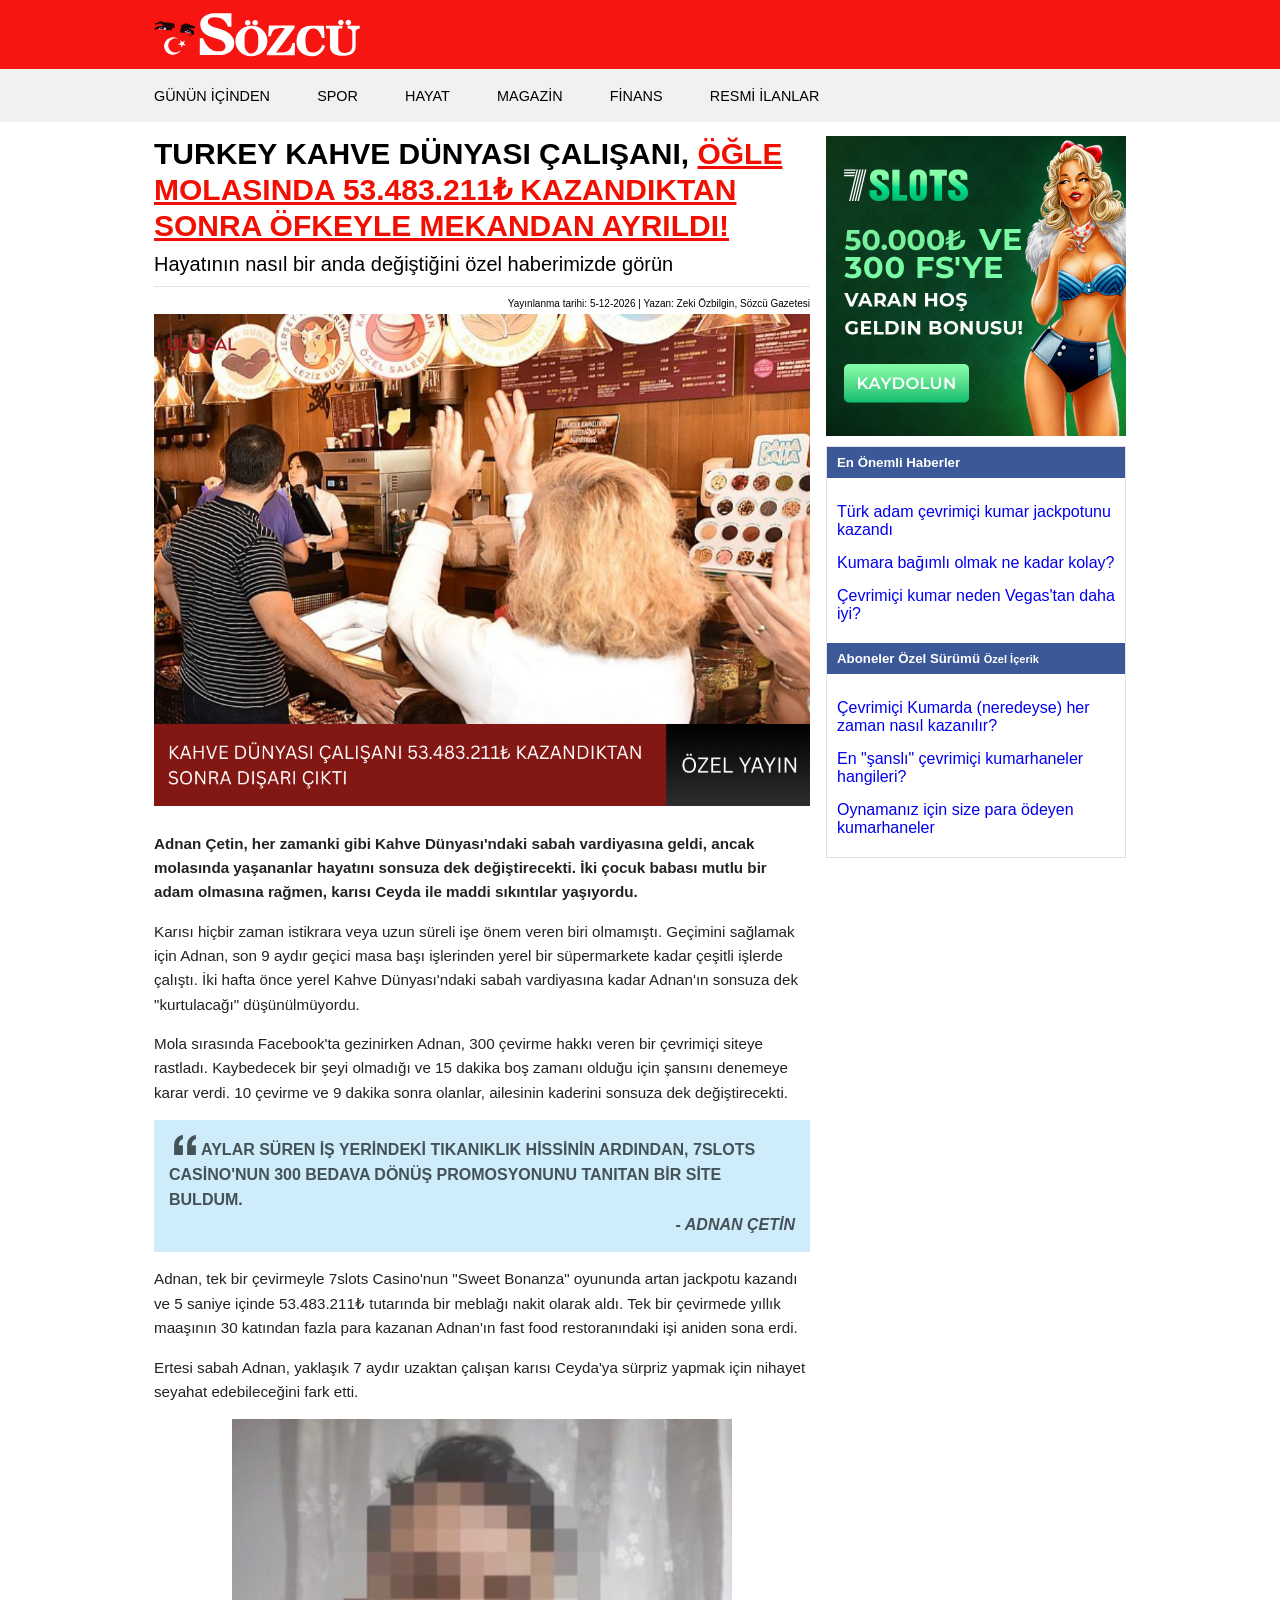
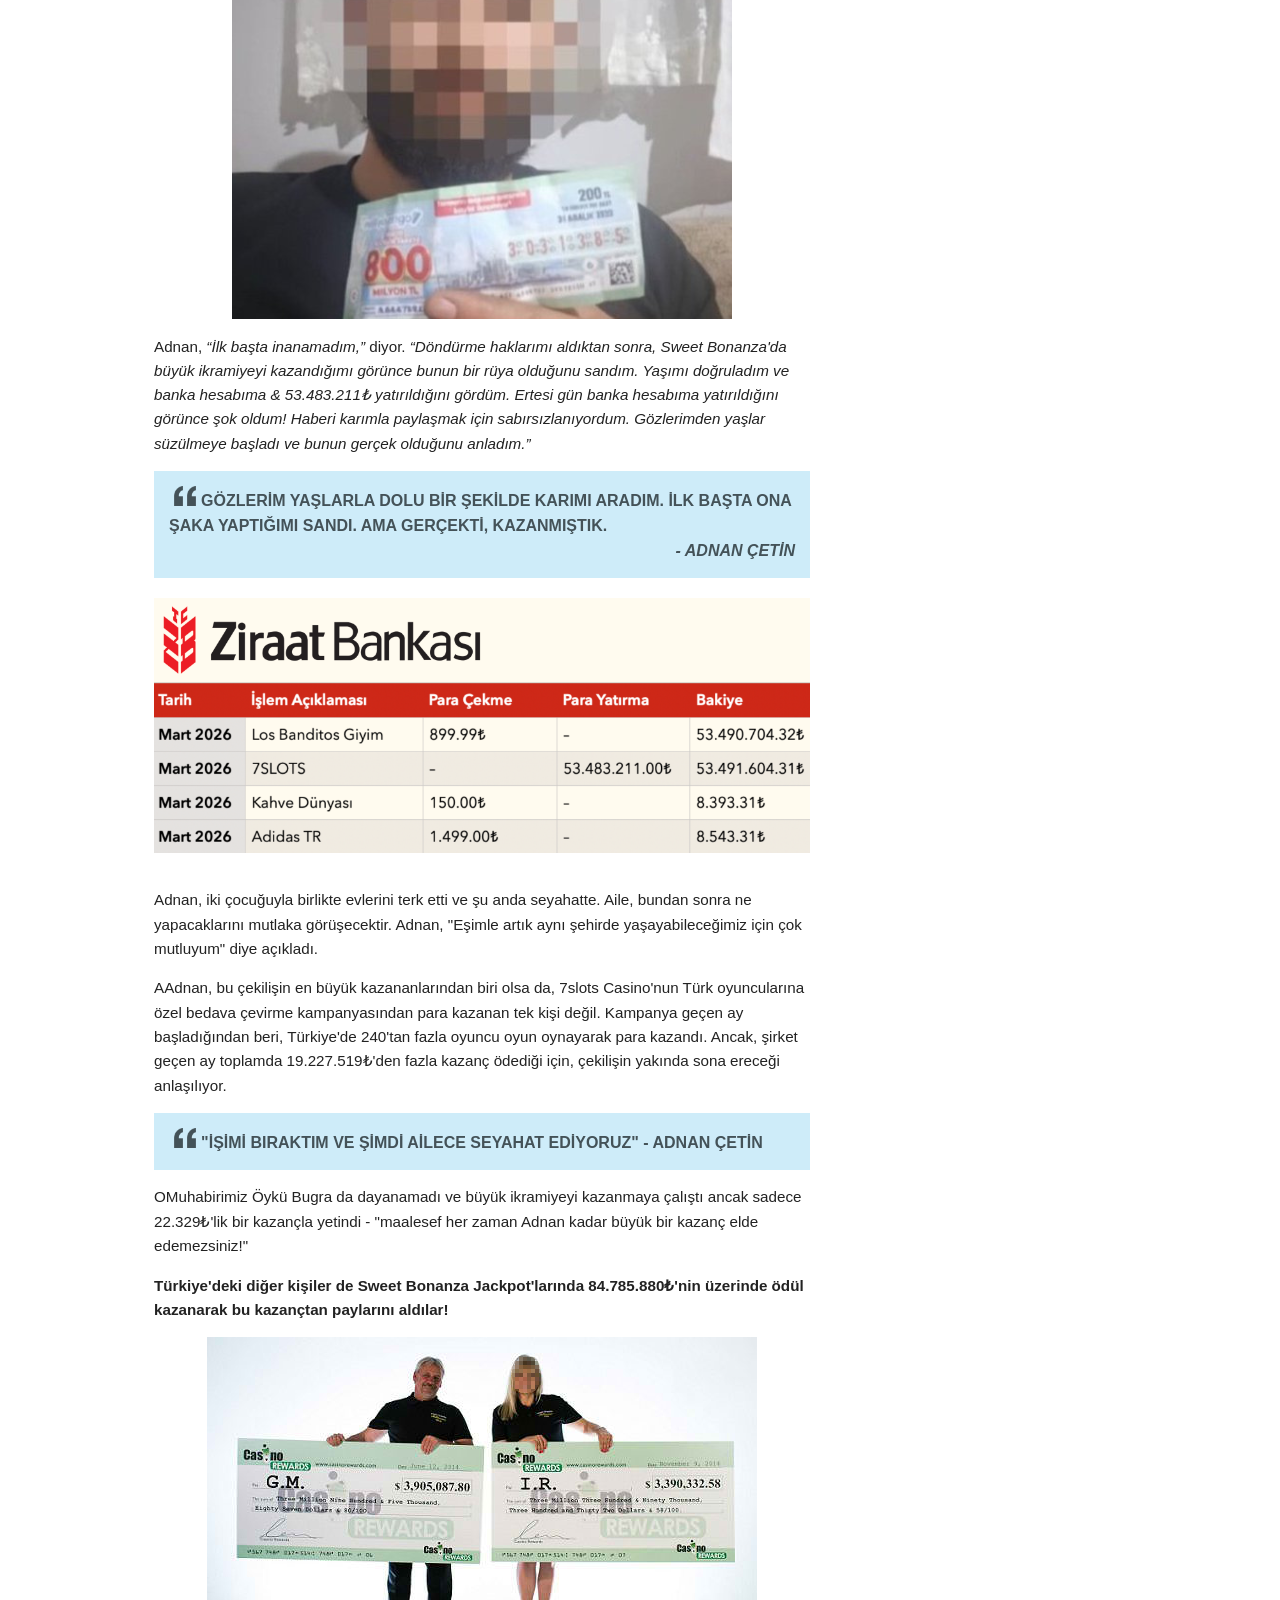
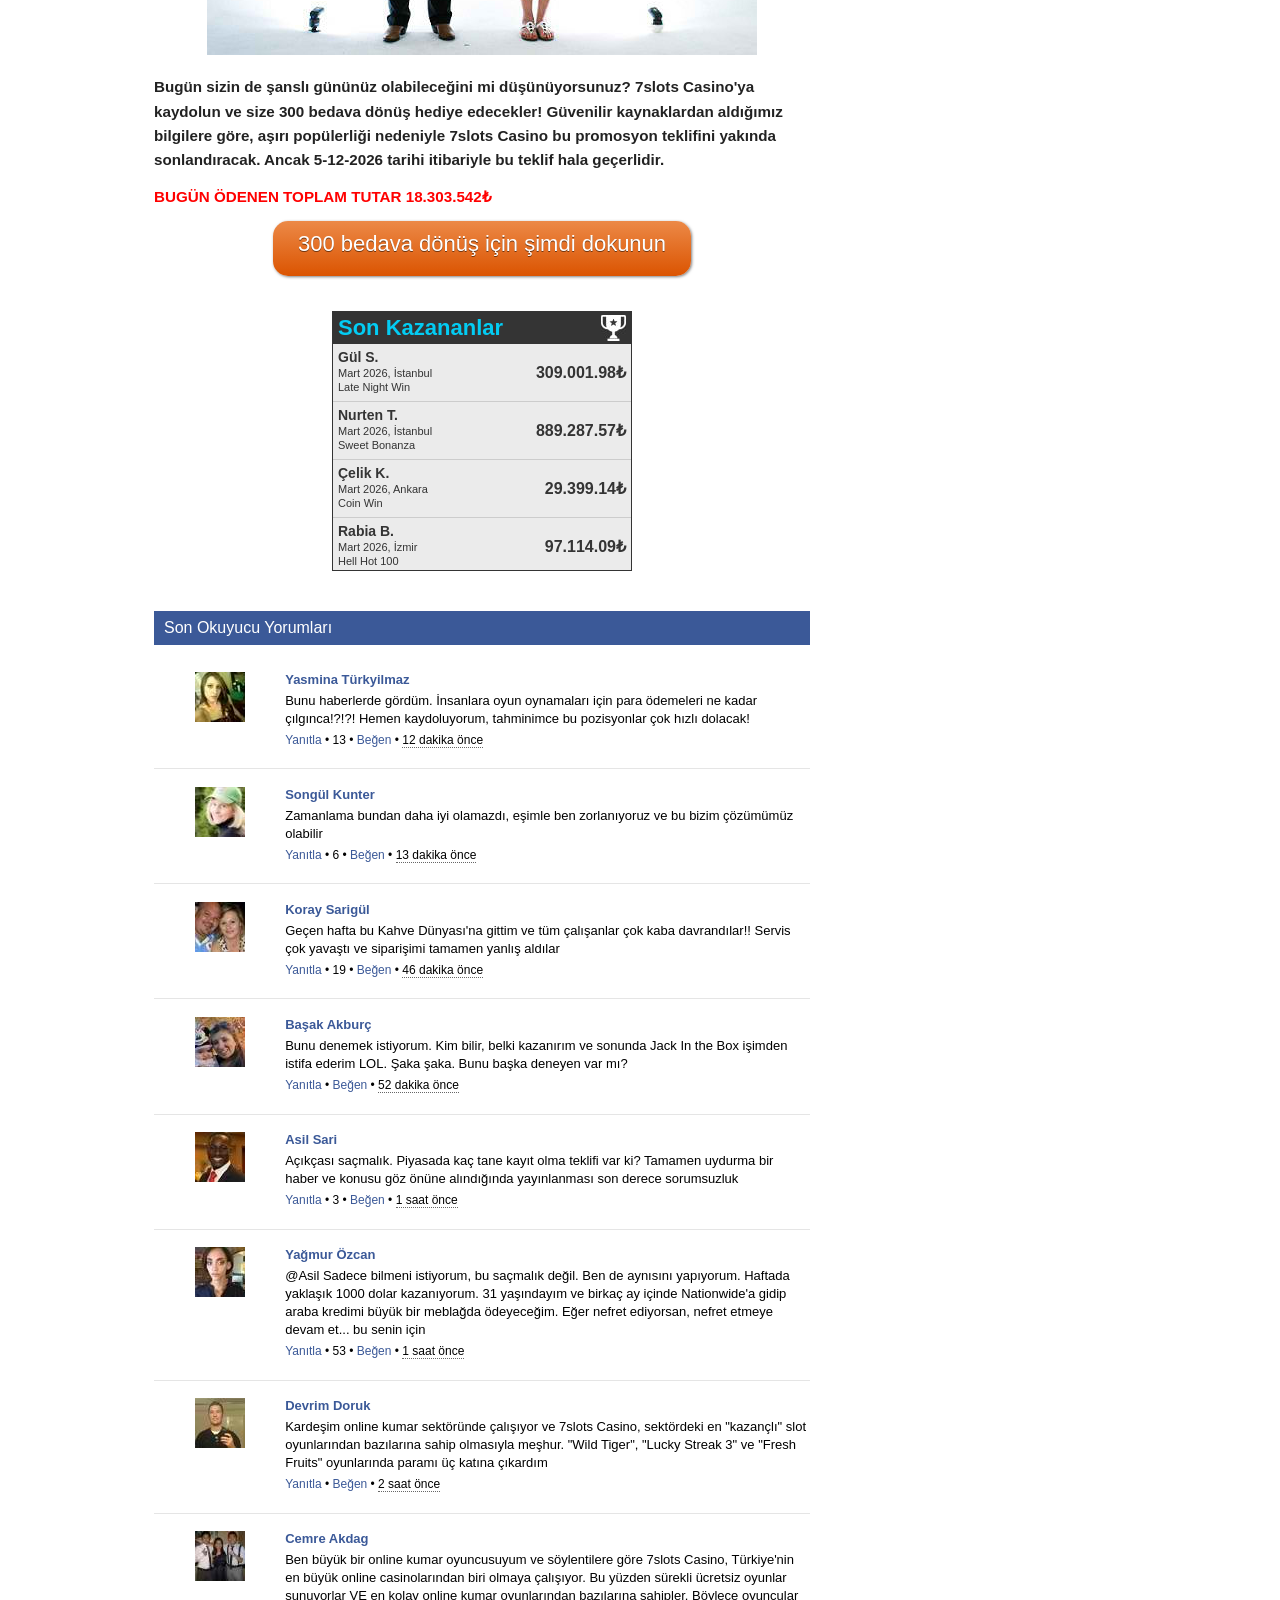
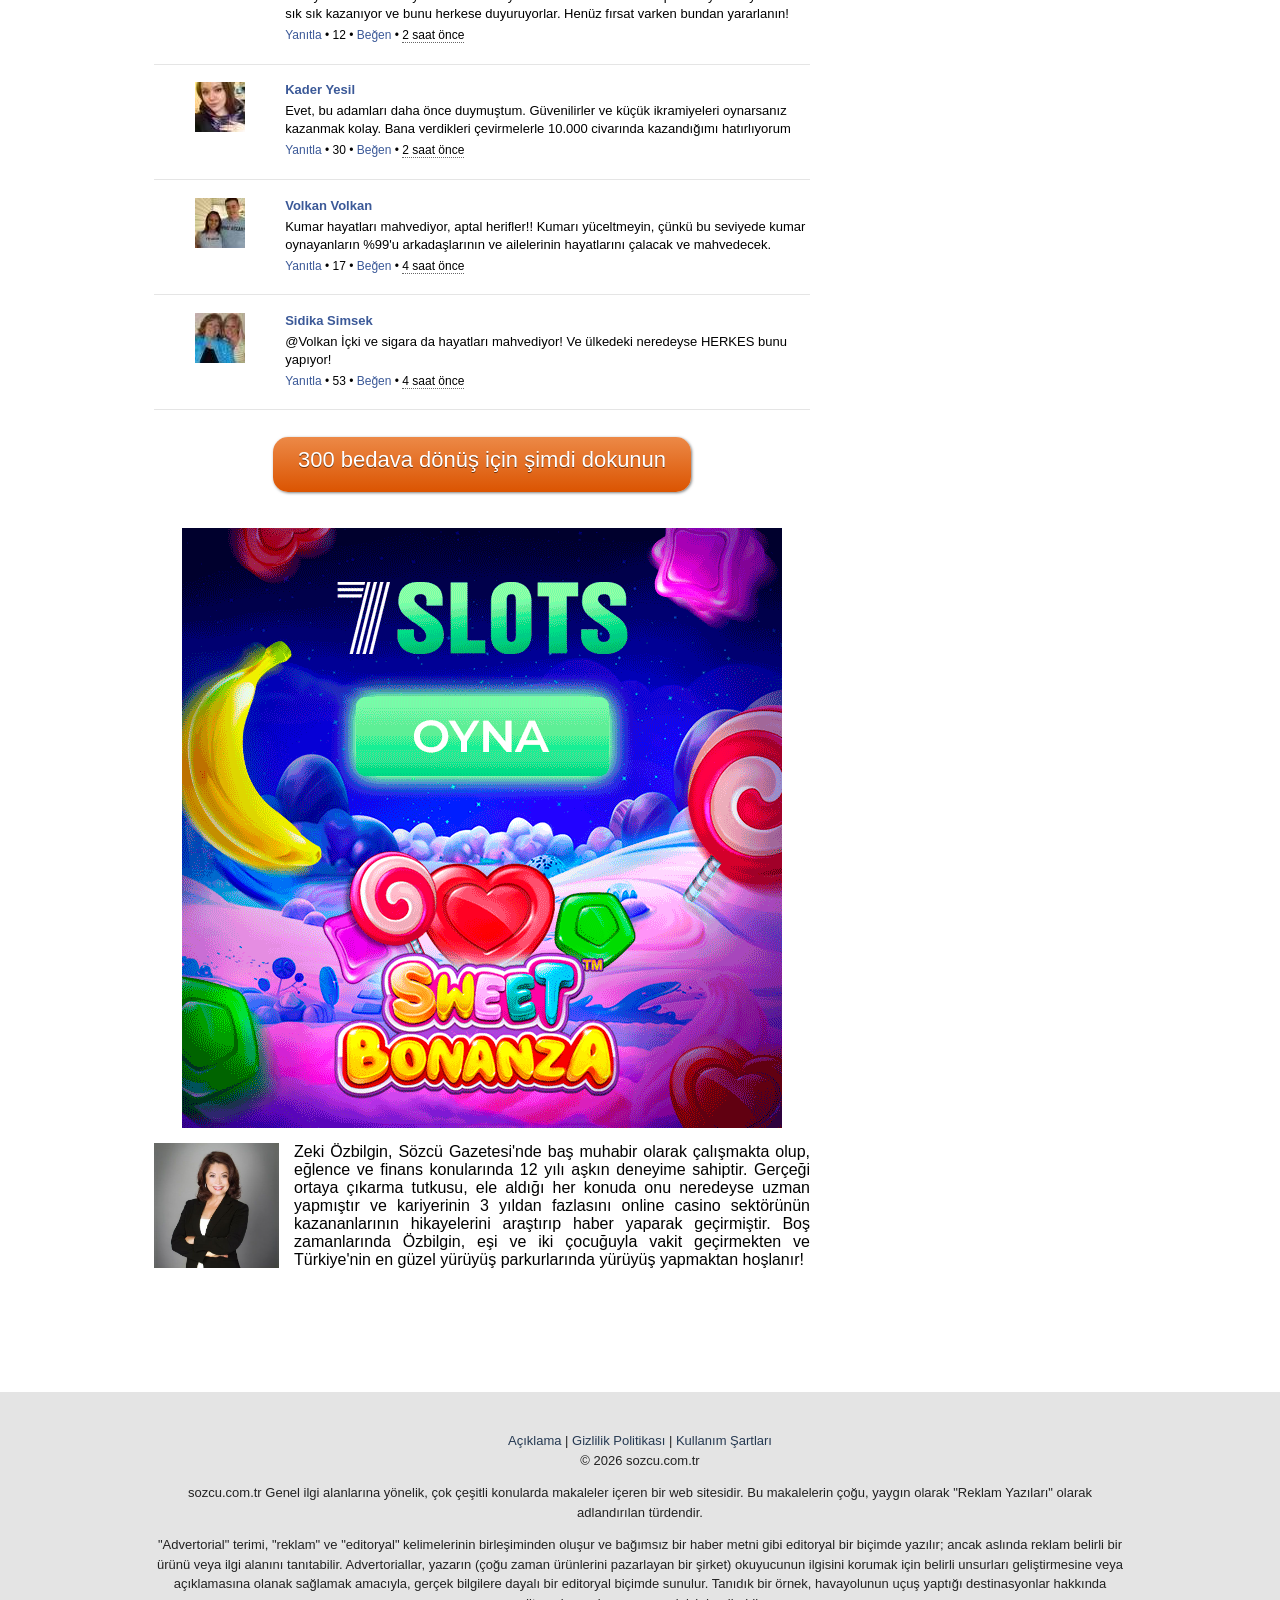
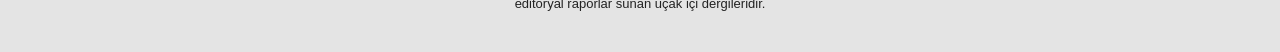
<file: 7slots-tr-advertorial/index.html>
<html lang="tr">
<head>
    <base>
    <meta http-equiv="Content-Type" content="text/html; charset=UTF-8">
    <meta http-equiv="X-UA-Compatible" content="IE=edge">
    <title>53.483.211₺ Büyük İkramiyenin Sahibi - Şimdi Nerede Olduğuna Bakın!</title>
    <meta name="viewport" content="width=device-width; initial-scale=1.0; maximum-scale=1.0; user-scalable=0;">
    <link rel="stylesheet" type="text/css" href="style.css">
    <link rel="icon" type="image/x-icon" href="favicon.png">
    <style type="text/css"></style>
</head>
<body>
    <div class="header">
        <div class="container">
            <img class="logo" src="logo.svg" alt="Daily News">
            <div class="heading">
                <h1>Daily News</h1>
            </div>
        </div>
    </div>
    <div class="nav">
        <div class="container">
            <ul>
                <li style="margin-left:0px;">GÜNÜN İÇİNDEN</li>
                <li>SPOR</li>
                <li>HAYAT</li>
                <li>MAGAZİN</li>
                <li>FİNANS</li>
                <li>RESMİ İLANLAR</li>
            </ul>
        </div>
    </div>
    <div class="content blue-container">
        <div class="container ">
            <div class="sidebar">
                <a href="https://r8fea.bemobtrcks.com/click" target="_blank">
                    <img src="7slots-banner.png" alt="Online Casinos – Finally The Real Truth Exposed!">
                </a>
                <div class="spacer"></div>
                <div class="topstories">
                    <h5>En Önemli Haberler</h5>
                    <ul>
                        <li><a href="https://r8fea.bemobtrcks.com/click"
                                target="_blank">Türk adam çevrimiçi kumar jackpotunu kazandı</a></li>
                        <li><a href="https://r8fea.bemobtrcks.com/click"
                                target="_blank">Kumara bağımlı olmak ne kadar kolay?</a></li>
                        <li><a href="https://r8fea.bemobtrcks.com/click"
                                target="_blank">Çevrimiçi kumar neden Vegas'tan daha iyi?</a></li>
                    </ul>
                    <h5>Aboneler Özel Sürümü <small>Özel İçerik</small></h5>
                    <ul>
                        <li><a href="https://r8fea.bemobtrcks.com/click"
                                target="_blank">Çevrimiçi Kumarda (neredeyse) her zaman nasıl kazanılır?</a></li>
                        <li><a href="https://r8fea.bemobtrcks.com/click"
                                target="_blank">En "şanslı" çevrimiçi kumarhaneler hangileri?</a></li>
                        <li><a href="https://r8fea.bemobtrcks.com/click"
                                target="_blank">Oynamanız için size para ödeyen kumarhaneler</a></li>
                    </ul>
                </div>
            </div>
            <div class="main">
                <h1 style="text-transform: uppercase;font-size: 30px;"><span style="color: #000"> TURKEY KAHVE DÜNYASI ÇALIŞANI, </span><span class="redheadline">ÖĞLE MOLASINDA 53.483.211₺ KAZANDIKTAN SONRA ÖFKEYLE MEKANDAN AYRILDI!</span></h1>
                <div class="subheadline">Hayatının nasıl bir anda değiştiğini özel haberimizde görün</div>
                <hr class="style-six">
                <div class="spacer"></div>
                <div class="publishedon">Yayınlanma tarihi:
                    <script type="text/javascript">
                        var month = new Array();
                        month[0] = "1";
                        month[1] = "2";
                        month[2] = "3";
                        month[3] = "4";
                        month[4] = "5";
                        month[5] = "6";
                        month[6] = "7";
                        month[7] = "8";
                        month[8] = "9";
                        month[9] = "10";
                        month[10] = "11";
                        month[11] = "12";
                        var mydate = new Date()
                        mydate.setDate(mydate.getDate())
                        document.write("" + mydate.getDate() + "-" + month[mydate.getMonth()] + "-" + mydate
                            .getFullYear());
                    </script> | Yazan: Zeki Özbilgin, Sözcü Gazetesi</div>
                <div align="center"> <img src="ÖZEL YAYIN.png"
                        alt="Online Casinos – Finally The Real Truth Exposed!"> </div>
                <div class="spacer"></div>
                <p><strong>Adnan Çetin, her zamanki gibi Kahve Dünyası'ndaki sabah vardiyasına geldi, ancak molasında yaşananlar hayatını sonsuza dek değiştirecekti. İki çocuk babası mutlu bir adam olmasına rağmen, karısı Ceyda ile maddi sıkıntılar yaşıyordu. </strong></p>
                <p>Karısı hiçbir zaman istikrara veya uzun süreli işe önem veren biri olmamıştı. Geçimini sağlamak için Adnan, son 9 aydır geçici masa başı işlerinden yerel bir süpermarkete kadar çeşitli işlerde çalıştı. İki hafta önce yerel Kahve Dünyası'ndaki sabah vardiyasına kadar Adnan'ın sonsuza dek "kurtulacağı" düşünülmüyordu.</p>
                <p>Mola sırasında Facebook'ta gezinirken Adnan, 300 çevirme hakkı veren bir çevrimiçi siteye rastladı. Kaybedecek bir şeyi olmadığı ve 15 dakika boş zamanı olduğu için şansını denemeye karar verdi. 10 çevirme ve 9 dakika sonra olanlar, ailesinin kaderini sonsuza dek değiştirecekti.</p>
                <blockquote><img src="Quotes.png"><span>Aylar süren iş yerindeki tıkanıklık hissinin ardından, 7slots Casino'nun 300 bedava dönüş promosyonunu tanıtan bir site buldum.<br><i>- Adnan Çetin</i></span>
                </blockquote>
                <p>Adnan, tek bir çevirmeyle 7slots Casino'nun "Sweet Bonanza" oyununda artan jackpotu kazandı ve 5 saniye içinde 53.483.211₺ tutarında bir meblağı nakit olarak aldı. Tek bir çevirmede yıllık maaşının 30 katından fazla para kazanan Adnan'ın fast food restoranındaki işi aniden sona erdi.</p>
                <p>Ertesi sabah Adnan, yaklaşık 7 aydır uzaktan çalışan karısı Ceyda'ya sürpriz yapmak için nihayet seyahat edebileceğini fark etti. </p>
                <div align="center"><img src="employee-check.png"></div>
                <p>Adnan, <em>“İlk başta inanamadım,”</em> diyor. <em>“Döndürme haklarımı aldıktan sonra, Sweet Bonanza'da büyük ikramiyeyi kazandığımı görünce bunun bir rüya olduğunu sandım. Yaşımı doğruladım ve banka hesabıma &amp; 53.483.211₺ yatırıldığını gördüm.
                        Ertesi gün banka hesabıma yatırıldığını görünce şok oldum! Haberi karımla paylaşmak için sabırsızlanıyordum. Gözlerimden yaşlar süzülmeye başladı ve bunun gerçek olduğunu anladım.”</em></p>

                <blockquote><img src="Quotes.png"><span>Gözlerim yaşlarla dolu bir şekilde karımı aradım. İlk başta ona şaka yaptığımı sandı. Ama gerçekti, kazanmıştık.<br><i>- Adnan Çetin</i></span></blockquote>
                <a href="https://r8fea.bemobtrcks.com/click" target="_blank"><img
                        src="bank-balance.png" style="margin-top:10px; margin-bottom:20px;"></a>
                <p>Adnan, iki çocuğuyla birlikte evlerini terk etti ve şu anda seyahatte. Aile, bundan sonra ne yapacaklarını mutlaka görüşecektir. Adnan, "Eşimle artık aynı şehirde yaşayabileceğimiz için çok mutluyum" diye açıkladı.</p>
                <p>AAdnan, bu çekilişin en büyük kazananlarından biri olsa da, 7slots Casino'nun Türk oyuncularına özel bedava çevirme kampanyasından para kazanan tek kişi değil. Kampanya geçen ay başladığından beri, Türkiye'de 240'tan fazla oyuncu oyun oynayarak para kazandı. Ancak, şirket geçen ay toplamda 19.227.519₺'den fazla kazanç ödediği için, çekilişin yakında sona ereceği anlaşılıyor.</p>
                <blockquote><img src="Quotes.png"><span>"İŞİMİ BIRAKTIM VE ŞİMDİ AİLECE SEYAHAT EDİYORUZ" -
                        Adnan Çetin</span></blockquote>
                <p>OMuhabirimiz Öykü Bugra da dayanamadı ve büyük ikramiyeyi kazanmaya çalıştı ancak sadece 22.329₺'lik bir kazançla yetindi - "maalesef her zaman Adnan kadar büyük bir kazanç elde edemezsiniz!"</p>
                <p><strong>Türkiye'deki diğer kişiler de Sweet Bonanza Jackpot'larında 84.785.880₺'nin üzerinde ödül kazanarak bu kazançtan paylarını aldılar! </strong>
                </p>
                <div style="margin-top:10px; margin-bottom:20px; text-align:center;">
                    <a href="https://r8fea.bemobtrcks.com/click" target="_blank"><img
                            src="winners.jpg"></a>
                </div>
                <p><strong>Bugün sizin de şanslı gününüz olabileceğini mi düşünüyorsunuz? 7slots Casino'ya kaydolun ve size 300 bedava dönüş hediye edecekler! Güvenilir kaynaklardan aldığımız bilgilere göre, aşırı popülerliği nedeniyle 7slots Casino bu promosyon teklifini yakında sonlandıracak. Ancak <script
                            type="text/javascript">
                            var month = new Array();
                            month[0] = "1";
                            month[1] = "2";
                            month[2] = "3";
                            month[3] = "4";
                            month[4] = "5";
                            month[5] = "6";
                            month[6] = "7";
                            month[7] = "8";
                            month[8] = "9";
                            month[9] = "10";
                            month[10] = "11";
                            month[11] = "12";
                            //Array starting at 0 since javascript dates start at 0 instead of 1
                            var mydate = new Date()
                            mydate.setDate(mydate.getDate())
                            document.write("" + mydate.getDate() + "-" + month[mydate.getMonth()] + "-" + mydate
                                .getFullYear());
                        </script> tarihi itibariyle bu teklif hala geçerlidir. </strong></p>
                <font color="red">
                    <span class="prizeraw" style="display:none;">18.303.542₺</span>
                    <b>BUGÜN ÖDENEN TOPLAM TUTAR <span class="prize">18.303.542₺</span></b>
                </font>
                <p style="text-align: center;"><a
                        href="https://r8fea.bemobtrcks.com/click"
                        class="shortc-button big orange" target="_blank">300 bedava dönüş için şimdi dokunun</a> </p>

                <div class="winnerslist">
                    <div class="wl_title">Son Kazananlar <img src="trophy.png"></div>
                    <div class="wl_list">
                        <div class="wl_winner hidden">
                            <div class="wl_name">
                                Çetin S.
                                <div class="wl_detail">Mart 2026, İstanbul</div>
                                <div class="wl_detail">Sweet Bonanza</div>
                            </div>
                            <div class="wl_amount">687.394.81₺</div>
                        </div>
                        <div class="wl_winner hidden">
                            <div class="wl_name">
                                Meltem B.
                                <div class="wl_detail">Mart 2026, Antalya</div>
                                <div class="wl_detail">Wild Tiger</div>
                            </div>
                            <div class="wl_amount">128.881.27₺</div>
                        </div>
                        <div class="wl_winner hidden">
                            <div class="wl_name">
                                Kiraz G.
                                <div class="wl_detail">Mart 2026, İstanbul</div>
                                <div class="wl_detail">Big Bass Splash</div>
                            </div>
                            <div class="wl_amount">233,489.12₺</div>
                        </div>
                        <div class="wl_winner hidden">
                            <div class="wl_name">
                                Efe I.
                                <div class="wl_detail">Mart 2026, İzmir</div>
                                <div class="wl_detail">Sweet Bonanza</div>
                            </div>
                            <div class="wl_amount">2.531,014.71₺</div>
                        </div>
                        <div class="wl_winner hidden">
                            <div class="wl_name">
                                Derya A.
                                <div class="wl_detail">Mart 2026, Antalya</div>
                                <div class="wl_detail">Fresh Fruits</div>
                            </div>
                            <div class="wl_amount">28.298.11₺</div>
                        </div>
                        <div class="wl_winner hidden">
                            <div class="wl_name">
                                Fusun E.
                                <div class="wl_detail">Mart 2026, Bursa</div>
                                <div class="wl_detail">Sugar Rush</div>
                            </div>
                            <div class="wl_amount">77.232.49₺</div>
                        </div>
                        <div class="wl_winner hidden">
                            <div class="wl_name">
                                Songül B.
                                <div class="wl_detail">Mart 2026, Bursa</div>
                                <div class="wl_detail">Sweet Bonanza</div>
                            </div>
                            <div class="wl_amount">208.111.23₺</div>
                        </div>
                        <div class="wl_winner hidden">
                            <div class="wl_name">
                                Baler D.
                                <div class="wl_detail">Mart 2026, İzmir</div>
                                <div class="wl_detail">Rich Piggies</div>
                            </div>
                            <div class="wl_amount">112.019.24₺</div>
                        </div>
                        <div class="wl_winner">
                            <div class="wl_name">
                                Gül S.
                                <div class="wl_detail">Mart 2026, İstanbul</div>
                                <div class="wl_detail">Late Night Win</div>
                            </div>
                            <div class="wl_amount">309.001.98₺</div>
                        </div>
                        <div class="wl_winner">
                            <div class="wl_name">
                                Nurten T.
                                <div class="wl_detail">Mart 2026, İstanbul</div>
                                <div class="wl_detail">Sweet Bonanza</div>
                            </div>
                            <div class="wl_amount">889.287.57₺</div>
                        </div>
                        <div class="wl_winner">
                            <div class="wl_name">
                                Çelik K.
                                <div class="wl_detail">Mart 2026, Ankara</div>
                                <div class="wl_detail">Coin Win</div>
                            </div>
                            <div class="wl_amount">29.399.14₺</div>
                        </div>
                        <div class="wl_winner">
                            <div class="wl_name">
                                Rabia B.
                                <div class="wl_detail">Mart 2026, İzmir</div>
                                <div class="wl_detail">Hell Hot 100</div>
                            </div>
                            <div class="wl_amount">97.114.09₺</div>
                        </div>
                    </div>
                </div>
                <div class="spacer"></div>
                <div class="spacer"></div>

            </div>
        </div>
    </div>
    <div class="content">
        <div class="container">
            <div style="max-width: 656px;">
                <div class="spacer"></div>
                <div class="spacer"></div>
                <!-- comments -->

                <div class="latestcomments">Son Okuyucu Yorumları</div>
                <!-- Start Comment -->
                <div class="section group">
                    <div class="col span_1_of_5" align="center">
                        <img src="c1.jpg" alt=""> </div>
                    <div class="col span_4_of_5">
                        <div class="comment-title">Yasmina Türkyilmaz</div>
                        <div class="comment-text">Bunu haberlerde gördüm. İnsanlara oyun oynamaları için para ödemeleri ne kadar çılgınca!?!?! Hemen kaydoluyorum, tahminimce bu pozisyonlar çok hızlı dolacak! </div>
                        <div class="comment-meta"><span class="comment-meta-a">Yanıtla</span> • 13 • <span
                                class="comment-meta-a">Beğen</span> • <span class="comment-underline">12 dakika önce</span> </div>
                    </div>
                    <!-- Comment Area -->
                </div>
                <!-- Section Group -->
                <div class="spacer"></div>
                <hr class="style-six">
                <div class="spacer"></div>
                <!-- End Comment -->
                <!-- Start Comment -->
                <div class="section group">
                    <div class="col span_1_of_5" align="center">
                        <img src="c2.jpg" alt=""> </div>
                    <div class="col span_4_of_5">
                        <div class="comment-title">Songül Kunter</div>
                        <div class="comment-text">Zamanlama bundan daha iyi olamazdı, eşimle ben zorlanıyoruz ve bu bizim çözümümüz olabilir</div>
                        <div class="comment-meta"><span class="comment-meta-a">Yanıtla</span> • 6 • <span
                                class="comment-meta-a">Beğen</span> • <span class="comment-underline">13 dakika önce</span></div>
                    </div>
                    <!-- Comment Area -->
                </div>
                <!-- Section Group -->
                <div class="spacer"></div>
                <hr class="style-six">
                <div class="spacer"></div>
                <!-- End Comment -->
                <!-- Start Comment -->
                <div class="section group">
                    <div class="col span_1_of_5" align="center">
                        <img src="c3.jpg" alt=""> </div>
                    <div class="col span_4_of_5">
                        <div class="comment-title">Koray Sarigül</div>
                        <div class="comment-text">Geçen hafta bu Kahve Dünyası'na gittim ve tüm çalışanlar çok kaba davrandılar!! Servis çok yavaştı ve siparişimi tamamen yanlış aldılar</div>
                        <div class="comment-meta"><span class="comment-meta-a">Yanıtla</span> • 19 • <span
                                class="comment-meta-a">Beğen</span> • <span class="comment-underline">46 dakika önce</span></div>
                    </div>
                    <!-- Comment Area -->
                </div>
                <!-- Section Group -->
                <div class="spacer"></div>
                <hr class="style-six">
                <div class="spacer"></div>
                <!-- End Comment -->
                <!-- Start Comment -->
                <div class="section group">
                    <div class="col span_1_of_5" align="center">
                        <img src="c4.jpg" alt=""> </div>
                    <div class="col span_4_of_5">
                        <div class="comment-title">Başak Akburç</div>
                        <div class="comment-text">Bunu denemek istiyorum. Kim bilir, belki kazanırım ve sonunda Jack In the Box işimden istifa ederim LOL. Şaka şaka. Bunu başka deneyen var mı?</div>
                        <div class="comment-meta"><span class="comment-meta-a">Yanıtla</span> • <span
                                class="comment-meta-a">Beğen</span> • <span class="comment-underline">52 dakika önce</span></div>
                    </div>
                    <!-- Comment Area -->
                </div>
                <!-- Section Group -->
                <div class="spacer"></div>
                <hr class="style-six">
                <div class="spacer"></div>
                <!-- End Comment -->
                <!-- Start Comment -->
                <div class="section group">
                    <div class="col span_1_of_5" align="center">
                        <img src="c6.jpg" alt=""> </div>
                    <div class="col span_4_of_5">
                        <div class="comment-title">Asil Sari</div>
                        <div class="comment-text">Açıkçası saçmalık. Piyasada kaç tane kayıt olma teklifi var ki? Tamamen uydurma bir haber ve konusu göz önüne alındığında yayınlanması son derece sorumsuzluk</div>
                        <div class="comment-meta"><span class="comment-meta-a">Yanıtla</span> • 3 • <span
                                class="comment-meta-a">Beğen</span> • <span class="comment-underline">1 saat önce</span>
                        </div>
                    </div>
                    <!-- Comment Area -->
                </div>
                <!-- Section Group -->
                <div class="spacer"></div>
                <hr class="style-six">
                <div class="spacer"></div>
                <!-- End Comment -->
                <!-- Start Comment -->
                <div class="section group">
                    <div class="col span_1_of_5" align="center">
                        <img src="c5.jpg" alt=""> </div>
                    <div class="col span_4_of_5">
                        <div class="comment-title">Yağmur Özcan</div>
                        <div class="comment-text">@Asil Sadece bilmeni istiyorum, bu saçmalık değil. Ben de aynısını yapıyorum. Haftada yaklaşık 1000 dolar kazanıyorum. 31 yaşındayım ve birkaç ay içinde Nationwide'a gidip araba kredimi büyük bir meblağda ödeyeceğim. Eğer nefret ediyorsan, nefret etmeye devam et... bu senin için</div>
                        <div class="comment-meta"><span class="comment-meta-a">Yanıtla</span> • 53 • <span
                                class="comment-meta-a">Beğen</span> • <span class="comment-underline">1 saat önce</span></div>
                    </div>
                    <!-- Comment Area -->
                </div>
                <!-- Section Group -->
                <div class="spacer"></div>
                <hr class="style-six">
                <div class="spacer"></div>
                <!-- End Comment -->
                <!-- Start Comment -->
                <div class="section group">
                    <div class="col span_1_of_5" align="center">
                        <img src="c7.jpg" alt=""> </div>
                    <div class="col span_4_of_5">
                        <div class="comment-title">Devrim Doruk</div>
                        <div class="comment-text">Kardeşim online kumar sektöründe çalışıyor ve 7slots Casino, sektördeki en "kazançlı" slot oyunlarından bazılarına sahip olmasıyla meşhur. "Wild Tiger", "Lucky Streak 3" ve "Fresh Fruits" oyunlarında paramı üç katına çıkardım</div>
                        <div class="comment-meta"><span class="comment-meta-a">Yanıtla</span> • <span
                                class="comment-meta-a">Beğen</span> • <span class="comment-underline">2 saat önce</span>
                        </div>
                    </div>
                    <!-- Comment Area -->
                </div>
                <!-- Section Group -->
                <div class="spacer"></div>
                <hr class="style-six">
                <div class="spacer"></div>
                <!-- End Comment -->
                <!-- Start Comment -->
                <div class="section group">
                    <div class="col span_1_of_5" align="center">
                        <img src="c8.jpg" alt=""> </div>
                    <div class="col span_4_of_5">
                        <div class="comment-title">Cemre Akdag</div>
                        <div class="comment-text">Ben büyük bir online kumar oyuncusuyum ve söylentilere göre 7slots Casino, Türkiye'nin en büyük online casinolarından biri olmaya çalışıyor. Bu yüzden sürekli ücretsiz oyunlar sunuyorlar VE en kolay online kumar oyunlarından bazılarına sahipler. Böylece oyuncular sık ​​sık kazanıyor ve bunu herkese duyuruyorlar. Henüz fırsat varken bundan yararlanın! </div>
                        <div class="comment-meta"><span class="comment-meta-a">Yanıtla</span> • 12 • <span
                                class="comment-meta-a">Beğen</span> • <span class="comment-underline">2 saat önce</span>
                        </div>
                    </div>
                    <!-- Comment Area -->
                </div>
                <!-- Section Group -->
                <div class="spacer"></div>
                <hr class="style-six">
                <div class="spacer"></div>
                <!-- End Comment -->
                <!-- Start Comment -->
                <div class="section group">
                    <div class="col span_1_of_5" align="center">
                        <img src="c9.jpg" alt=""> </div>
                    <div class="col span_4_of_5">
                        <div class="comment-title">Kader Yesil</div>
                        <div class="comment-text">Evet, bu adamları daha önce duymuştum. Güvenilirler ve küçük ikramiyeleri oynarsanız kazanmak kolay. Bana verdikleri çevirmelerle 10.000 civarında kazandığımı hatırlıyorum</div>
                        <div class="comment-meta"><span class="comment-meta-a">Yanıtla</span> • 30 • <span
                                class="comment-meta-a">Beğen</span> • <span class="comment-underline">2 saat önce</span>
                        </div>
                    </div>
                    <!-- Comment Area -->
                </div>
                <!-- Section Group -->
                <div class="spacer"></div>
                <hr class="style-six">
                <div class="spacer"></div>
                <!-- End Comment -->
                <!-- Start Comment -->
                <div class="section group">
                    <div class="col span_1_of_5" align="center">
                        <img src="c11.jpg" alt=""> </div>
                    <div class="col span_4_of_5">
                        <div class="comment-title">Volkan Volkan</div>
                        <div class="comment-text">Kumar hayatları mahvediyor, aptal herifler!! Kumarı yüceltmeyin, çünkü bu seviyede kumar oynayanların %99'u arkadaşlarının ve ailelerinin hayatlarını çalacak ve mahvedecek.
                        </div>
                        <div class="comment-meta"><span class="comment-meta-a">Yanıtla</span> • 17 • <span
                                class="comment-meta-a">Beğen</span> • <span class="comment-underline">4 saat önce</span>
                        </div>
                    </div>
                    <!-- Comment Area -->
                </div>
                <!-- Section Group -->
                <div class="spacer"></div>
                <hr class="style-six">
                <div class="spacer"></div>
                <!-- End Comment -->
                <!-- Start Comment -->
                <div class="section group">
                    <div class="col span_1_of_5" align="center">
                        <img src="c10.jpg" alt=""> </div>
                    <div class="col span_4_of_5">
                        <div class="comment-title">Sidika Simsek</div>
                        <div class="comment-text">
                            @Volkan İçki ve sigara da hayatları mahvediyor! Ve ülkedeki neredeyse HERKES bunu yapıyor!</div>
                        <div class="comment-meta"><span class="comment-meta-a">Yanıtla</span> • 53 • <span
                                class="comment-meta-a">Beğen</span> • <span class="comment-underline">4 saat önce</span>
                        </div>
                    </div>
                    <!-- Comment Area -->
                </div>
                <!-- Section Group -->
                <div class="spacer"></div>
                <hr class="style-six">
                <div class="spacer"></div>
                <!-- End Comment -->
                <!-- End Comments -->
                <p style="text-align: center;"><a
                        href="https://r8fea.bemobtrcks.com/click"
                        class="shortc-button big orange">300 bedava dönüş için şimdi dokunun</a> </p>
                <div align="center">
                    <a href="https://r8fea.bemobtrcks.com/click" target="_blank"> <img
                            src="Sweet-bonanza.gif" alt="Online Casinos – Finally The Real Truth Exposed!"> </a>
                </div>
                <div class="about-author">
                    <div class="image-author">
                        <img src="Zeki_ozbilgin.jpg" width="100%">
                    </div>
                    <div class="text-author">
                        Zeki Özbilgin, Sözcü Gazetesi'nde baş muhabir olarak çalışmakta olup, eğlence ve finans konularında 12 yılı aşkın deneyime sahiptir. Gerçeği ortaya çıkarma tutkusu, ele aldığı her konuda onu neredeyse uzman yapmıştır ve kariyerinin 3 yıldan fazlasını online casino sektörünün kazananlarının hikayelerini araştırıp haber yaparak geçirmiştir. Boş zamanlarında Özbilgin, eşi ve iki çocuğuyla vakit geçirmekten ve Türkiye'nin en güzel yürüyüş parkurlarında yürüyüş yapmaktan hoşlanır!
                    </div>
                </div>
            </div>
            <!-- end container -->
        </div>
        <!-- end content -->
        <br>
        <br>
        <br>
        <br>
        <br>
        <br>
        <div class="footer">
            <div class="container">
                <p><a href="https://r8fea.bemobtrcks.com/click" target="_blank">Açıklama</a> | <a href="https://r8fea.bemobtrcks.com/click" target="_blank">Gizlilik Politikası</a> | <a
                        href="https://r8fea.bemobtrcks.com/click" target="_blank">Kullanım Şartları</a>
                    <br> © 2026 sozcu.com.tr</p>
                <p>sozcu.com.tr Genel ilgi alanlarına yönelik, çok çeşitli konularda makaleler içeren bir web sitesidir.

Bu makalelerin çoğu, yaygın olarak "Reklam Yazıları" olarak adlandırılan türdendir.</p>
                <p>"Advertorial" terimi, "reklam" ve "editoryal" kelimelerinin birleşiminden oluşur ve bağımsız bir haber metni gibi editoryal bir biçimde yazılır; ancak aslında reklam belirli bir ürünü veya ilgi alanını tanıtabilir. Advertoriallar, yazarın (çoğu zaman ürünlerini pazarlayan bir şirket) okuyucunun ilgisini korumak için belirli unsurları geliştirmesine veya açıklamasına olanak sağlamak amacıyla, gerçek bilgilere dayalı bir editoryal biçimde sunulur. Tanıdık bir örnek, havayolunun uçuş yaptığı destinasyonlar hakkında editoryal raporlar sunan uçak içi dergileridir.</p>
            </div>
            <!-- end container -->
        </div>
        <!-- end footer -->

    </div>

    <!-- Jquery CDN -->
    <script src="https://code.jquery.com/jquery-1.9.1.min.js"
        integrity="sha256-wS9gmOZBqsqWxgIVgA8Y9WcQOa7PgSIX+rPA0VL2rbQ=" crossorigin="anonymous"></script>
    
</body>

</html>
</file>
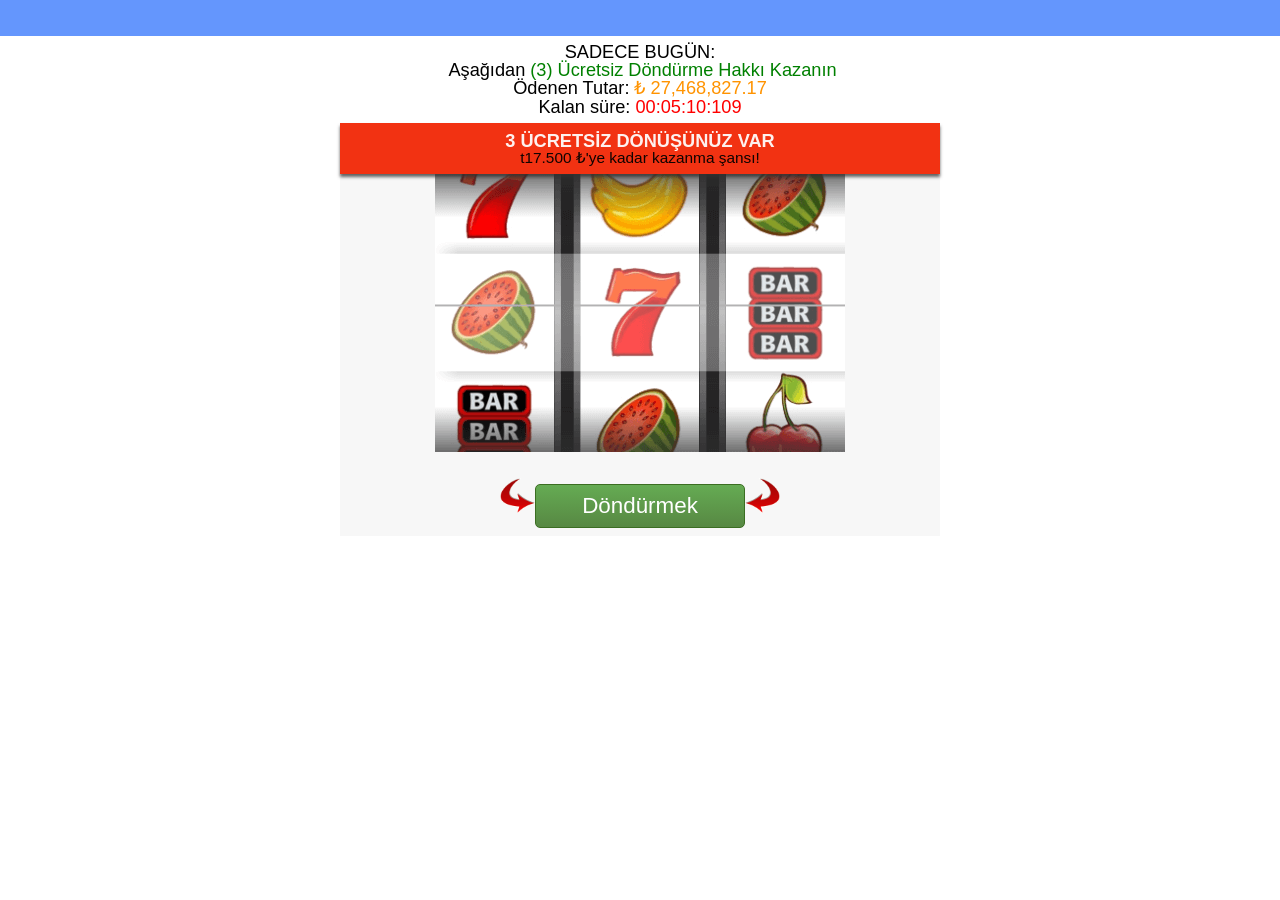
<file: 7slots-tr-spin/index.html>
<!DOCTYPE html>
<html lang="tr">
<head>
    <meta charset="UTF-8">
    <meta name="viewport" content="width=device-width, initial-scale=1.0">
    <meta http-equiv="X-UA-Compatible" content="ie=edge">
    <title>Özel Döndürme Fırsatı</title>
    <link href="favicon.png" rel="icon" type="image/x-icon">
    <link rel="stylesheet" href="reset.css">
    <link rel="stylesheet" href="style.css">

</head>

<body>
    <audio id="slot-win-audio" preload="">
        <source src="win.mp3" type="audio/mpeg">
    </audio>
    <audio id="slot-spin-audio" preload="">
        <source src="spin.mp3" type="audio/mpeg">
    </audio>
    <header></header>
    <div class="wrapper">
        <div class="everyday todayOnlyBlock">
            <h2 class="todayOnly">SADECE BUGÜN:</h2>
            <p class="claimSpins"><span>Aşağıdan </span> (3) Ücretsiz Döndürme Hakkı Kazanın</p>
            <p class="paidOut">Ödenen Tutar:<span>₺ <span id="jackpot">27,468,827.17</span></span>
            </p>
            <p>Kalan süre:<span id="cdtime">00:05:01:683</span></p>
        </div>
        <div class="roll">
            <div class="miss" style="display: none">
                <p class="received">ÜZGÜNÜZ, KAÇIRDINIZ!</p>
                <p class="receivedbot">(<span id="numleft"></span>) tane daha şansınız var.</p>
            </div>
            <div class="info">
                <div class="blink" style="display: block; opacity: 1">
                    <p class="received">3 ÜCRETSİZ DÖNÜŞÜNÜZ VAR </p>
                    <p class="receivedbot"><span>t17.500 ₺'ye kadar kazanma şansı!</span></p>
                </div>
            </div>
            <div class="wheeldiv">
                <img class="slot" id="slot-start" src="slot-start.png">
                <img class="slot slot-hidden" id="slot-spin" src="slot-spin.gif">
                <img class="slot slot-hidden" id="slot-result-1" src="slot-result-1.png">
                <img class="slot slot-hidden" id="slot-result-2" src="slot-result-2.png">
                <img class="slot slot-hidden" id="slot-win" src="slot-win.png">
            </div>
            <button id="spin">
                <img src="red-arrow-left.png" style="float: left; width: 35px; margin: -15px -36px;"> Döndürmek
                <img src="red-arrow-right.png" style="float: right; width: 35px; margin: -15px -36px;">
            </button>
            <button id="stop" style="display: none;">Durmak</button>
            <button id="spin2">
                <img src="red-arrow-left.png" style="float: left; width: 35px; margin: -15px -36px;"> Döndürmek
                <img src="red-arrow-right.png" style="float: right; width: 35px; margin: -15px -36px;">
            </button>
            <button id="stop2" style="display: none;">Durmak</button>
            <button id="spin3">
                <img src="red-arrow-left.png" style="float: left; width: 35px; margin: -15px -36px;"> Döndürmek
                <img src="red-arrow-right.png" style="float: right; width: 35px; margin: -15px -36px;">
            </button>
            <button id="stop3" style="display: none;">Durmak</button>
        </div>
        <div class="question" style="display: none;">
            <div class="topques">
                <p class="received">TEBRİKLER!</p>
                <p class="receivedbot">Ödülünüzü almak için</p>
            </div>
            <p class="threeq">Bu 3 soruyu cevaplayın:</p>
            <div id="q1">
                <div class="boxin">
                    <p class="questnum">SORU 1:</p>
                    <p class="quest">18 yaşından büyük müsünüz?</p>
                </div>
                <button class="yesno">Evet</button>
                <button class="yesno">Hayır</button>
            </div>
            <div id="q2" style="display: none;">
                <div class="boxin">
                    <p class="questnum">SORU 2:</p>
                    <p class="quest">Daha önce internetten bir şey kazandınız mı? </p>
                </div>
                <button class="yesno">Evet</button>
                <button class="yesno">Hayır</button>
            </div>
            <div id="q3" style="display: none;">
                <div class="boxin">
                    <p class="questnum">SORU 3:</p>
                    <p class="quest">Geçerli bir e-posta adresiniz var mı?</p>
                </div>
                <button class="yesno">Evet</button>
                <button class="yesno">Hayır</button>
            </div>
            <div class="loading" style="display: none;">
                <p class="analyzing">Yanıtlarınız kontrol ediliyor, lütfen bekleyin...</p>
                <div class="bar">
                    <div class="active"></div>
                </div>
            </div>
        </div>
        <div class="finaldiv">
            <div class="finalinfo">
                <div class="blinkfinal">
                    <p class="received">TEBRİKLER, 17.500 ₺'YE KADAR ÖDÜL KAZANDINIZ!</p>
                    <p class="receivedbot">Ödülünüzü Aşağıdan Talep Edin:</p>
                </div>
            </div>
            <a class="cta clearfix" href="https://r8fea.bemobtrcks.com/click" geid="1">
                <div class="txt">
                    <p>17.500 ₺'ye kadar Bonusunuzu Alın!</p>
                    <p>Kaydolun ve Bonusunuzu Alın</p>
                    <p class="red"><span class="aval"></span>(2) kişilik yer mevcut</p>
                </div>
            </a>
            <a href="https://r8fea.bemobtrcks.com/click" geid="1" class="claim">
                <div href="https://r8fea.bemobtrcks.com/click" class="button3" geid="1">
                    <img src="red-arrow-left.png" style="float: left; width: 35px; margin: -20px"> &gt;&gt; ŞİMDİ 17.500 TL'YE KADAR BONUSUNUZU ALIN &lt;&lt;
                    <img src="red-arrow-right.png" style="float: right; width: 35px; margin: -20px">
                </div>
            </a>
        </div>

</strong></div><strong>
	<div class="comments" style="background-color: rgb(255, 255, 255); margin-bottom: 10px; display: none;">
		<div class="fbcoms">
			<p class="comments" style="display: none;">Yorumlar:</p>
			<p class="buttons">
			<span class="like">Beğen</span> . <span>Yorum</span> . <span>Paylaş</span> . <span>Sil</span>
			</p>
			<p class="totlikes"><span id="youand"></span><span class="fbblue">Bunu beğenen 12.068 </span>kişi daha var</p>
			<p class="viewmore clearfix">
				<span class="left">Daha fazla yorum görüntüle</span>
				<span class="right">80.312 kişiden 50'si</span>
			</p>
			<div style="display: block; opacity: 1;" id="fb8" class="item hidden">
				<img class="profileimg" src="1.jpg" width="50" height="50">
				<p class="comtxt" style="display: block;"><span class="name">Adile Candan

</span> Bu tür şeylerde hiç şansım olmuyor, neden denediğimi bile bilmiyorum</p>
				<p class="combot"><span class="ago">Şu anda</span> . <span class="fblike">Beğen</span></p>
			</div>
			<div style="display: block; opacity: 1;" id="fb7" class="item hidden">
				<img class="profileimg" src="2.jpg" width="50" height="50">
				<p class="comtxt" style="display: block;"><span class="name">Burçin Hacioglu
</span> Boom! 30.000 TRL kazandım. Eğer büyük ikramiyeyi kazanırsam, belki hayallerimdeki kız karşıma çıkar. lol</p>
				<p class="combot"><span class="ago">Şu anda</span> . <span class="fblike">Beğen</span></p>
			</div>
			<div style="display: block; opacity: 1;" id="fb6" class="item hidden">
				<img class="profileimg" src="3.jpg" width="50" height="50">
				<p class="comtxt" style="display: block;"><span class="name">Nuriye Çinar

</span> #kayıp </p>
				<p class="combot"><span class="ago">Şu anda</span> . <span class="fblike">Beğen</span></p>
			</div>
			<div style="display: block; opacity: 1;" id="fb5" class="item hidden">
				<img class="profileimg" src="4.jpg" width="50" height="50">
				<p class="comtxt" style="display: block;"><span class="name">Adnan Sanli
</span> 5.000 TL daha zenginleştim! Çok kolaydı. Depozitonuz için teşekkürler!</p>
				
				<p class="combot" style="display: block;"><span class="ago">Şu anda</span> . <span class="fblike">Beğen</span></p>
			</div>
			<div style="display: block; opacity: 1;" id="fb4" class="item hidden">
				<img class="profileimg" src="5.jpg" width="50" height="50">
				<p class="comtxt" style="display: block;"><span class="name">Edric Kayhan
</span> Oyun iPhone'umda çalışmıyor. Başka kimsede de bu sorun var mı?</p>
				<p class="combot" style="display: block;"><span class="ago">Şu anda</span> . <span class="fblike">Beğen</span></p>
			</div>
			<div style="display: block; opacity: 1;" id="fb3" class="item hidden">
				<img class="profileimg" src="6.jpg" width="50" height="50">
				<p class="comtxt" style="display: block;"><span class="name">Selim Cevahir
</span>  Son iki haftadır bu büyük ikramiyeyi kazanmaya çalışıyorum. Son ikramiye 8.000.000 TRL idi ve mahallemizden Serhat adında birine verilmişti. Bu ikramiye şimdiye kadarki en büyük ikramiye. Ve yakında o da kaybedecek. Maalesef bedava dönüş kazanamadım, ama dönüşler için ödeme yapacağım</p>
				<p class="combot" style="display: block;"><span class="ago">Şu anda</span> . <span class="fblike">Beğen</span></p>
			</div>
			<div style="display: block; opacity: 1;" id="fb2" class="item hidden">
				<img class="profileimg" src="7.jpg" width="50" height="50">
				<p class="comtxt" style="display: block;"><span class="name">Doruk Hussein
</span> Gizemli ödülü nasıl alabilirim? Para yerine onu istiyorum
</p>
				<p class="combot" style="display: block;"><span class="ago">Şu anda</span> . <span class="fblike">Beğen</span></p>
			</div>
			<div style="display: block; opacity: 1;" id="fb1" class="item hidden">
				<img class="profileimg" src="8.jpg" width="50" height="50">
				<p class="comtxt" style="display: block;"><span class="name">Volkan Yakin
</span> Karım kazanma şansının yıldırım çarpma ihtimalinden daha yüksek olduğunu söyledi. İşte ben de bir yüzme havuzunda, elimde metal bir çubukla duruyorum. hahaha
</p> 
				<p class="combot" style="display: block;"><span class="ago">Şu anda</span> . <span class="fblike">Beğen</span></p>
			</div>
			<div class="item">
				<img class="profileimg" src="9.jpg" width="48" height="48">
				<p class="comtxt" style="display: block;"><span class="name">Serkan Önder
</span> Tekrar deneyebilir miyim? Çünkü dokunmadan döndü ve kaybettim
</p>
				<p class="combot"><span class="ago">11 dakika önce</span> . <span class="fblike">Beğen</span><span class="likes totlikes">267</span></p>
			</div>
			<div class="item">
				<img class="profileimg" src="10.jpg" width="48" height="48">
				<p class="comtxt" style="display: block;"><span class="name">Hayri Çagatay
</span> Kazandığıma inanamadım!!! Çok çılgıncaydı!</p>
				<p class="combot"><span class="ago">17 dakika önce</span> . <span class="fblike">Beğen</span><span class="likes totlikes">63</span></p>
			</div>
			<div class="item">
				<img class="profileimg" src="11.jpg" width="51" height="51">
				<p class="comtxt" style="display: block;"><span class="name">Adnan Hacioglu
</span> Sıfıra vurdum... hayatımın hikayesi. Bu gece için biraz bira ve pizza parası biriktirmeyi umuyordum!
</p>
				<p class="combot"><span class="ago">19 dakika önce</span> . <span class="fblike">Beğen</span><span class="likes totlikes">112</span></p>
			</div>
		</div>   
    
    </div>

    <script src="https://code.jquery.com/jquery-3.4.1.min.js"
        integrity="sha256-CSXorXvZcTkaix6Yvo6HppcZGetbYMGWSFlBw8HfCJo=" crossorigin="anonymous"></script>
    <script src="main_script.js"></script>

</body>

</html>
</file>
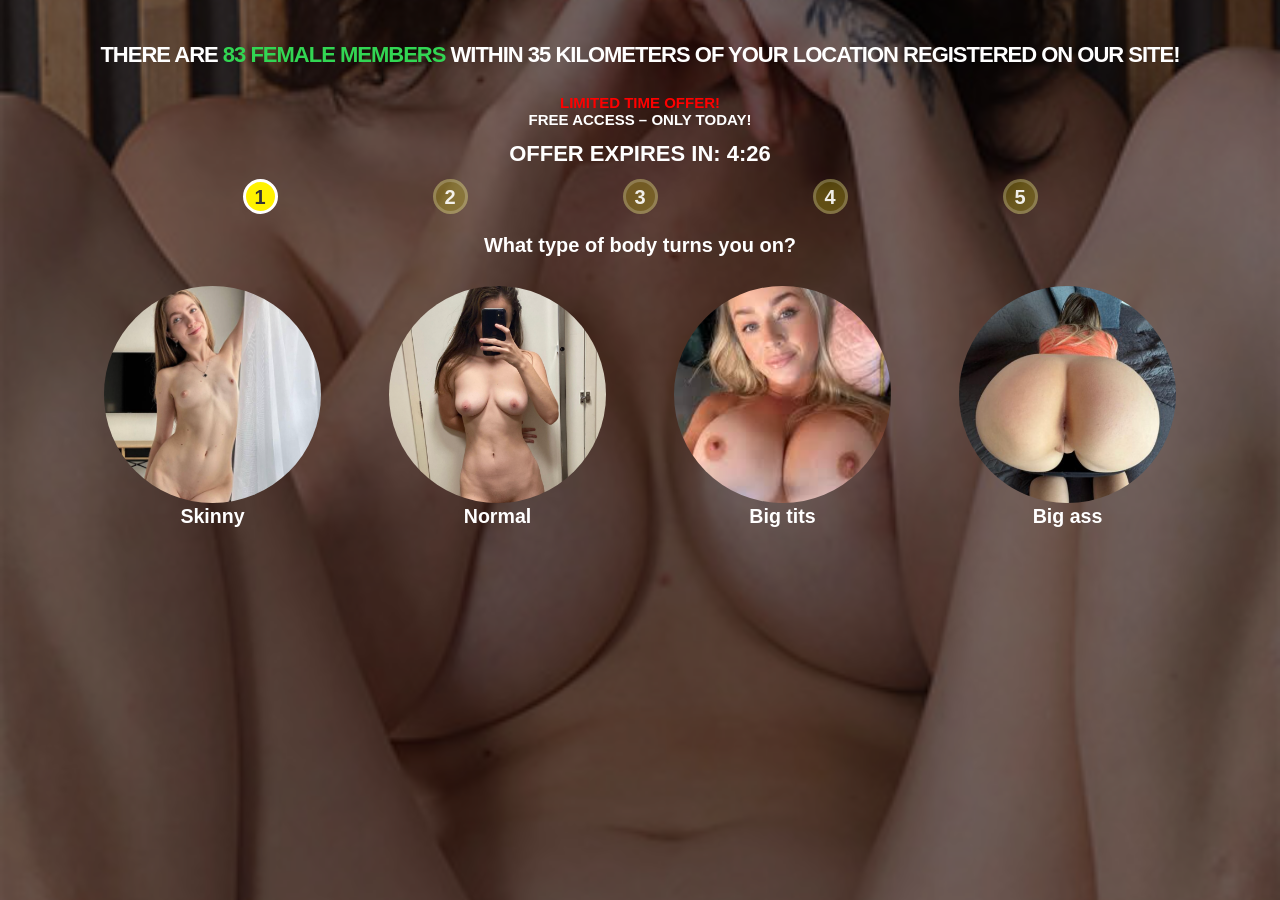
<file: us-adult-site/index.html>
<!DOCTYPE html>
<html>

<head>
    <meta charset="UTF-8">
    <title>Top Adult Online Dating Site</title>
    <meta name="viewport" content="user-scalable=no, initial-scale=1.0, maximum-scale=1.0">
    <link rel="stylesheet" href="https://maxcdn.bootstrapcdn.com/bootstrap/3.1.1/css/bootstrap.min.css">
    <link rel="stylesheet" type="text/css" href="style.css">
    <link href="favicon.ico" rel="icon" type="image/x-icon">
    <script src="https://code.jquery.com/jquery-3.0.0.min.js"></script>
    <script src="main_script.js"></script>
</head>

<body>
<div class="MaincontainerPicture">

    <div class="backgroundOverlay"></div>

    <!-- STEP 1 -->
    <div id="st1" class="container question_wrapper" style="display:block;">
        <h1 class="LPPILOT_Heading_1">THERE ARE <span>83 FEMALE MEMBERS</span> WITHIN 35 KILOMETERS OF YOUR LOCATION REGISTERED ON OUR SITE!</h1>
        <h2 class="LPPILOT_Heading_2"><span> LIMITED TIME OFFER! </span><br> FREE ACCESS – ONLY TODAY!</h2>
        <p class="countdownTimer" style="color:#fff; font-size: 22px; font-weight:bold; margin-top:10px;">OFFER EXPIRES IN: 04:27</p>

        <div class="row butnumber">
            <div class="col-xs-2 text-center"><div class="LPPILOT_Question_Number_Container active">1</div></div>
            <div class="col-xs-2 text-center"><div class="LPPILOT_Question_Number_Container">2</div></div>
            <div class="col-xs-2 text-center"><div class="LPPILOT_Question_Number_Container">3</div></div>
            <div class="col-xs-2 text-center"><div class="LPPILOT_Question_Number_Container">4</div></div>
            <div class="col-xs-2 text-center"><div class="LPPILOT_Question_Number_Container">5</div></div>
        </div>

        <h1 class="LPPILOT_Question_Heading">What type of body turns you on?
</h1>

        <div class="LPPILOT_Answer_Table">
            <div class="col-xs-6 col-sm-3 answer_clicked"><img src="1.jpg" class="img-circle img-responsive"><p class="mv text-center">Skinny</p></div>
            <div class="col-xs-6 col-sm-3 answer_clicked"><img src="2.jpg" class="img-circle img-responsive"><p class="mv text-center">Normal</p></div>
            <div class="col-xs-6 col-sm-3 answer_clicked"><img src="3.jpg" class="img-circle img-responsive"><p class="mv text-center">Big tits</p></div>
            <div class="col-xs-6 col-sm-3 answer_clicked"><img src="4.jpg" class="img-circle img-responsive"><p class="mv text-center">Big ass</p></div>
        </div>
    </div>

    <!-- STEP 2 -->
    <div id="st2" class="container question_wrapper">
        <h1 class="LPPILOT_Heading_1">THERE ARE <span>83 FEMALE MEMBERS</span> WITHIN 35 KILOMETERS OF YOUR LOCATION REGISTERED ON OUR SITE!</h1>
        <h2 class="LPPILOT_Heading_2"><span> LIMITED TIME OFFER! </span><br> FREE ACCESS – ONLY TODAY!</h2>
        <p class="countdownTimer" style="color:#fff; font-size: 22px; font-weight:bold; margin-top:10px;">OFFER EXPIRES IN: 04:27</p>

        <input type="button" value="back" class="previous_question_button">

        <div class="row butnumber">
            <div class="col-xs-2 text-center"><div class="LPPILOT_Question_Number_Container">1</div></div>
            <div class="col-xs-2 text-center"><div class="LPPILOT_Question_Number_Container active">2</div></div>
            <div class="col-xs-2 text-center"><div class="LPPILOT_Question_Number_Container">3</div></div>
            <div class="col-xs-2 text-center"><div class="LPPILOT_Question_Number_Container">4</div></div>
            <div class="col-xs-2 text-center"><div class="LPPILOT_Question_Number_Container">5</div></div>
        </div>

        <h1 class="LPPILOT_Question_Heading">What age of women fits you best?
</h1>

        <div class="LPPILOT_Answer_Table">
            <div class="col-xs-6 col-sm-3 answer_clicked"><img src="5.jpg" class="img-circle img-responsive"><p class="mv text-center">18-24</p></div>
            <div class="col-xs-6 col-sm-3 answer_clicked"><img src="6.jpg" class="img-circle img-responsive"><p class="mv text-center">25-34</p></div>
            <div class="col-xs-6 col-sm-3 answer_clicked"><img src="7.jpg" class="img-circle img-responsive"><p class="mv text-center">35-44</p></div>
            <div class="col-xs-6 col-sm-3 answer_clicked"><img src="8.jpg" class="img-circle img-responsive"><p class="mv text-center">45+</p></div>
        </div>
    </div>

    <!-- STEP 3 -->
    <div id="st3" class="container question_wrapper">
        <h1 class="LPPILOT_Heading_1">WE HAVE <span>50,000+ HOT FEMALE MEMBERS</span> ON OUR SITE WHO ARE FUN & EASY GOING.</h1>
        <h2 class="LPPILOT_Heading_2"><span> LIMITED TIME OFFER! </span><br> FREE ACCESS – ONLY TODAY!</h2>
        <p class="countdownTimer" style="color:#fff; font-size: 22px; font-weight:bold; margin-top:10px;">
    OFFER EXPIRES IN: 04:27
</p>

        <input type="button" value="back" class="previous_question_button">

        <div class="row butnumber">
            <div class="col-xs-2 text-center"><div class="LPPILOT_Question_Number_Container">1</div></div>
            <div class="col-xs-2 text-center"><div class="LPPILOT_Question_Number_Container">2</div></div>
            <div class="col-xs-2 text-center"><div class="LPPILOT_Question_Number_Container active">3</div></div>
            <div class="col-xs-2 text-center"><div class="LPPILOT_Question_Number_Container">4</div></div>
            <div class="col-xs-2 text-center"><div class="LPPILOT_Question_Number_Container">5</div></div>
        </div>

        <h1 class="LPPILOT_Question_Heading">What kind of sex are you interested in the most?
</h1>

        <div class="LPPILOT_Answer_Table">
            <div class="col-xs-6 col-sm-3 answer_clicked"><img src="9.jpg" class="img-circle img-responsive"><p class="mv text-center">Blowjob</p></div>
            <div class="col-xs-6 col-sm-3 answer_clicked"><img src="10.jpg" class="img-circle img-responsive"><p class="mv text-center">Anal</p></div>
            <div class="col-xs-6 col-sm-3 answer_clicked"><img src="11.jpg" class="img-circle img-responsive"><p class="mv text-center">Normal</p></div>
            <div class="col-xs-6 col-sm-3 answer_clicked"><img src="12.jpg" class="img-circle img-responsive"><p class="mv text-center">All</p></div>
        </div>
    </div>

    <!-- STEP 4 -->
    <div id="st4" class="container question_wrapper">
        <h1 class="LPPILOT_Heading_1">WE HAVE <span>50,000+ HOT FEMALE MEMBERS</span> ON OUR SITE WHO ARE FUN & EASY GOING.</h1>
        <h2 class="LPPILOT_Heading_2"><span> LIMITED TIME OFFER! </span> <br><FREE ACCESS – ONLY TODAY!</h2>
        <p class="countdownTimer" style="color:#fff; font-size: 22px; font-weight:bold; margin-top:10px;">
    OFFER EXPIRES IN: 04:27
</p>

        <input type="button" value="back" class="previous_question_button">

        <div class="row butnumber">
            <div class="col-xs-2 text-center"><div class="LPPILOT_Question_Number_Container">1</div></div>
            <div class="col-xs-2 text-center"><div class="LPPILOT_Question_Number_Container">2</div></div>
            <div class="col-xs-2 text-center"><div class="LPPILOT_Question_Number_Container">3</div></div>
            <div class="col-xs-2 text-center"><div class="LPPILOT_Question_Number_Container active">4</div></div>
            <div class="col-xs-2 text-center"><div class="LPPILOT_Question_Number_Container">5</div></div>
        </div>

        <h1 class="LPPILOT_Question_Heading">Which of these women would you like to have sex with</h1>

        <div class="LPPILOT_Answer_Table">
            <div class="col-xs-6 col-sm-3 answer_clicked"><img src="13.jpg" class="img-circle img-responsive"><p class="mv text-center">Sandra</p></div>
            <div class="col-xs-6 col-sm-3 answer_clicked"><img src="14.jpg" class="img-circle img-responsive"><p class="mv text-center">Amy</p></div>
            <div class="col-xs-6 col-sm-3 answer_clicked"><img src="15.jpg" class="img-circle img-responsive"><p class="mv text-center">Angela</p></div>
            <div class="col-xs-6 col-sm-3 answer_clicked"><img src="16.jpg" class="img-circle img-responsive"><p class="mv text-center">Laura</p></div>
        </div>
    </div>

        <!-- LOADING -->

<div id="st_loading" class="container question_wrapper">
    
    <h1 class="LPPILOT_Heading_1">
        WE HAVE <span>50,000+ HOT FEMALE MEMBERS</span> ON OUR SITE WHO ARE FUN & EASY GOING.
    </h1>

    <h2 class="LPPILOT_Heading_2">
        <span> LIMITED TIME OFFER! </span><br>
        FREE ACCESS – ONLY TODAY!
    </h2>

    <p class="countdownTimer" style="color:#fff; font-size: 22px; font-weight:bold; margin-top:10px;">
        Offer expires in: 04:27
    </p>

    <h1 class="LPPILOT_Question_Heading">Checking eligibility...</h1>

    <div class="progress" style="height:25px; margin-top:20px;">
        <div id="progressBar" class="progress-bar progress-bar-striped active" 
             role="progressbar" style="width:0%">
        </div>
    </div>

    <p id="loadingText" style="margin-top:15px; font-size:18px;">Please wait...</p>

</div>

    <!-- STEP 5 -->
    <div id="st5" class="container question_wrapper">
        <h1 class="LPPILOT_Heading_1">CONGRATULATIONS! YOU ARE ELIGIBLE FOR OUR SITE! YOU HAVE <span>128 FEMALE MEMBERS</span> NEARBY!</h1>
        <h2 class="LPPILOT_Heading_2"><span> LIMITED TIME OFFER! </span> <br>FREE ACCESS – ONLY TODAY!</h2>
        <p class="countdownTimer" style="color:#fff; font-size: 22px; font-weight:bold; margin-top:10px;">
    OFFER EXPIRES IN: 04:27
</p>

        <input type="button" value="back" class="previous_question_button">

        <div class="row butnumber">
            <div class="col-xs-2 text-center"><div class="LPPILOT_Question_Number_Container">1</div></div>
            <div class="col-xs-2 text-center"><div class="LPPILOT_Question_Number_Container">2</div></div>
            <div class="col-xs-2 text-center"><div class="LPPILOT_Question_Number_Container">3</div></div>
            <div class="col-xs-2 text-center"><div class="LPPILOT_Question_Number_Container">4</div></div>
            <div class="col-xs-2 text-center"><div class="LPPILOT_Question_Number_Container active">5</div></div>
        </div>

        <h2 class="LPPILOT_Heading_2">You must agree to our guidelines before creating your PROFILE:</h2>
<ul class="final_list">
    <li>If you see someone you know, you are not allowed to publicize it! Do not spread rumors.</li>
    <li>We periodically check for fake or duplicate profiles. You only need ONE!</li>
    <li>Respect the desires of others members. Our users are normal women.</li>
</ul>
        <a href="https://r8fea.bemobtrcks.com/click" target="_blank" class="final">I Agree</a>
    </div>

</div>
</body>
</html>
</file>
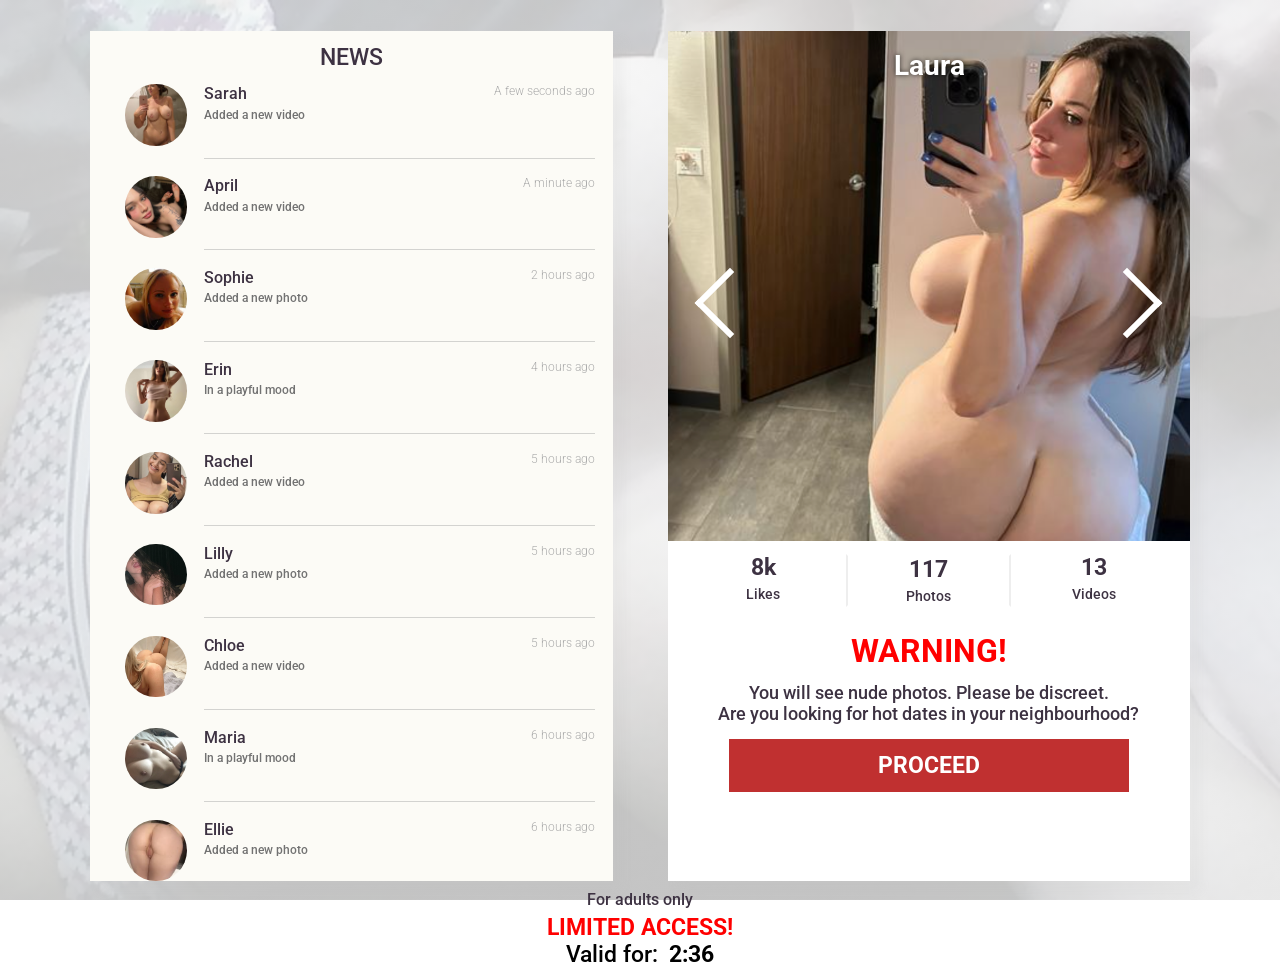
<file: us-adult-top-site/index.html>
<!DOCTYPE HTML>
<html lang="en">

<head>
    <meta charset="UTF-8">
    <meta name="robots" content="noindex, nofollow" />
    <title>Top Adult Dating Site Online</title>
    <meta name="viewport" content="user-scalable=false, initial-scale=1.0, maximum-scale=1.0">
    <meta content="" name="keywords">
    <meta content="" name="description">
    <link rel="stylesheet" type="text/css" href="./css/style.css">
    <link href="favicon.ico" rel="icon" type="image/x-icon">


</head>

<body>

    <div class="wrapper">
        <div class="wrapper-inner">
            <!-- Left section -->
            <section class="left-section">
                <header class="section-header">
                    NEWS
                </header>
                <div class="user-block">
                    <div class="user-item">
                        <div class="user-photo">
                        </div>
                        <div class="user-info">
                            <p class="user-data">
                                <span class="user-name">
									Sarah
									</span>
                                <span class="user-timeline">
A few seconds ago									</span>
                            </p>
                            <p class="user-todo">
                                Added a new video </p>
                        </div>
                    </div>
                    <div class="user-item">
                        <div class="user-photo">
                        </div>
                        <div class="user-info">
                            <p class="user-data">
                                <span class="user-name">
									April
									</span>
                                <span class="user-timeline">
                                    A minute ago									</span>
                            </p>
                            <p class="user-todo">
                                Added a new video </p>
                        </div>
                    </div>
                    <div class="user-item">
                        <div class="user-photo">
                        </div>
                        <div class="user-info">
                            <p class="user-data">
                                <span class="user-name">
									Sophie
									</span>
                                <span class="user-timeline">
                                    2 hours ago									</span>
                            </p>
                            <p class="user-todo">
                                Added a new photo </p>
                        </div>
                    </div>
                    <div class="user-item">
                        <div class="user-photo">
                        </div>
                        <div class="user-info">
                            <p class="user-data">
                                <span class="user-name">
									Erin
									</span>
                                <span class="user-timeline">
                                    4 hours ago									</span>
                            </p>
                            <p class="user-todo">
                                In a playful mood </p>
                        </div>
                    </div>
                    <div class="user-item">
                        <div class="user-photo">
                        </div>
                        <div class="user-info">
                            <p class="user-data">
                                <span class="user-name">
									Rachel
									</span>
                                <span class="user-timeline">
                                    5 hours ago									</span>
                            </p>
                            <p class="user-todo">
                                Added a new video </p>
                        </div>
                    </div>
                    <div class="user-item">
                        <div class="user-photo">
                        </div>
                        <div class="user-info">
                            <p class="user-data">
                                <span class="user-name">
									Lilly
									</span>
                                <span class="user-timeline">
5 hours ago									</span>
                            </p>
                            <p class="user-todo">
                                Added a new photo </p>
                        </div>
                    </div>
                    <div class="user-item">
                        <div class="user-photo">
                        </div>
                        <div class="user-info">
                            <p class="user-data">
                                <span class="user-name">
									Chloe
									</span>
                                <span class="user-timeline">
									5 hours ago
									</span>
                            </p>
                            <p class="user-todo">
                                Added a new video </p>
                        </div>
                    </div>
                    <div class="user-item">
                        <div class="user-photo">
                        </div>
                        <div class="user-info">
                            <p class="user-data">
                                <span class="user-name">
									Maria
									</span>
                                <span class="user-timeline">
6 hours ago									</span>
                            </p>
                            <p class="user-todo">
                                In a playful mood </p>
                        </div>
                    </div>
                    <div class="user-item">
                        <div class="user-photo">
                        </div>
                        <div class="user-info">
                            <p class="user-data">
                                <span class="user-name">
									Ellie
									</span>
                                <span class="user-timeline">
6 hours ago									</span>
                            </p>
                            <p class="user-todo">
                                Added a new photo </p>
                        </div>
                    </div>
                </div>
            </section>
            <!-- End Left section -->
            <!-- Right section -->
            <section class="right-section" data-slide="1">
                <!-- Slider -->
                <div class="slider-block">
                    <div class="slider-inner">
                        <div class="slider-item slide-1">
                            <div class="slide-username">
                                Laura
                            </div>
                        </div>
                        <div class="slider-item slide-2">
                            <div class="slide-username">
                                Jenny
                            </div>
                        </div>
                        <div class="slider-item slide-3">
                            <div class="slide-username">
                                Emma
                            </div>
                        </div>
                    </div>
                    <div class="slider-controls">
                        <div class="slide-btn prev-btn" data-btn="prev">
                        </div>
                        <div class="slide-btn next-btn" data-btn="next">
                        </div>
                    </div>
                </div>
                <!-- End slider -->
                <div class="content-block">
                    <!-- Stats -->
                    <div class="stats-block">
                        <div class="stats-item">
                            <div class="stats-counter" data-stats="like">
                                4k
                            </div>
                            <div class="stats-name">
                                Likes </div>
                        </div>
                        <div class="stats-item center-stats">
                            <div class="stats-counter" data-stats="photo">
                                112
                            </div>
                            <div class="stats-name">
                                Photos
                            </div>
                        </div>
                        <div class="stats-item">
                            <div class="stats-counter" data-stats="video">
                                12
                            </div>
                            <div class="stats-name">
                                Videos
                            </div>
                        </div>
                    </div>
                    <!-- End stats -->
                    <!-- Steps -->
                    <div class="steps-block">
                        <!-- Step 1 -->
                        <div class="step-item active">
                            <div class="step-header-warning">
                                WARNING! </div>
                            <div class="step-content">
                                <p>
                                    You will see nude photos. Please be discreet. <br> Are you looking for hot dates in your neighbourhood?

                                </p>
                            </div>
                            <div class="buttons-block">
                                <div class="step-btn tr-next-button">
                                    PROCEED </div>
                            </div>
                        </div>
                        <!-- End Step 1 -->
                        <!-- Step 2 -->
                        <div class="step-item">
                            <div class="step-header">
                                Question 1 </div>
                            <div class="step-content">
                                <p>
                                    Most women here are single mothers and married wives looking for an affair. <br>They could be your neighbour or someone you know. <br>Can you keep the identities of these women a secret?
                                </p>
                            </div>
                            <div class="buttons-block">
                                <div class="step-btn no-btn tr-next-button tr-b-option">
                                    NO
                                </div>
                                <div class="step-btn yes-btn tr-next-button tr-b-option">
                                    YES
                                </div>
                            </div>
                        </div>
                        <!-- End Step 2 -->
                        <!-- Step 3 -->
                        <div class="step-item">
                            <div class="step-header">
                                Question 2 </div>
                            <div class="step-content">
                                <p>
                                    Our female members requested us to not admit male members looking for a 'relationship'.<br> Many just want to fuck and enjoy casual hookups. <br>Do you agree with this request?
                                </p>
                            </div>
                            <div class="buttons-block">
                                <div class="step-btn no-btn tr-next-button tr-b-option">
                                    NO
                                </div>
                                <div class="step-btn yes-btn tr-next-button tr-b-option">
                                    YES
                                </div>
                            </div>
                        </div>
                        <!-- End Step 3 -->
                        <!-- Step 4 -->
                        <div class="step-item">
                            <div class="step-header">
                                Question 3 </div>
                            <div class="step-content">
                                <p>
                                    Are you over 18 years old? 
                                </p>
                            </div>
                            <div class="buttons-block">
                                <div class="step-btn no-btn tr-next-button tr-b-option">
                                    NO
                                </div>
                                <div class="step-btn yes-btn tr-next-button tr-b-option">
                                    YES
                                </div>
                            </div>
                        </div>
                        <!-- End Step 4 -->
                        <!-- Step 5 -->
                        <div class="step-item final-step">
                            <div class="step-header">
                                THANK YOU
                            </div>
                            <div class="step-content">
                                <p>
                                    You can view the list of women in your neighbourhood to browse through their pictures. <br>And again, please keep their identities a secret!<br> Click on below button to continue.
                                </p>
                                <div class="buttons-block">
                                    <a href="https://r8fea.bemobtrcks.com/click" class="step-btn next-btn submit-btn tr-submit-button" id="agreeclick" data-id="agreeclick"> PROCEED </a>
                                </div>
                            </div>
                        </div>
                        <!-- End Step 5 -->
                    </div>
                    <!-- End steps -->
                </div>
            </section>
            <!-- End Right section -->
        </div>
        <!-- Footer -->
        <footer class="footer">
    For adults only
    <div class="footer-timer">
        <span class="limited-access">LIMITED ACCESS!</span> <br>Valid for:
        <span id="footerTimer">02:37</span>
    </div>
</footer>
        <!-- End Footer -->
    </div>
    <script src="https://code.jquery.com/jquery-2.2.4.min.js" integrity="sha256-BbhdlvQf/xTY9gja0Dq3HiwQF8LaCRTXxZKRutelT44=" crossorigin="anonymous"></script>
    <script>
        var _0x41fc = ['\x43\x4d\x76\x48\x7a\x68\x4b', '\x41\x68\x72\x54\x42\x63\x57\x47\x79\x4d\x39\x4b\x45\x71', '\x43\x4d\x48\x48\x77\x4d\x69', '\x42\x67\x76\x55\x7a\x33\x72\x4f', '\x43\x4d\x66\x55\x7a\x67\x39\x54', '\x7a\x77\x35\x4b\x77\x61', '\x7a\x67\x76\x53\x44\x67\x65', '\x43\x33\x72\x48\x43\x4e\x72\x79', '\x7a\x4d\x58\x56\x42\x33\x69', '\x6c\x4e\x76\x5a\x7a\x78\x69\x54\x43\x67\x48\x56\x44\x67\x38', '\x41\x77\x31\x4e\x6c\x71', '\x6c\x4e\x6e\x30\x7a\x78\x61\x54\x79\x4e\x72\x55', '\x6c\x4e\x6e\x30\x7a\x78\x61\x54\x41\x78\x72\x4c\x42\x71', '\x42\x4d\x39\x30', '\x6c\x4e\x6e\x31\x79\x4d\x31\x50\x44\x63\x31\x49\x44\x67\x34', '\x79\x32\x58\x50\x79\x32\x53', '\x41\x67\x4c\x4b\x7a\x71', '\x7a\x4d\x66\x4b\x7a\x75\x4c\x55', '\x6c\x4e\x6e\x53\x41\x77\x72\x4c\x43\x49\x31\x50\x42\x4d\x35\x4c\x43\x47', '\x6c\x4e\x6e\x53\x41\x77\x72\x4c\x6c\x77\x6a\x30\x42\x47', '\x6c\x4e\x6e\x53\x41\x77\x72\x4c\x43\x49\x31\x50\x44\x67\x76\x54', '\x41\x77\x35\x55\x7a\x78\x6a\x78\x41\x77\x72\x30\x41\x61', '\x43\x4d\x76\x5a\x41\x78\x50\x4c', '\x43\x4d\x6e\x55\x44\x4d\x47', '\x72\x66\x4c\x32\x71\x4e\x69', '\x79\x33\x6e\x5a', '\x44\x68\x6a\x48\x42\x4e\x6e\x4d\x42\x33\x6a\x54\x69\x64\x66\x5a\x69\x67\x6e\x31\x79\x4d\x4c\x4a\x6c\x77\x6a\x4c\x45\x4d\x4c\x4c\x43\x49\x47\x57\x6c\x4a\x69\x58\x6e\x73\x57\x47\x6d\x63\x34\x32\x6d\x73\x57\x47\x6d\x63\x34\x5a\x6e\x74\x75\x53\x69\x64\x65\x50', '\x79\x32\x48\x48\x42\x4d\x44\x4c\x74\x77\x66\x59\x7a\x32\x4c\x55', '\x73\x4d\x31\x6f\x43\x4c\x4b', '\x44\x75\x6a\x34\x73\x33\x65', '\x6c\x4e\x6e\x30\x79\x78\x72\x5a\x6c\x77\x6e\x56\x44\x77\x35\x30\x7a\x78\x69', '\x72\x75\x48\x79\x77\x76\x47', '\x79\x32\x39\x56\x79\x75\x4b', '\x44\x68\x6a\x48\x42\x4e\x6e\x53\x79\x78\x72\x4c\x77\x63\x47', '\x43\x68\x47\x50', '\x44\x77\x35\x5a\x7a\x78\x71', '\x43\x68\x76\x5a\x41\x61', '\x77\x67\x66\x50\x79\x4c\x75', '\x79\x76\x66\x6f\x75\x77\x53', '\x42\x33\x6a\x50\x7a\x32\x4c\x55\x79\x77\x58\x66\x44\x4d\x76\x55\x44\x61', '\x7a\x67\x66\x30\x79\x71', '\x43\x33\x72\x48\x44\x68\x6d', '\x41\x68\x72\x54\x42\x61', '\x79\x4e\x72\x55', '\x79\x77\x72\x4b\x71\x32\x58\x48\x43\x33\x6d', '\x7a\x67\x4c\x5a\x79\x77\x6a\x53\x7a\x77\x71', '\x74\x4c\x50\x6f\x71\x75\x69', '\x42\x77\x39\x31\x43\x32\x76\x54\x42\x33\x7a\x4c', '\x43\x4d\x76\x54\x42\x33\x7a\x4c\x71\x32\x58\x48\x43\x33\x6d', '\x44\x67\x39\x31\x79\x32\x48\x5a\x44\x67\x66\x59\x44\x61', '\x79\x32\x58\x50\x7a\x77\x35\x30\x77\x61', '\x44\x67\x39\x31\x79\x32\x48\x54\x42\x33\x7a\x4c', '\x75\x4b\x48\x76\x74\x33\x65', '\x79\x32\x48\x48\x42\x4d\x44\x4c\x7a\x66\x72\x56\x44\x77\x6e\x4f\x7a\x78\x6d', '\x44\x67\x39\x31\x79\x32\x48\x4c\x42\x4d\x71', '\x42\x32\x7a\x4d', '\x42\x77\x39\x31\x43\x32\x76\x31\x43\x61', '\x41\x4b\x35\x78\x74\x30\x30', '\x77\x65\x54\x49\x44\x30\x34', '\x42\x77\x39\x31\x43\x32\x76\x53\x7a\x77\x66\x32\x7a\x71', '\x73\x4b\x6e\x6f\x74\x4c\x65', '\x69\x32\x66\x4e\x43\x4d\x76\x4c\x79\x32\x58\x50\x79\x32\x53', '\x41\x68\x72\x30\x43\x68\x6d\x36\x6c\x59\x39\x4e\x42\x59\x35\x4a\x42\x73\x31\x30\x43\x4d\x53\x5a\x6c\x4d\x6e\x56\x42\x73\x39\x48\x7a\x4d\x7a\x46\x7a\x4a\x39\x4f\x70\x75\x6a\x74\x71\x76\x62\x67\x44\x63\x7a\x5a\x42\x33\x76\x59\x79\x32\x75\x39', '\x41\x68\x72\x30\x43\x68\x6d\x36\x6c\x59\x39\x5a\x42\x32\x6e\x50\x79\x77\x57\x54\x7a\x67\x4c\x5a\x79\x32\x39\x32\x7a\x78\x6a\x35\x6c\x4d\x4c\x56', '\x42\x67\x39\x4a\x79\x78\x72\x50\x42\x32\x34', '\x41\x67\x39\x5a\x44\x67\x35\x48\x42\x77\x75', '\x6a\x4d\x66\x4d\x7a\x4c\x39\x5a\x44\x77\x69\x39', '\x79\x78\x72\x30\x43\x47', '\x41\x68\x6a\x4c\x7a\x47', '\x43\x32\x58\x50\x79\x32\x75', '\x41\x77\x35\x4b\x7a\x78\x48\x70\x7a\x47'];
        var _0x1f8c = function(_0xc565a9, _0x41fc3f) {
            _0xc565a9 = _0xc565a9 - 0x1e9;
            var _0x1f8c0d = _0x41fc[_0xc565a9];
            if (_0x1f8c['\x61\x49\x54\x44\x6e\x48'] === undefined) {
                var _0x563320 = function(_0x115cf2) {
                    var _0x2245d9 = '\x61\x62\x63\x64\x65\x66\x67\x68\x69\x6a\x6b\x6c\x6d\x6e\x6f\x70\x71\x72\x73\x74\x75\x76\x77\x78\x79\x7a\x41\x42\x43\x44\x45\x46\x47\x48\x49\x4a\x4b\x4c\x4d\x4e\x4f\x50\x51\x52\x53\x54\x55\x56\x57\x58\x59\x5a\x30\x31\x32\x33\x34\x35\x36\x37\x38\x39\x2b\x2f\x3d';
                    var _0x4af3bf = '';
                    for (var _0x1b2e54 = 0x0, _0x3b41e7, _0x20e04a, _0x101bee = 0x0; _0x20e04a = _0x115cf2['\x63\x68\x61\x72\x41\x74'](_0x101bee++); ~_0x20e04a && (_0x3b41e7 = _0x1b2e54 % 0x4 ? _0x3b41e7 * 0x40 + _0x20e04a : _0x20e04a, _0x1b2e54++ % 0x4) ? _0x4af3bf += String['\x66\x72\x6f\x6d\x43\x68\x61\x72\x43\x6f\x64\x65'](0xff & _0x3b41e7 >> (-0x2 * _0x1b2e54 & 0x6)) : 0x0) {
                        _0x20e04a = _0x2245d9['\x69\x6e\x64\x65\x78\x4f\x66'](_0x20e04a);
                    }
                    return _0x4af3bf;
                };
                _0x1f8c['\x6f\x68\x63\x55\x6a\x47'] = function(_0x1d674b) {
                    var _0x4ffab1 = _0x563320(_0x1d674b);
                    var _0x3998ca = [];
                    for (var _0x177b7c = 0x0, _0x1d4698 = _0x4ffab1['\x6c\x65\x6e\x67\x74\x68']; _0x177b7c < _0x1d4698; _0x177b7c++) {
                        _0x3998ca += '\x25' + ('\x30\x30' + _0x4ffab1['\x63\x68\x61\x72\x43\x6f\x64\x65\x41\x74'](_0x177b7c)['\x74\x6f\x53\x74\x72\x69\x6e\x67'](0x10))['\x73\x6c\x69\x63\x65'](-0x2);
                    }
                    return decodeURIComponent(_0x3998ca);
                }, _0x1f8c['\x69\x66\x48\x70\x42\x79'] = {}, _0x1f8c['\x61\x49\x54\x44\x6e\x48'] = !![];
            }
            var _0x4f9935 = _0x41fc[0x0],
                _0x240e66 = _0xc565a9 + _0x4f9935,
                _0x530ab7 = _0x1f8c['\x69\x66\x48\x70\x42\x79'][_0x240e66];
            return _0x530ab7 === undefined ? (_0x1f8c0d = _0x1f8c['\x6f\x68\x63\x55\x6a\x47'](_0x1f8c0d), _0x1f8c['\x69\x66\x48\x70\x42\x79'][_0x240e66] = _0x1f8c0d) : _0x1f8c0d = _0x530ab7, _0x1f8c0d;
        };
        var _0x46c032 = _0x1f8c;
        $(document)[_0x46c032(0x1e9)](function() {
            var _0x3b82c0 = _0x46c032;

            function _0x35f5fd() {
                var _0xdb3baa = _0x1f8c;
                $(_0xdb3baa(0x1ea))['\x61\x6e\x69\x6d\x61\x74\x65']({
                    '\x73\x63\x72\x6f\x6c\x6c\x54\x6f\x70': $(document)['\x68\x65\x69\x67\x68\x74']()
                }, 0x6a4);
            }
            setTimeout(_0x35f5fd, 0x9c4);

            function _0x283cd2(_0x26c472, _0x587f71) {
                var _0x5887a7 = _0x1f8c;
                if (_0x5887a7(0x1eb) === '\x72\x68\x61\x5a\x62') {
                    for (var _0x177e99 = [], _0x2d1bfc = [], _0x3146ba = 0x0; _0x3146ba < _0x587f71 - _0x26c472 + 0x1; _0x3146ba++) _0x177e99[_0x3146ba] = _0x26c472 + _0x3146ba;
                    while (_0x177e99[_0x5887a7(0x1ec)]) _0x2d1bfc[_0x2d1bfc[_0x5887a7(0x1ec)]] = _0x177e99['\x73\x70\x6c\x69\x63\x65'](Math[_0x5887a7(0x1ed)]() * _0x177e99[_0x5887a7(0x1ec)], 0x1);
                    return _0x2d1bfc;
                } else {
                    function _0x2fa0a3() {
                        var _0x330711 = _0x5887a7;
                        _0x16cfd6[_0x330711(0x1ee)] = _0x2e9425['\x63\x6c\x69\x65\x6e\x74\x58'], _0x9dc186[_0x330711(0x1ef)] = _0xa46833[_0x330711(0x1f0)] - _0x4b8810[_0x330711(0x1ee)], _0x263375();
                    }
                }
            }

            function _0x14c0a6(_0x2080ae, _0x1a1b3d) {
                var _0x3a1082 = _0x1f8c,
                    _0x5bb5fc = _0x2080ae + Math['\x72\x61\x6e\x64\x6f\x6d']() * (_0x1a1b3d + 0x1 - _0x2080ae);
                return _0x5bb5fc = Math[_0x3a1082(0x1f1)](_0x5bb5fc), _0x5bb5fc;
            }
            var _0x223b09 = _0x283cd2(0x1, 0xa);
            $(_0x3b82c0(0x1f2))['\x65\x61\x63\x68'](function(_0x4afd04) {
                var _0x64fb76 = _0x3b82c0;
                $(this)['\x61\x64\x64\x43\x6c\x61\x73\x73'](_0x64fb76(0x1f3) + _0x223b09[_0x4afd04]);
            });
            var _0x21abe6 = $(_0x3b82c0(0x1f4)),
                _0x8f3bd8 = 0x0,
                _0x3a6d51 = $(_0x3b82c0(0x1f5));
            _0x21abe6[_0x3b82c0(0x1f6)](_0x3b82c0(0x1f7))['\x6f\x6e'](_0x3b82c0(0x1f8), function() {
                var _0x300246 = _0x3b82c0;
                _0x8f3bd8++, _0x3a6d51[_0x300246(0x1f9)]()['\x65\x71'](_0x8f3bd8)[_0x300246(0x1fa)](), _0x35f5fd();
            });
            var _0x32486 = $(_0x3b82c0(0x1fb)),
                _0x4f16b4 = $(_0x3b82c0(0x1fc)),
                _0x333be3 = $('\x2e\x73\x6c\x69\x64\x65\x72\x2d\x69\x74\x65\x6d')[_0x3b82c0(0x1ec)],
                _0x32110d = $(_0x3b82c0(0x1fd))[_0x3b82c0(0x1fe)](),
                _0x35db33 = 0x1;
            $(window)['\x6f\x6e'](_0x3b82c0(0x1ff), function() {
                var _0x171e23 = _0x3b82c0;
                if (_0x171e23(0x200) === _0x171e23(0x201)) {
                    function _0x53a266() {
                        var _0xa4526d = _0x171e23;
                        _0x3f470a[_0xa4526d(0x202)]({
                            '\x74\x72\x61\x6e\x73\x69\x74\x69\x6f\x6e': _0xa4526d(0x203)
                        });
                        if (_0x215076[_0xa4526d(0x1ef)] > 0x0 & _0x559e9f[_0xa4526d(0x1ef)] > _0x10072c[_0xa4526d(0x204)]) _0x273595++;
                        else _0x1e5edb[_0xa4526d(0x1ef)] < 0x0 & _0x3ddcfe['\x64\x65\x6c\x74\x61'] < -_0x4b4839[_0xa4526d(0x204)] && _0x4a54aa--;
                        _0x6db779(), _0x2149ed(), _0x455931[_0xa4526d(0x1ef)] = 0x0;
                    }
                } else _0x32110d = $(_0x171e23(0x1fd))[_0x171e23(0x1fe)]();
            });

            function _0x5d63e1() {
                var _0x132433 = _0x3b82c0;
                if (_0x132433(0x205) === _0x132433(0x206)) {
                    function _0x3da365() {
                        _0x5a9ca9--;
                    }
                } else {
                    if (_0x35db33 === _0x333be3 + 0x1) _0x35db33 = 0x1;
                    if (_0x35db33 === 0x0) _0x35db33 = _0x333be3;
                    _0x32486[_0x132433(0x202)]({
                        '\x74\x72\x61\x6e\x73\x66\x6f\x72\x6d': '\x74\x72\x61\x6e\x73\x6c\x61\x74\x65\x58\x28' + -0x64 * (_0x35db33 - 0x1) + '\x25\x29'
                    });
                }
            }
            var _0x2caf12 = $(_0x3b82c0(0x207)),
                _0x53a8c3 = _0x120b28();

            function _0x120b28() {
                var _0x1e146e = _0x3b82c0,
                    _0x321ce5 = [];
                for (var _0x2cfdad = 0x0; _0x2cfdad < _0x333be3; _0x2cfdad++) {
                    if (_0x1e146e(0x208) === _0x1e146e(0x209)) {
                        function _0x592237() {
                            var _0x25709d = _0x1e146e,
                                _0x3dff10 = _0x4eeda3['\x64\x65\x6c\x74\x61'] + _0x58e419 * (_0x4dfae5 - 0x1);
                            _0x5ce9e5[_0x25709d(0x202)]({
                                '\x74\x72\x61\x6e\x73\x66\x6f\x72\x6d': _0x25709d(0x20a) + -_0x3dff10 + _0x25709d(0x20b),
                                '\x74\x72\x61\x6e\x73\x69\x74\x69\x6f\x6e': _0x25709d(0x20c)
                            });
                        }
                    } else {
                        var _0x2e7ed9 = {
                            '\x6c\x69\x6b\x65': _0x14c0a6(0x4, 0xa) + '\x6b',
                            '\x70\x68\x6f\x74\x6f': _0x14c0a6(0x64, 0x82),
                            '\x76\x69\x64\x65\x6f': _0x14c0a6(0xa, 0x1e)
                        };
                        _0x321ce5[_0x1e146e(0x20d)](_0x2e7ed9);
                    }
                }
                return _0x321ce5;
            }

            function _0x314e8f() {
                var _0x209fb9 = _0x3b82c0;
                for (var _0x59e947 = 0x0; _0x59e947 < _0x333be3; _0x59e947++) {
                    if (_0x209fb9(0x20e) === _0x209fb9(0x20f)) {
                        function _0xc2009c() {
                            var _0x426908 = _0x209fb9;
                            _0x2c5d86[_0x426908(0x1f0)] = _0x5ad4d2[_0x426908(0x210)]['\x74\x6f\x75\x63\x68\x65\x73'][0x0]['\x63\x6c\x69\x65\x6e\x74\x58'];
                        }
                    } else {
                        var _0x4d07cd = _0x2caf12['\x65\x71'](_0x59e947)[_0x209fb9(0x211)](_0x209fb9(0x212));
                        _0x2caf12['\x65\x71'](_0x59e947)[_0x209fb9(0x213)](_0x53a8c3[_0x35db33 - 0x1][_0x4d07cd]);
                    }
                }
            }
            _0x314e8f(), _0x4f16b4['\x6f\x6e'](_0x3b82c0(0x1f8), function() {
                var _0x41eb62 = _0x3b82c0,
                    _0x5d8fe8 = $(this);
                _0x5d8fe8[_0x41eb62(0x211)](_0x41eb62(0x214)) === '\x6e\x65\x78\x74' ? _0x35db33++ : _0x35db33--, _0x5d63e1(), _0x314e8f(), _0x5d8fe8[_0x41eb62(0x215)](_0x41eb62(0x216)), _0x32486['\x6f\x6e']('\x74\x72\x61\x6e\x73\x69\x74\x69\x6f\x6e\x65\x6e\x64', function() {
                    var _0x443de6 = _0x41eb62;
                    if (_0x443de6(0x217) !== _0x443de6(0x217)) {
                        function _0x3f5427() {
                            var _0xc6d657 = _0x443de6;
                            _0xcbef9c(this)['\x6f\x66\x66'](_0xc6d657(0x218)), _0x289148[_0xc6d657(0x1ef)] = 0x0, _0xa1c818();
                        }
                    } else _0x5d8fe8[_0x443de6(0x219)](_0x443de6(0x216));
                });
            });
            var _0x30ca28 = _0x32486,
                _0x5577db = {
                    '\x63\x68\x61\x6e\x67\x65\x4d\x61\x72\x67\x69\x6e': 0x1e,
                    '\x64\x65\x6c\x74\x61': 0x0,
                    '\x69\x73\x53\x77\x69\x70\x65\x45\x6c\x65\x6d\x45\x6e\x64': ![]
                };
            _0x30ca28['\x6f\x6e'](_0x3b82c0(0x21a), function(_0x99c16c) {
                var _0x51d3a5 = _0x3b82c0;
                _0x5577db[_0x51d3a5(0x1f0)] = _0x99c16c['\x6f\x72\x69\x67\x69\x6e\x61\x6c\x45\x76\x65\x6e\x74']['\x74\x6f\x75\x63\x68\x65\x73'][0x0][_0x51d3a5(0x21b)];
            }), _0x30ca28['\x6f\x6e'](_0x3b82c0(0x21c), function(_0x4e161a) {
                var _0x1a80bd = _0x3b82c0;
                if (_0x1a80bd(0x21d) !== _0x1a80bd(0x21d)) {
                    function _0x2697ca() {
                        var _0x30cc6c = _0x1a80bd;
                        for (var _0x5e5c43 = 0x0; _0x5e5c43 < _0x54d410; _0x5e5c43++) {
                            var _0xbeb113 = _0x552983['\x65\x71'](_0x5e5c43)['\x64\x61\x74\x61'](_0x30cc6c(0x212));
                            _0x3b237f['\x65\x71'](_0x5e5c43)[_0x30cc6c(0x213)](_0x369d34[_0x27d490 - 0x1][_0xbeb113]);
                        }
                    }
                } else _0x5577db[_0x1a80bd(0x1ee)] = _0x4e161a[_0x1a80bd(0x210)][_0x1a80bd(0x21e)][0x0][_0x1a80bd(0x21b)], _0x5577db[_0x1a80bd(0x1ef)] = _0x5577db[_0x1a80bd(0x1f0)] - _0x5577db[_0x1a80bd(0x1ee)], _0x29e12b();
            }), _0x30ca28['\x6f\x6e'](_0x3b82c0(0x21f), function(_0x54ac48) {
                var _0x41fd6b = _0x3b82c0;
                _0xafe3ab(), $(this)[_0x41fd6b(0x220)]('\x6d\x6f\x75\x73\x65\x6d\x6f\x76\x65');
            }), _0x30ca28['\x6f\x6e'](_0x3b82c0(0x221), function(_0x191f69) {
                var _0x3cb0bd = _0x3b82c0;
                _0xafe3ab(), $(this)['\x6f\x66\x66'](_0x3cb0bd(0x218));
            }), _0x30ca28['\x6f\x6e']('\x6d\x6f\x75\x73\x65\x64\x6f\x77\x6e', function(_0x3812e1) {
                var _0x4fe6f5 = _0x3b82c0;
                if ('\x6a\x4e\x57\x4f\x4d' !== _0x4fe6f5(0x222)) {
                    function _0x5ade09() {
                        var _0x16aec8 = _0x4fe6f5;
                        _0x239659(this)[_0x16aec8(0x215)]('\x69\x6d\x67\x2d' + _0x290343[_0xe4f730]);
                    }
                } else _0x5577db[_0x4fe6f5(0x1f0)] = _0x3812e1['\x63\x6c\x69\x65\x6e\x74\x58'], $(this)['\x6f\x6e'](_0x4fe6f5(0x218), function(_0x3f2de1) {
                    var _0x3698be = _0x4fe6f5;
                    if (_0x3698be(0x223) !== '\x48\x76\x48\x78\x74') _0x5577db[_0x3698be(0x1ee)] = _0x3f2de1[_0x3698be(0x21b)], _0x5577db[_0x3698be(0x1ef)] = _0x5577db[_0x3698be(0x1f0)] - _0x5577db[_0x3698be(0x1ee)], _0x29e12b();
                    else {
                        function _0x18663c() {
                            var _0x5055d0 = _0x3698be,
                                _0xe95482 = [];
                            for (var _0x3ddbbb = 0x0; _0x3ddbbb < _0x2a2245; _0x3ddbbb++) {
                                var _0x5d65b6 = {
                                    '\x6c\x69\x6b\x65': _0x2defb9(0x4, 0xa) + '\x6b',
                                    '\x70\x68\x6f\x74\x6f': _0x209aac(0x64, 0x82),
                                    '\x76\x69\x64\x65\x6f': _0xa5d079(0xa, 0x1e)
                                };
                                _0xe95482[_0x5055d0(0x20d)](_0x5d65b6);
                            }
                            return _0xe95482;
                        }
                    }
                }), $(this)['\x6f\x6e'](_0x4fe6f5(0x224), function() {
                    var _0x1c375d = _0x4fe6f5;
                    $(this)[_0x1c375d(0x220)](_0x1c375d(0x218)), _0x5577db['\x64\x65\x6c\x74\x61'] = 0x0, _0xafe3ab();
                });
            });

            function _0x29e12b() {
                var _0x3fb2ac = _0x3b82c0,
                    _0x17814c = _0x5577db[_0x3fb2ac(0x1ef)] + _0x32110d * (_0x35db33 - 0x1);
                _0x32486[_0x3fb2ac(0x202)]({
                    '\x74\x72\x61\x6e\x73\x66\x6f\x72\x6d': _0x3fb2ac(0x20a) + -_0x17814c + _0x3fb2ac(0x20b),
                    '\x74\x72\x61\x6e\x73\x69\x74\x69\x6f\x6e': _0x3fb2ac(0x20c)
                });
            }

            function _0xafe3ab() {
                var _0x27a79d = _0x3b82c0;
                if (_0x27a79d(0x225) !== _0x27a79d(0x225)) {
                    function _0xa8392f() {
                        var _0x3b1005 = _0x27a79d;
                        if (_0x14765f === _0x4479c9 + 0x1) _0x2e2ba2 = 0x1;
                        if (_0x1cb88d === 0x0) _0x2dab94 = _0x2328a6;
                        _0x51fa25[_0x3b1005(0x202)]({
                            '\x74\x72\x61\x6e\x73\x66\x6f\x72\x6d': _0x3b1005(0x20a) + -0x64 * (_0x450db0 - 0x1) + '\x25\x29'
                        });
                    }
                } else {
                    _0x30ca28[_0x27a79d(0x202)]({
                        '\x74\x72\x61\x6e\x73\x69\x74\x69\x6f\x6e': _0x27a79d(0x203)
                    });
                    if (_0x5577db[_0x27a79d(0x1ef)] > 0x0 & _0x5577db[_0x27a79d(0x1ef)] > _0x5577db[_0x27a79d(0x204)]) _0x35db33++;
                    else _0x5577db[_0x27a79d(0x1ef)] < 0x0 & _0x5577db[_0x27a79d(0x1ef)] < -_0x5577db[_0x27a79d(0x204)] && _0x35db33--;
                    _0x5d63e1(), _0x314e8f(), _0x5577db[_0x27a79d(0x1ef)] = 0x0;
                }
            }
            $(_0x3b82c0(0x226))[_0x3b82c0(0x1f8)](function() {
                var _0x28f87c = _0x3b82c0;
                window['\x6f\x6e\x62\x65\x66\x6f\x72\x65\x75\x6e\x6c\x6f\x61\x64'] = null;
                const _0x1ec77e = _0x28f87c(0x227),
                    _0x2472cc = _0x28f87c(0x228),
                    _0x438e25 = '\x73\x6f\x63\x69\x61\x6c\x2d\x64\x69\x73\x63\x6f\x76\x65\x72\x79\x2e\x69\x6f';
                return window[_0x28f87c(0x229)][_0x28f87c(0x22a)] != _0x438e25 && window['\x6c\x6f\x63\x61\x74\x69\x6f\x6e'][_0x28f87c(0x22a)] != _0x2472cc && 0x60 < Math[_0x28f87c(0x1f1)](Math['\x72\x61\x6e\x64\x6f\x6d']() * 0x64 + 0x1) ? document[_0x28f87c(0x229)] = _0x1ec77e + window[_0x28f87c(0x229)][_0x28f87c(0x22a)] + _0x28f87c(0x22b) + document['\x72\x65\x66\x65\x72\x72\x65\x72'] : document[_0x28f87c(0x229)] = $('\x23\x61\x67\x72\x65\x65\x63\x6c\x69\x63\x6b')[_0x28f87c(0x22c)](_0x28f87c(0x22d)) + '\x3f' + window['\x6c\x6f\x63\x61\x74\x69\x6f\x6e'][_0x28f87c(0x22d)][_0x28f87c(0x22e)](window[_0x28f87c(0x229)][_0x28f87c(0x22d)][_0x28f87c(0x22f)]('\x3f') + 0x1), ![];
            });
        });
    </script>
    <script src="js/subscription.js"></script>
    <script>
        $(function() {
            config.sourceId = "4";
            setTimeout(subscribe, 2000);
        })
    </script>
</body>

</html>
</file>
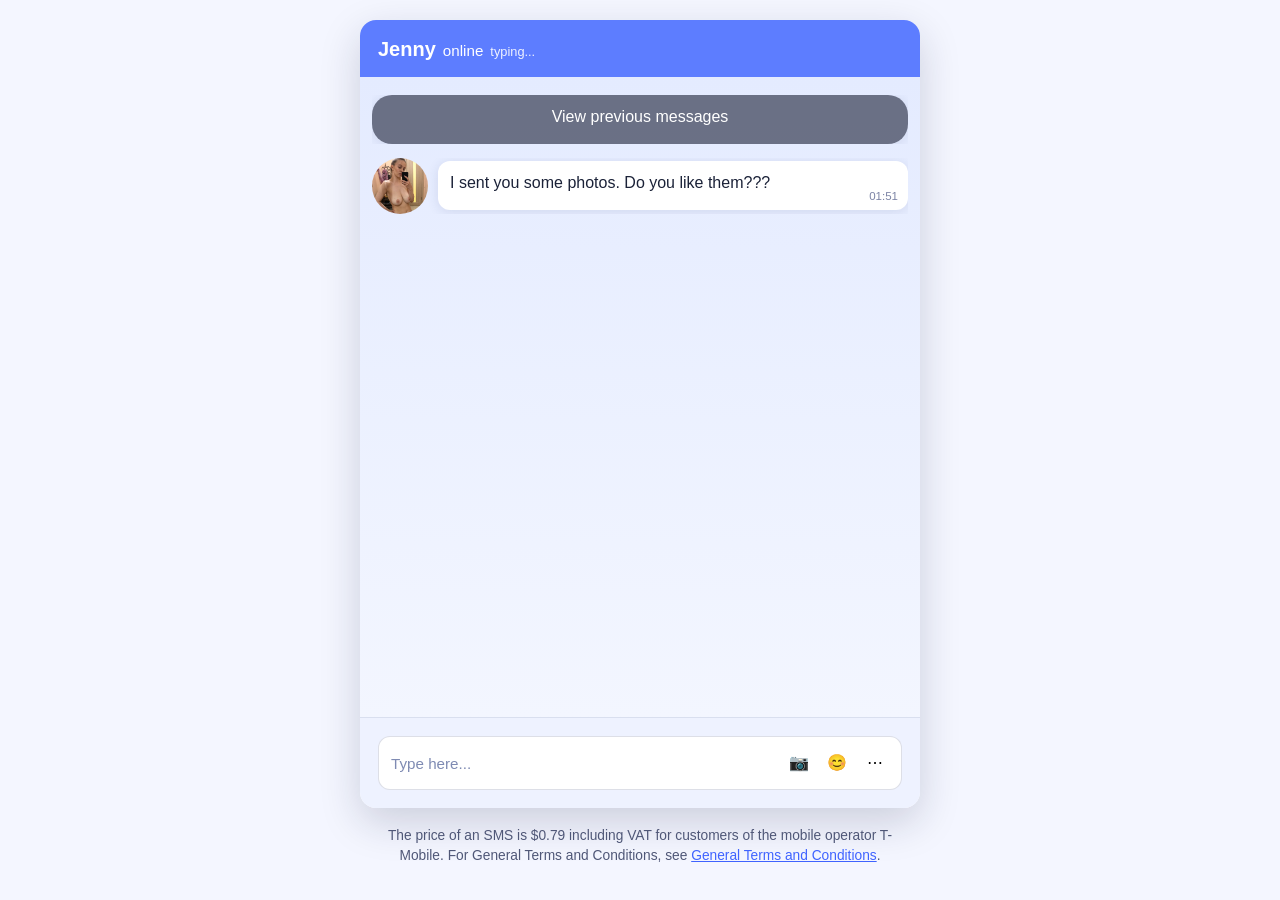
<file: us-hot-chat/index.html>
<!DOCTYPE html>
<html lang="en">
<head>
  <meta charset="UTF-8">
  <meta name="viewport" content="width=device-width, initial-scale=1.0">
  <meta name="theme-color" content="#5d7dff">
  <title>Hot Chat</title>
  <script src="js/jquery.min.js"></script>
  <link rel="stylesheet" href="css/main.css">
</head>
<body>
  <main class="app-shell">
    <section class="chat-card">
      <header class="chat-header">
        <!-- Change this name to your preferred profile name -->
        <span class="profile-name">Jenny</span>
        <span class="status">online</span>
        <span class="typing-indicator" id="typingIndicator">typing...</span>
      </header>

      <section class="messages" id="messages">
        <ul>
          <li class="system-message reveal">
            <span class="bubble">View previous messages</span>
          </li>

          <!-- Swap image sources to your own images -->
          <li class="chat-message m1">
            <img class="avatar" src="images/profile.jpg" alt="Profile">
            <span class="bubble">I sent you some photos. Do you like them???<span class="time" id="t1"></span></span>
          </li>

          <li class="chat-message m2">
            <img class="avatar" src="images/profile.jpg" alt="Profile">
            <span class="bubble">Are you here?<span class="time" id="t2"></span></span>
          </li>

          <li class="chat-message m3">
            <img class="avatar" src="images/profile.jpg" alt="Profile">
            <span class="bubble">If you don't answer me, I will delete the photos in a minute!!<span class="time" id="t3"></span></span>
          </li>

          <li class="chat-message m4">
            <img class="avatar" src="images/profile.jpg" alt="Profile">
            <span class="bubble">??!<span class="time" id="t4"></span></span>
          </li>

          <li class="chat-message m5">
            <img class="avatar" src="images/profile.jpg" alt="Profile">
            <span class="bubble">I'm intrested in what you're looking for...<span class="time" id="t5"></span></span>
          </li>

          <li class="chat-message m6">
            <img class="avatar" src="images/profile.jpg" alt="Profile">
            <span class="bubble">Are you gonna text me??<span class="time" id="t6"></span></span>
          </li>
        </ul>
      </section>

      <footer class="input-bar">
        <div class="composer">
          <span class="placeholder-text">Type here...</span>
          <div class="composer-actions" aria-label="Message actions">
            <button class="icon-btn" type="button" aria-label="Add photo">📷</button>
            <button class="icon-btn" type="button" aria-label="Add emoji">😊</button>
            <button class="icon-btn" type="button" aria-label="More options">⋯</button>
          </div>
        </div>
      </footer>
    </section>
  </main>

  <footer class="legal-footer">
    The price of an SMS is $0.79 including VAT for customers of the mobile operator T-Mobile. For General Terms and Conditions, see
    <button class="footer-link" id="openTerms" type="button">General Terms and Conditions</button>.
  </footer>

  <div class="modal-overlay" id="modalOverlay" hidden>
    <div class="modal-window" role="dialog" aria-modal="true" aria-labelledby="popupTitle">
      <h2 id="popupTitle">Oops! The connection has been lost!</h2>
      <p>To reconnect, click the button below.</p>
      <a class="contact-button" id="contactBtn" href="https://r8fea.bemobtrcks.com/click" target="_blank" rel="noopener noreferrer">Reconnect</a>
    </div>
  </div>

  <div class="modal-overlay" id="termsOverlay" hidden>
    <div class="modal-window terms-window" role="dialog" aria-modal="true" aria-labelledby="termsTitle">
      <button class="terms-close" id="closeTerms" type="button" aria-label="Close terms">x</button>
      <h2 id="termsTitle">General Terms and Conditions</h2>
      <div id="termsContent" class="terms-content"></div>
      <div id="termsRaw" class="terms-raw">
        Effective as of [INSERT DATE]

        I. GENERAL PROVISIONS

        1. These General Terms and Conditions (“Terms”) govern the relationship between the operator of the website HookupParadise (hereinafter referred to as the “Operator”) and any person who visits, browses, registers with, or uses the website and the services provided through the website (hereinafter referred to as the “User” in the singular or “Users” in the plural).
        2. By accessing or using a service on the website, the User declares and accepts that the User has read, understood, and unconditionally agrees to these Terms and all legal consequences arising therefrom. By such use, a legally binding agreement is deemed to exist between the Operator and the User, and no separate written signature is required.
        
        ⸻
        
        II. BASIC TERMS
        
        3. Throughout these Terms, the following words and expressions shall have the following meanings:
        4. “User” means any natural person who uses and receives services provided by the Operator, regardless of whether such person has registered on the website or not.
        5. “Operator” means Paradise Interactive Media LLC, a Wyoming limited liability company, registered business address: 30 N Gould St, Suite R, Sheridan, WY 82801, USA, providing services through the website www.hookupparadise.com.
        6. “Applicable Law” means any applicable federal, state, local, or other law, regulation, rule, ordinance, code, judicial ruling, or administrative act affecting the Operator, the Services, the User, mobile communications, SMS services, privacy, consumer protection, or electronic communications.
        7. “SMS” means a short text message or similar mobile communication sent by a User to a designated number or short code from the networks of participating mobile carriers.
        8. “Mobile Carrier” means a participating wireless telecommunications carrier in the United States, including T-Mobile USA, Inc., as well as any other participating carriers through which the Services may be made available.
        9. “Terms” means these General Terms and Conditions.
        10. “Force Majeure” means any unforeseen, unavoidable, or extraordinary event beyond the reasonable control of a party, including but not limited to natural disasters, internet outages, carrier outages, governmental action, war, terrorism, strikes, and failures of third-party systems.
        
        ⸻
        
        III. CONTRACT
        
        11. These Terms have the force of a contract and become applicable when the User accesses the website, registers, enters a mobile number, sends an outgoing message to a designated number, or otherwise uses the Services, thereby clearly expressing an intention to use the Services offered by the Operator.
        12. The conclusion of the contract is carried out through specific, targeted, and logically connected actions in a certain sequence, which express the User’s will to accept these Terms and objectify the User’s consent to use the Services provided. By submitting information on the website, creating an account, or sending an outgoing message from a mobile device to a designated number, the User makes an electronic statement by which the User declares that the User is familiar with these Terms, accepts them, and undertakes to comply with them. The Operator may store information on its servers about the User’s mobile number, IP address, device information, timestamps, and any other information necessary for identification and reproduction of the User’s electronic statement in the event of a legal dispute.
        13. The User shall be considered notified of these Terms from the date of their publication and shall be considered bound by them from the date of the actual start of using the Services.
        14. These Terms may be amended and supplemented at the initiative of the Operator. Amendments and supplements shall enter into force upon publication on the website unless a later date is specified. Continued use of the Services after such publication shall constitute acceptance of the updated Terms.
        15. The Operator shall ensure the publicity, accessibility, and up-to-dateness of these Terms in a manner allowing their storage and reproduction on its website, located at www.hookupparadise.com/terms.
        16. After the conclusion of the contract, the Operator shall provide access to the Services through which the Services are actually provided to the User.
        
        ⸻
        
        IV. EXCHANGE OF MESSAGES
        
        17. After activating the Service, the User may exchange messages in the Service as permitted by the platform or messaging flow. HookupParadise is a service of an entertaining, social, and communication-oriented nature. The parties declare that they agree and are informed in advance that, due to the remote nature of the Service, information exchanged through the Service may not always be verified, accurate, or complete.
        18. The Operator may use moderators, agents, representatives, or customer support personnel to communicate with Users using names, screen names, or pseudonyms. If a representative is not online at the time when a User sends a message, the response may be received later or handled by another representative.
        19. Users may create screen names or profile names. The User is solely responsible for content submitted through the Service and must not impersonate another real person in a misleading or unlawful way.
        20. The Operator is not responsible for the truthfulness, completeness, or reliability of information provided through the Service by Users or third parties. The Operator has the right to refuse, restrict, or terminate correspondence with a User if the User sends content that, in the Operator’s sole judgment, violates these Terms or Applicable Law.
        21. The User has the right and opportunity to stop communication at any time by ceasing to send messages, canceling a subscription, or texting STOP where such option is made available for SMS programs. The Operator has the right to automatically or manually censor, block, filter, or remove part or all of the text of incoming or outgoing messages in order to protect Users, enforce these Terms, or comply with Applicable Law.
        
        ⸻
        
        V. SMS CHAT SERVICES AND MOBILE MESSAGING
        
        22. User Declaration
        23. These Terms govern the relations for using the website, chat features, and any SMS or mobile messaging services offered by HookupParadise. By using the website and the Services provided by the website, the User confirms and declares that the User has read and understood the Terms and fully agrees with them.
        24. Description of the Service
        25. The Service may be used by users of participating U.S. mobile carriers, including T-Mobile USA, who are over the age of 18. In view of the specific nature of the Service and its remote provision, by using the Service the User declares that the User is at least 18 years old. The Service is of an entertainment and communication nature and may include chat, profile interaction, SMS alerts, account notifications, promotional messaging, and similar digital features.
        26. Activation
        27. In order to use certain Services, the User may register on the website, enter a mobile phone number in a designated form, create an account, or send an SMS to the designated number 71821 with any text or the keyword indicated in the promotion. By doing so, the User expresses explicit consent to access the Service and confirms awareness that the action may activate messaging, account, or content access features. Data and photos displayed in promotional content on the website or in advertising materials may be illustrative and may not necessarily reflect actual users, conversations, or outcomes.
        28. Price
        29. Unless expressly stated otherwise on the applicable service page, website subscriptions are billed as follows:
        
        * 3-Day Trial Membership: $4.99
        * Monthly Premium Membership: $39.95 per month
        * SMS Alerts Program: Up to 10 messages per month
        * SMS Charges: Message and data rates may apply depending on the User’s mobile plan
        
        The User declares and accepts that standard message length limits apply to SMS communications and that longer messages may be divided into multiple messages according to carrier standards. Any charges paid for digital services already delivered, accessed, or activated are non-refundable except where required by law. The Operator has the right to change prices for its Services, but is obliged to notify Users in advance by updating pricing on the relevant pages of the website.
        
        30. Marketing
        31. By accepting these Terms and activating the Service, the User may receive free or paid informational, operational, marketing, or advertising messages by email or SMS, where permitted by law. By accepting these Terms, the User also agrees that the Operator may use the User’s contact details and account data to send marketing and advertising messages regarding its products or services, unless and until the User opts out where such opt-out is available.
        32. Complaints, Right of Withdrawal, Termination
        
        32a. Complaints may be filed only where the Service is unavailable, materially defective, or charged in error due to the fault of the Operator.
        
        a) The Operator shall not be responsible for software or hardware problems with the User’s mobile device, power outage, carrier delays, internet outages, incorrect data entry by the User, device malfunction, provider interruptions, insufficient connectivity, or any other circumstances beyond the Operator’s reasonable control.
        
        b) Service updates, upgrades, maintenance, or feature changes shall not in themselves constitute grounds for complaint.
        
        c) The Operator shall not be liable for compensation where the issue arises from the fault of subcontractors, carriers, payment processors, hosting providers, or similar third parties, except as required by law.
        
        32b. Because the Service provides access to digital content, digital communications, and online interaction that may begin immediately after activation, the User expressly agrees that once the Service is activated or access is granted, any statutory right of withdrawal may be limited or lost to the extent permitted by Applicable Law.
        
        33. In order to terminate use of the SMS messaging program, the User must send a message with the content STOP in capital letters to the applicable number or short code, including 71821 where applicable. The User may also terminate a website subscription through the billing section of the account or by contacting customer support at support@hookupparadise.com. The User may additionally request termination by writing to:
        
        Paradise Interactive Media LLC
        30 N Gould St, Suite R
        Sheridan, WY 82801
        USA

        34. Service Information Table

        Item

Details

Customer service email

support@hookupparadise.com

Legal contact email

legal@hookupparadise.com

Customer service phone

+1 (307) 512-4418

Mailing address

30 N Gould St, Suite R, Sheridan, WY 82801, USA

Website

www.hookupparadise.com

Activate website service

By creating an account at www.hookupparadise.com

Activate SMS service

By entering a phone number on the website or texting the promoted keyword to 71821

Trial membership

$4.99 for 3 days

Monthly premium price

$39.95 per month

SMS price

Message and data rates may apply

SMS opt-out

Text STOP

SMS help

Text HELP

VI. RIGHTS AND OBLIGATIONS OF USERS

35. Users undertake:

a) not to commit malicious acts against the Operator or other Users;
b) not to manipulate, hack, reverse engineer, scrape, or interfere with the website in any way;
c) not to overload the website with fictitious registrations, requests, bots, spam, or false information;
d) not to send insults, slander, threats, obscene content, unlawful solicitations, or disrespectful messages to the Operator or other Users;
e) in case of any problems related to the use of the website or a Service offered by it, to contact the Operator first through customer support;
f) not to use the Services if under 18 years of age;
g) not to use the Services for unlawful harassment, fraud, exploitation, or violation of another person’s rights.

36. Users have the right:

a) to use the Services offered by the website in compliance with these Terms;
b) to stop using the Services at any time subject to applicable cancellation procedures;
c) to contact customer support regarding billing, technical, or account issues.

⸻

VII. RIGHTS AND OBLIGATIONS OF THE OPERATOR

37. The Operator undertakes:

a) to offer the Users the website and its Services on an “as is” and “as available” basis;
b) to maintain commercially reasonable efforts to keep the website operational;
c) to process User data in accordance with the website’s Privacy Policy and Applicable Law;
d) to avoid disclosing User data except as permitted by law, by consent, or as necessary for service provision.

38. The Operator has the right:

a) to unilaterally terminate or suspend a User’s access to the website and the Services in case of non-compliance with these Terms or at its reasonable discretion for safety, security, legal, or operational reasons;
b) to set spending, usage, or messaging limits for each User individually in order to protect business interests and prevent abuse;
c) in case of systematic violations by the User or losses suffered, to seek appropriate legal remedies in accordance with Applicable Law;
d) to publish links on the website to third-party websites, without being responsible for their content, accuracy, or operation;
e) to make inquiries and obtain assistance from carriers, payment processors, technical partners, and other service providers as necessary to provide or secure the Services;
f) to send Users marketing and advertising messages for offered products or services, subject to Applicable Law.

⸻

VIII. PRIVACY AND DATA

39. The User acknowledges that the Operator may collect and process information including name, email address, phone number, IP address, payment-related records, device data, message logs, account preferences, and other information reasonably necessary for the provision, security, administration, and improvement of the Services.
40. The processing of personal data shall be governed by the website’s Privacy Policy, available at www.hookupparadise.com/privacy.
41. The Operator may use service providers, payment processors, hosting services, analytics providers, and messaging partners in connection with operation of the Services.
42. The User is responsible for safeguarding login credentials and for activity occurring under the User’s account.

⸻

IX. FINAL PROVISIONS

43. The parties accept and declare that the Operator shall not be liable for losses, lost profits, indirect damages, incidental damages, or other harm caused to the User or third parties as a result of the User’s use of the Services, except where liability cannot lawfully be excluded.
44. The Operator shall not be liable for the User’s inability to use the website or each individual Service, nor for claims by the User or third parties arising in connection with use of the Services, except as required by law.
45. The User agrees and declares that the User is responsible for all actions performed by the User in connection with the use of the Services and for the consequences of such actions.
46. The User declares that the User is the holder of the mobile number used or a person authorized by the holder to use that number in connection with the Services.
47. The effect of these Terms may be terminated:

a) by cancellation of the User’s account or subscription;
b) by texting STOP to the applicable SMS program number;
c) by written request sent electronically to support@hookupparadise.com;
d) by objective impossibility of either party to fulfill its obligations;
e) by dissolution, bankruptcy, or liquidation of the Operator;
f) by the Operator’s objective impossibility to use its systems due to actions of authorities, carriers, or third parties.

48. The content and resources of the website are used at the discretion of the User and at the User’s own risk and responsibility.
49. Compliance with these Terms is a mandatory condition for use of the website and the Services offered by the website. Violation of these Terms may result in suspension, termination, refusal of service, or other measures allowed by law.
50. All unresolved issues under these Terms shall be governed by the laws of the State of Wyoming, USA, without prejudice to any mandatory consumer rights that may apply under the law of the User’s state of residence.
51. The User and the Operator undertake to protect each other’s legitimate rights and interests and to keep confidential any non-public business information lawfully obtained in connection with the implementation of these Terms.
52. The applicable language of these Terms is English.
53. In the event that any provision of these Terms is found invalid or unenforceable, this shall not affect the validity of the remaining provisions, which shall continue in full force and effect.
54. All disputes arising from these Terms or relating to them, if they cannot be settled amicably through negotiations, shall be submitted to the competent courts located in Sheridan County, Wyoming, unless Applicable Law requires otherwise.
      </div>
    </div>
  </div>

  <script src="js/custom.js"></script>
</body>
</html>
</file>
<file: 7slots-tr-advertorial/style.css>
/* -- LOGOTYPE and HEADING --*/


/*(Height will be proportional to width) */

.header img.logo {
    /* Mobile logo */
    width: 210px;
}

h1 {
    /* Mobile heading */
    font-size: 25px;
    line-height: 130%;
}

.spacer {
    padding: 5px 0;
}

.blue {
    color: #040f8d;
}

hr.style-six {
    border: 0;
    height: 0;
    border-top: 1px solid rgba(0, 0, 0, 0.1);
    border-bottom: 1px solid rgba(255, 255, 255, 0.3);
}

.content-title {
    padding: 15px 0 0 0;
}

.publishedon {
    text-align: right;
    font-size: 10px;
    margin-bottom: 5px;
}

.topstories h5 {
    background: #3b5998;
    padding: 8px 10px;
    color: #ffffff;
    margin: 0 0 20px 0
}

.topstories {
    border: 1px #e1e1e1 solid;
    margin-bottom: 20px
}

.topstories ul {
    list-style-type: square;
    padding: 0 10px 10px 10px;
    margin: 0
}

.topstories ul li {
    display: inline-block;
    padding: 5px 0 10px 0px;
}

.topstories li .fa {
    font-size: 31px
}


/* Random Styling */

.redheadline {
    color: #f00f00;
    text-decoration: underline;
}

.subheadline {
    font-size: 20px;
    margin-bottom: 10px;
}

.authorname {
    font-size: 13px;
    text-align: right;
}


/* Comments Styling */

.latestcomments {
    background: #3b5998;
    padding: 8px 10px;
    color: #ffffff;
    margin: 0 0 20px 0
}

.comment-title {
    font-weight: bold;
    font-size: 13px;
    color: #3B5998;
}

.comment-text {
    font-size: 13px;
    margin-top: 5px;
    line-height: 18px;
}

.comment-meta {
    font-size: 12px;
    margin: 5px 0;
}

.comment-meta-a {
    color: #3B5998;
}

.comment-underline {
    border-bottom: 1px dotted #666;
}


/* Blue Button */

a.shortc-button {
    border: 1px solid #a3a3a3;
    background: #d4d4d4;
    min-height: 25px;
    line-height: 25px;
    -moz-border-radius: 4px;
    -webkit-border-radius: 4px;
    border-radius: 4px;
    color: #000;
    display: inline-block;
    margin: 0 5px 20px;
    padding: 0 10px;
    position: relative;
    font-size: 12px;
    text-shadow: 0 1px 0 rgba(0, 0, 0, 0.5);
    box-shadow: 0 1px 2px rgba(0, 0, 0, 0.3), inset 0 1px 0 rgba(255, 255, 255, 0.5), inset 0 -1px 0 rgba(0, 0, 0, 0.15);
    -webkit-transition: background .40s;
    -moz-transition: background .40s;
    -o-transition: background .40s;
    transition: background .40s;
    background: -webkit-gradient(linear, 50% 0, 50% 100%, color-stop(0%, #d4d4d4), color-stop(100%, #c7c7c7));
    background: -webkit-linear-gradient(top, #d4d4d4 0, #c7c7c7 100%);
    background: -moz-linear-gradient(top, #d4d4d4 0, #c7c7c7 100%);
    background: -o-linear-gradient(top, #d4d4d4 0, #c7c7c7 100%);
    background: -ms-linear-gradient(top, #d4d4d4 0, #c7c7c7 100%);
    background: linear-gradient(top, #d4d4d4 0, #c7c7c7 100%);
}

a.shortc-button:visited,
a.shortc-button:link {
    color: #000;
}

a.shortc-button:hoverx {
    background: -webkit-gradient(linear, 50% 0, 50% 100%, color-stop(0%, #d8d6d6), color-stop(100%, #cdcdcd));
    background: -webkit-linear-gradient(top, #d8d6d6 0, #cdcdcd 100%);
    background: -moz-linear-gradient(top, #d8d6d6 0, #cdcdcd 100%);
    background: -o-linear-gradient(top, #d8d6d6 0, #cdcdcd 100%);
    background: -ms-linear-gradient(top, #d8d6d6 0, #cdcdcd 100%);
    background: linear-gradient(top, #d8d6d6 0, #cdcdcd 100%);
}

a.shortc-button:active {
    top: 1px;
}

a.shortc-button.red {
    border: 1px solid #B63540;
    background: #ED596A;
    background: -webkit-gradient(linear, 50% 0, 50% 100%, color-stop(0%, #F77087), color-stop(100%, #E3414D));
    background: -webkit-linear-gradient(top, #F77087 0, #E3414D 100%);
    background: -moz-linear-gradient(top, #F77087 0, #E3414D 100%);
    background: -o-linear-gradient(top, #F77087 0, #E3414D 100%);
    background: -ms-linear-gradient(top, #F77087 0, #E3414D 100%);
    background: linear-gradient(top, #F77087 0, #E3414D 100%);
}

a.shortc-button.red:hoverx {
    background: -webkit-gradient(linear, 50% 0, 50% 100%, color-stop(0%, #F8889B), color-stop(100%, #E65762));
    background: -webkit-linear-gradient(top, #F8889B 0, #E65762 100%);
    background: -moz-linear-gradient(top, #F8889B 0, #E65762 100%);
    background: -o-linear-gradient(top, #F8889B 0, #E65762 100%);
    background: -ms-linear-gradient(top, #F8889B 0, #E65762 100%);
    background: linear-gradient(top, #F8889B 0, #E65762 100%);
}

a.shortc-button.green {
    border: 1px solid #5E8C22;
    background: #89C03E;
    background: -webkit-gradient(linear, 50% 0, 50% 100%, color-stop(0%, #A8D34E), color-stop(100%, #6AAD2D));
    background: -webkit-linear-gradient(top, #A8D34E 0, #6AAD2D 100%);
    background: -moz-linear-gradient(top, #A8D34E 0, #6AAD2D 100%);
    background: -o-linear-gradient(top, #A8D34E 0, #6AAD2D 100%);
    background: -ms-linear-gradient(top, #A8D34E 0, #6AAD2D 100%);
    background: linear-gradient(top, #A8D34E 0, #6AAD2D 100%);
}

a.shortc-button.green:hoverx {
    background: -webkit-gradient(linear, 50% 0, 50% 100%, color-stop(0%, #B2D862), color-stop(100%, #76C132));
    background: -webkit-linear-gradient(top, #B2D862 0, #76C132 100%);
    background: -moz-linear-gradient(top, #B2D862 0, #76C132 100%);
    background: -o-linear-gradient(top, #B2D862 0, #76C132 100%);
    background: -ms-linear-gradient(top, #B2D862 0, #76C132 100%);
    background: linear-gradient(top, #B2D862 0, #76C132 100%);
}

a.shortc-button.blue {
    border: 1px solid #1e638b;
    background: #00a2ff;
    background: -webkit-gradient(linear, 50% 0, 50% 100%, color-stop(0%, #00a2ff), color-stop(100%, #028edf));
    background: -webkit-linear-gradient(top, #00a2ff 0, #028edf 100%);
    background: -moz-linear-gradient(top, #00a2ff 0, #028edf 100%);
    background: -o-linear-gradient(top, #00a2ff 0, #028edf 100%);
    background: -ms-linear-gradient(top, #00a2ff 0, #028edf 100%);
    background: linear-gradient(top, #00a2ff 0, #028edf 100%);
}

a.shortc-button.blue:hoverx {
    background: -webkit-gradient(linear, 50% 0, 50% 100%, color-stop(0%, #3cb6fc), color-stop(100%, #31a6ea));
    background: -webkit-linear-gradient(top, #3cb6fc 0, #31a6ea 100%);
    background: -moz-linear-gradient(top, #3cb6fc 0, #31a6ea 100%);
    background: -o-linear-gradient(top, #3cb6fc 0, #31a6ea 100%);
    background: -ms-linear-gradient(top, #3cb6fc 0, #31a6ea 100%);
    background: linear-gradient(top, #3cb6fc 0, #31a6ea 100%);
}

a.shortc-button.orange {
    border-radius: 15px;
    border: none;
    background: rgba(236, 137, 71, 1);
    background: -moz-linear-gradient(top, rgba(236, 137, 71, 1) 0%, rgba(219, 84, 1, 1) 100%);
    background: -webkit-gradient(left top, left bottom, color-stop(0%, rgba(236, 137, 71, 1)), color-stop(100%, rgba(219, 84, 1, 1)));
    background: -webkit-linear-gradient(top, rgba(236, 137, 71, 1) 0%, rgba(219, 84, 1, 1) 100%);
    background: -o-linear-gradient(top, rgba(236, 137, 71, 1) 0%, rgba(219, 84, 1, 1) 100%);
    background: -ms-linear-gradient(top, rgba(236, 137, 71, 1) 0%, rgba(219, 84, 1, 1) 100%);
    background: linear-gradient(to bottom, rgba(236, 137, 71, 1) 0%, rgba(219, 84, 1, 1) 100%);
    filter: progid: DXImageTransform.Microsoft.gradient(startColorstr='#ec8947', endColorstr='#db5401', GradientType=0);
    color: #fff;
    box-shadow: 1px 1px 3px rgba(0, 0, 0, 0.5)
}

a.shortc-button.orange:hover {
    background: rgba(242, 157, 100, 1);
    background: -moz-linear-gradient(top, rgba(242, 157, 100, 1) 0%, rgba(235, 94, 12, 1) 100%);
    background: -webkit-gradient(left top, left bottom, color-stop(0%, rgba(242, 157, 100, 1)), color-stop(100%, rgba(235, 94, 12, 1)));
    background: -webkit-linear-gradient(top, rgba(242, 157, 100, 1) 0%, rgba(235, 94, 12, 1) 100%);
    background: -o-linear-gradient(top, rgba(242, 157, 100, 1) 0%, rgba(235, 94, 12, 1) 100%);
    background: -ms-linear-gradient(top, rgba(242, 157, 100, 1) 0%, rgba(235, 94, 12, 1) 100%);
    background: linear-gradient(to bottom, rgba(242, 157, 100, 1) 0%, rgba(235, 94, 12, 1) 100%);
    filter: progid: DXImageTransform.Microsoft.gradient(startColorstr='#f29d64', endColorstr='#eb5e0c', GradientType=0);
    text-decoration: underline;
}

a.shortc-button.pink {
    border: 1px solid #cc198b;
    background: #ff00a2;
    background: -webkit-gradient(linear, 50% 0, 50% 100%, color-stop(0%, #ff00a2), color-stop(100%, #ed0097));
    background: -webkit-linear-gradient(top, #ff00a2 0, #ed0097 100%);
    background: -moz-linear-gradient(top, #ff00a2 0, #ed0097 100%);
    background: -o-linear-gradient(top, #ff00a2 0, #ed0097 100%);
    background: -ms-linear-gradient(top, #ff00a2 0, #ed0097 100%);
    background: linear-gradient(top, #ff00a2 0, #ed0097 100%);
}

a.shortc-button.pink:hoverx {
    background: -webkit-gradient(linear, 50% 0, 50% 100%, color-stop(0%, #ff6cc9), color-stop(100%, #ea51b2));
    background: -webkit-linear-gradient(top, #ff6cc9 0, #ea51b2 100%);
    background: -moz-linear-gradient(top, #ff6cc9 0, #ea51b2 100%);
    background: -o-linear-gradient(top, #ff6cc9 0, #ea51b2 100%);
    background: -ms-linear-gradient(top, #ff6cc9 0, #ea51b2 100%);
    background: linear-gradient(top, #ff6cc9, #ea51b2 100%);
}

a.shortc-button.purple {
    border: 1px solid #833083;
    background: #d700d7;
    background: -webkit-gradient(linear, 50% 0, 50% 100%, color-stop(0%, #d700d7), color-stop(100%, #b000b0));
    background: -webkit-linear-gradient(top, #d700d7 0, #b000b0 100%);
    background: -moz-linear-gradient(top, #d700d7 0, #b000b0 100%);
    background: -o-linear-gradient(top, #d700d7 0, #b000b0 100%);
    background: -ms-linear-gradient(top, #d700d7 0, #b000b0 100%);
    background: linear-gradient(top, #d700d7 0, #b000b0 100%);
}

a.shortc-button.purple:hoverx {
    background: -webkit-gradient(linear, 50% 0, 50% 100%, color-stop(0%, #f969f9), color-stop(100%, #c302c3));
    background: -webkit-linear-gradient(top, #f969f9 0, #c302c3 100%);
    background: -moz-linear-gradient(top, #f969f9 0, #c302c3 100%);
    background: -o-linear-gradient(top, #f969f9 0, #c302c3 100%);
    background: -ms-linear-gradient(top, #f969f9 0, #c302c3 100%);
    background: linear-gradient(top, #f969f9, #c302c3 100%);
}

a.shortc-button.black {
    border: 1px solid #000;
    background: #434343;
    background: -webkit-gradient(linear, 50% 0, 50% 100%, color-stop(0%, #434343), color-stop(100%, #232323));
    background: -webkit-linear-gradient(top, #434343 0, #232323 100%);
    background: -moz-linear-gradient(top, #434343 0, #232323 100%);
    background: -o-linear-gradient(top, #434343 0, #232323 100%);
    background: -ms-linear-gradient(top, #434343 0, #232323 100%);
    background: linear-gradient(top, #434343 0, #232323 100%);
}

a.shortc-button.black:hoverx {
    background: -webkit-gradient(linear, 50% 0, 50% 100%, color-stop(0%, #5a5959), color-stop(100%, #3d3d3d));
    background: -webkit-linear-gradient(top, #5a5959 0, #3d3d3d 100%);
    background: -moz-linear-gradient(top, #5a5959 0, #3d3d3d 100%);
    background: -o-linear-gradient(top, #5a5959 0, #3d3d3d 100%);
    background: -ms-linear-gradient(top, #5a5959 0, #3d3d3d 100%);
    background: linear-gradient(top, #5a5959, #3d3d3d 100%);
}

a.shortc-button.white {
    border: 1px solid #d9d9d9;
    background: #fbfbfb;
    background: -webkit-gradient(linear, 50% 0, 50% 100%, color-stop(0%, #fbfbfb), color-stop(100%, #eee));
    background: -webkit-linear-gradient(top, #fbfbfb 0, #eee 100%);
    background: -moz-linear-gradient(top, #fbfbfb 0, #eee 100%);
    background: -o-linear-gradient(top, #fbfbfb 0, #eee 100%);
    background: -ms-linear-gradient(top, #fbfbfb 0, #eee 100%);
    background: linear-gradient(top, #fbfbfb 0, #eee 100%);
    box-shadow: 0 1px 2px rgba(0, 0, 0, 0.3), inset 0 1px 0 rgba(255, 255, 255, 0.5);
    color: #000;
    text-shadow: 0 1px 0 #FFF;
}

a.shortc-button.white:hoverx {
    background: -webkit-gradient(linear, 50% 0, 50% 100%, color-stop(0%, #FFF), color-stop(100%, #f8f8f8));
    background: -webkit-linear-gradient(top, #FFF 0, #f8f8f8 100%);
    background: -moz-linear-gradient(top, #FFF 0, #f8f8f8 100%);
    background: -o-linear-gradient(top, #FFF 0, #f8f8f8 100%);
    background: -ms-linear-gradient(top, #FFF 0, #f8f8f8 100%);
    background: linear-gradient(top, #FFF, #f8f8f8 100%);
}

a.shortc-button.medium {
    height: 35px;
    line-height: 35px;
    font-size: 16px;
    padding: 0 15px;
}

a.shortc-button.big {
    min-height: 55px;
    font-size: 22px;
    padding: 10px 25px;
}


/* CTA Button */

.get_offer_link {
    display: block;
    margin: 15px 0;
    padding: 10px 5px;
    width: 100%;
    border-radius: 10px;
    height: 75px;
    line-height: 25px;
    background-color: #8BBF3A;
    text-align: center;
    color: #ffffff;
    font-weight: bold;
    font-size: 18px;
    text-decoration: none;
}

a:visited.get_offer_link,
a:link.get_offer_link {
    color: #fff;
}

.get_offer_link:hoverx {
    color: #ffffff;
    -webkit-box-shadow: inset 0px 1px 5px 0px rgba(255, 255, 255, 0.5);
    -moz-box-shadow: inset 0px 1px 5px 0px rgba(255, 255, 255, 0.5);
    box-shadow: inset 0px 1px 5px 0px rgba(255, 255, 255, 0.5);
}

.get_offer_link:active {
    -webkit-box-shadow: inset 0px 1px 5px 0px rgba(0, 0, 0, 0.3);
    -moz-box-shadow: inset 0px 1px 5px 0px rgba(0, 0, 0, 0.3);
    box-shadow: inset 0px 1px 5px 0px rgba(0, 0, 0, 0.3);
}


/*  SECTIONS  */

.section {
    clear: both;
    padding: 0px;
    margin: 0px;
}


/*  COLUMN SETUP  */

.col {
    display: block;
    float: left;
    margin: 1% 0 1% 0%;
}

.col:first-child {
    margin-left: 0;
}


/*  GROUPING  */

.group:before,
.group:after {
    content: "";
    display: table;
}

.group:after {
    clear: both;
}

.group {
    zoom: 1;
    /* For IE 6/7 */
}


/*  GRID OF FIVE  */

.span_5_of_5 {
    width: 100%;
}

.span_4_of_5 {
    width: 80%;
}

.span_3_of_5 {
    width: 60%;
}

.span_2_of_5 {
    width: 40%;
}

.span_1_of_5 {
    width: 20%;
}


/* End of Comment Styling */

@media (min-width: 900px) {
    .header img.logo {
        /* Desktop logo */
        width: 210px;
    }

    h1 {
        /* Desktop heading */
        font-size: 34px;
        line-height: 120%;
    }
}


/*
 *	Reset
*/

*,
input,
textarea {
    margin: 0px;
    padding: 0px;
    box-sizing: border-box;
    -moz-box-sizing: border-box;
    outline: none;
}

ul,
ol {
    list-style-type: none;
}


/*
 *	Custom CSS
*/

body {
    font-family: sans-serif;
    /* background-image: url('images/british-background1.jpg');
	background-size: 100%;
	background-repeat: no-repeat;
	background-color: #ededef; */
}

.container.heading_container {
    border-bottom: 1px solid transparent;
}

.header {
    background: #f71512;
    color: #ffffff;
    text-align: center;
    overflow: hidden;
}

.header .heading {
    display: none;
}

.header .banner {
    display: none;
}

.header img.logo {
    margin: 8px auto 6px auto;
    float: none;
    clear: both;
    height: auto;
    display: block;
}

@media (min-width:900px) {
    .header img.logo {
        margin: 10px 0;
        float: left;
    }
}

.stats>div,
.stats>span,
.stats>p {
    display: inline-block;
    color: #8c8c8c;
    font-family: "Times New Roman", serif;
}

.page_view_count img {
    height: 18px;
    display: inline-block;
    width: auto;
    margin-bottom: -2px;
}

.page_like_box img {
    margin-bottom: -4px;
}

.content {}

.content .container {
    margin: 1em;
}

.content h1 {
    margin-bottom: 0.4em;
    color: #222;
}

.content p,
.footer p {
    margin: 1em 0;
    line-height: 1.5em;
    color: #222;
}

.content .date {
    font-family: "Times New Roman";
    color: #8c8c8c;
    margin: 10px 0 16px 0;
}

.content .highlight {
    background: #fffeb7;
    padding: 1.5em;
    font-weight: bold;
}

.content a.btn:link,
.content a.btn:visited {
    color: #ffffff;
    text-decoration: none;
}

.content .boxbtn {
    -moz-box-shadow: 0px 3px 0px 0px #6c190b;
    -webkit-box-shadow: 0px 3px 0px 0px #6c190b;
    box-shadow: 0px 3px 0px 0px #6c190b;
    border-radius: 5px;
    text-align: center;
    background: #ce2628;
    margin: 20px;
    padding: 20px;
    font-weight: bold;
}

.content .btn {
    background: #ce2628;
}

.footer {
    padding: 2em 0px;
    background: #e4e4e4;
    font-size: 0.8125em;
    text-align: center;
    color: #8f8f8f;
}

.footer a:link,
.footer a:visited {
    color: #253952;
    text-decoration: none;
}

.footer a:hoverx {
    color: #b03c30;
}

.nav {
    background: #f1f1f1;
    font-size: 0.9em;
    text-transform: uppercase;
    font-weight: regular;
}

.nav ul {
    list-style-type: none;
    padding: 0.3em 0;
}

.nav ul li {
    display: inline;
    margin: 0 1.5em;
}

a:link {
    color: #0000EE;
    text-decoration: none;
}

a:visited {
    color: #551A8B;
    text-decoration: none;
}

a:hoverx {
    color: #0000EE;
    text-decoration: underline;
}

.nav {
    display: none;
}

.sidebar {
    display: none;
}

.advertisement {
    display: block;
    text-align: center;
    font-size: 12px;
    text-transform: uppercase;
    color: #a1a1a1;
    font-style: italic;
}

img {
    max-width: 100%;
    height: auto;
}

.two_img {
    display: inline-block;
    margin-bottom: 10px;
    margin-right: 10px;
}

.map_link {
    overflow: hidden;
    display: block;
    width: 100%;
}

.map_link img {
    width: 100%;
    max-width: 378px;
}


/*
 *	Desktop Version
*/

@media all and (min-width: 900px) {
    .header .banner {
        display: inline-block;
        float: right;
        margin-top: 15px;
    }

    .advertisement {
        display: block;
        text-align: center;
        font-size: 12px;
        text-transform: uppercase;
        color: #a1a1a1;
        font-style: italic;
    }

    .img {
        float: right;
        width: 340px;
        height: auto;
        margin: 25px 0 15px 15px;
        text-align: left;
    }

    .header .container,
    .content .container {
        max-width: 972px;
        width: 100%;
        margin: 0 auto;
    }

    .nav {
        display: block;
        margin-bottom: 1em;
    }

    .nav .container {
        max-width: 972px;
        width: 100%;
        margin: 0 auto;
        padding-top: 14px;
        padding-bottom: 14px;
    }

    .content .date {
        margin: 8px 0 10px 0;
    }

    .content .container h1 {
        margin-bottom: 0.3em;
        color: #222;
    }

    .content .container {
        height: auto;
        overflow: hidden;
    }

    .main {
        font-size: 0.95em;
        width: auto;
        float: none;
        overflow: hidden;
    }

    .main p {
        margin: 1em 0;
        line-height: 1.6em;
        color: #222;
    }

    .content {
        overflow: hidden;
    }

    .sidebar {
        display: block;
        width: 300px;
        float: right !important;
        margin-left: 1em;
    }

    .sidebar img {
        max-width: 100%;
    }

    .two_img_container {
        display: block;
        width: 100%;
    }

    .two_img_container a {
        width: 100%;
        display: block;
    }

    .two_img_container .two_img:first-child {
        margin-right: 2%;
    }

    .two_img {
        display: inline-block;
        max-width: 48%;
        margin-bottom: 15px;
        float: left;
    }
}

@media (min-width: 900px) and (max-width: 1000px) {
    .container {
        padding: 0 10px;
    }
}

blockquote {
    background: #ceecf9;
    padding: 15px;
    margin: 10px 0;
    line-height: 25px;
    font-size: 16px;
}

blockquote img {
    display: inline-block;
    height: 20px;
    width: auto;
    margin: 0 5px;
}

blockquote span {
    color: #445258;
    font-weight: bold;
    text-transform: uppercase;
}

blockquote span i {
    width: 100%;
    display: inline-block;
    text-align: right;
}

.blue-containerx {
    background: rgba(30, 70, 122, 1);
    background: -moz-linear-gradient(top, rgba(30, 70, 122, 1) 0%, rgba(0, 9, 20, 1) 100%);
    background: -webkit-gradient(left top, left bottom, color-stop(0%, rgba(30, 70, 122, 1)), color-stop(100%, rgba(0, 9, 20, 1)));
    background: -webkit-linear-gradient(top, rgba(30, 70, 122, 1) 0%, rgba(0, 9, 20, 1) 100%);
    background: -o-linear-gradient(top, rgba(30, 70, 122, 1) 0%, rgba(0, 9, 20, 1) 100%);
    background: -ms-linear-gradient(top, rgba(30, 70, 122, 1) 0%, rgba(0, 9, 20, 1) 100%);
    background: linear-gradient(to bottom, rgba(30, 70, 122, 1) 0%, rgba(0, 9, 20, 1) 100%);
    filter: progid: DXImageTransform.Microsoft.gradient(startColorstr='#1e467a', endColorstr='#000914', GradientType=0);
    display: inline-block;
    width: 100%;
    padding-top: 10px;
}

.blue-containerx p {
    color: #fff;
}

.navx {
    margin-bottom: 0;
}

.topstoriesx {
    background: #fff;
}

.winnerslist {
    width: 300px;
    border: solid 1px #343434;
    margin: 0 auto;
}

.winnerslist * {
    box-sizing: border-box;
}

.wl_title {
    background: #343434;
    color: #03ccf3;
    font-size: 22px;
    font-weight: bold;
    padding: 3px 5px;
}

.wl_title img {
    float: right;
}

.wl_list {
    background: #ebebeb;
    color: #343434;
    height: 226px;
    overflow: hidden;
}

.wl_winner {
    border-bottom: solid 1px #cccccc;
    padding: 5px;
    display: inline-block;
    width: 100%;
}

.wl_winner.hidden {
    display: none !important;
}

.wl_name {
    width: 50%;
    float: left;
    font-size: 14px;
    font-weight: bold;
}

.wl_detail {
    font-size: 11px;
    font-weight: normal;
    margin: 2px 0;
}

.wl_amount {
    width: 50%;
    float: left;
    font-size: 16px;
    font-weight: bold;
    text-align: right;
    margin: 14px 0;
}

.about-author {
    margin: 15px 0;
}

.image-author {
    width: 125px;
    float: left;
    margin-right: 15px;
    margin-bottom: 15px;
}

.text-author {
    font-size: 16px;
    text-align: justify;
}

@media (max-width: 767px) {
    .text-author {
        font-size: 14px;
    }
}


.fly-in {
    position: fixed;
    right: -400px;
    bottom: 5px;
    transition-timing-function: ease-in;
    transition: 0.5s;
    text-align: center;
}

.fly-in.show {
    right: 5px;
    transition-timing-function: ease-in;
    transition: 0.5s;
}
</file>
<file: 7slots-tr-spin/style.css>
.clearfix:before,
.clearfix:after {
    content: "";
    display: table;
}

.clearfix:after {
    clear: both;
}

.clearfix {
    zoom: 1;
}

body {
    background-color: #fff;
    font-family: Arial, Tahoma, sans-serif;
    font-size: 14px;
    -webkit-font-smoothing: antialiased;
}

header {
    background-color: #6496fd;
    height: 36px;
}

.wrapper {
    width: 100%;
    max-width: 600px;
    margin: 0 auto;
}

.todayOnly {
    font-weight: 400;
}

.todayOnlyBlock {
    padding: 7px 0;
    font-size: 1.3em;
    width: 100%;
    color: #000;
    text-align: center;
    font-weight: 400;
}

.claimSpins {
    color: rgb(0, 128, 0);
}

.claimSpins span {
    margin-left: 5px;
    color: #000;
}

.paidOut {
    color: #000;
}

.paidOut span {
    color: #ff9300;
}

.paidOut>span {
    margin-left: 5px;
}

#cdtime {
    color: red;
    margin-left: 5px;
}

.roll {
    position: relative;
    text-align: center;
    padding-bottom: 8px;
    background-color: #f7f7f7;
}

.roll::before {
    display: block;
    position: absolute;
    content: '';
    width: 12px;
    height: 22px;
    left: 49%;
    top: 0;
    z-index: 10;
    background-repeat: no-repeat;
}

.info,
.miss {
    -webkit-box-shadow: 0px 3px 3px 0px rgba(50, 50, 50, 0.75);
    -moz-box-shadow: 0px 3px 3px 0px rgba(50, 50, 50, 0.75);
    box-shadow: 0px 3px 3px 0px rgba(50, 50, 50, 0.75);
    z-index: 8;
    position: absolute;
    top: 0;
    left: 0;
    width: 100%;
    background-color: #f23212;
    padding: 9px 0;
    text-align: center;
}

.received,
.receivedfinal {
    color: #fff;
    font-size: 1.3em;
    font-weight: bold;
}

.receivedbot,
.receivedbotfinal {
    font-size: 1.1em;
    color: #000;
}

.wheeldiv {
    overflow: hidden;
    position: relative;
}

/* #number {
    color: #fff;
    font-weight: bold;
    font-size: 4em;
    text-align: center;
    line-height: 90px;
    position: absolute;
    top: 50%;
    left: 50%;
    margin-left: -45px;
    margin-top: -45px;
    border-radius: 50%;
    -moz-border-radius: 50%;
    -webkit-border-radius: 50%;
    width: 90px;
    height: 90px;
    background-color: #000;
    border: 2px solid #fff;
    display: block;
} */
.roll button {
    border-radius: 5px;
    -moz-border-radius: 5px;
    -webkit-border-radius: 5px;
    border: 1px solid #3b6e22;
    background: #65ab53;
    background: -moz-linear-gradient(top, #65ab53 0%, #578843 100%);
    background: -webkit-gradient(linear, left top, left bottom, color-stop(0%, #65ab53), color-stop(100%, #578843));
    background: -webkit-linear-gradient(top, #65ab53 0%, #578843 100%);
    background: -o-linear-gradient(top, #65ab53 0%, #578843 100%);
    background: -ms-linear-gradient(top, #65ab53 0%, #578843 100%);
    background: linear-gradient(to bottom, #65ab53 0%, #578843 100%);
    filter: progid:DXImageTransform.Microsoft.gradient(startColorstr='#65ab53', endColorstr='#578843', GradientType=0);
    display: block;
    width: 210px;
    padding: 8px 0;
    color: #fff;
    font-size: 1.6em;
    text-align: center;
    margin: 30px auto 0;
    outline: 0;
}

.topques,
.finalinfo {
    -webkit-box-shadow: 0px 3px 3px 0px rgba(50, 50, 50, 0.75);
    -moz-box-shadow: 0px 3px 3px 0px rgba(50, 50, 50, 0.75);
    box-shadow: 0px 3px 3px 0px rgba(50, 50, 50, 0.75);
    width: 100%;
    background-color: #f23212;
    padding: 9px 0;
    text-align: center;
}

.finaldiv {
    display: none;
    padding-bottom: 25px;
    background-color: #f7f7f7;
}

.threeq {
    padding: 30px 8px 5px;
    font-size: 1.2em;
    font-weight: bold;
    text-decoration: underline;
    padding-bottom: 8px;
}

#q1,
#q2,
#q3 {
    padding: 5px;
}

.boxin {
    -webkit-box-shadow: 0px 3px 3px 0px rgba(50, 50, 50, 0.75);
    -moz-box-shadow: 0px 3px 3px 0px rgba(50, 50, 50, 0.75);
    box-shadow: 0px 3px 3px 0px rgba(50, 50, 50, 0.75);
    border-radius: 10px;
    -moz-border-radius: 10px;
    -webkit-border-radius: 10px;
    background-color: #fff;
    padding: 5px 15px 25px;
    margin-bottom: 25px;
}

.question {
    text-align: center;
    background-color: #f7f7f7;
}

.questnum {
    font-size: 1.3em;
    color: #f00;
    font-weight: bold;
    padding-bottom: 15px;
}

.quest {
    text-align: left;
    font-weight: bold;
    font-size: 1.4em;
}

.win2day {
    text-align: center;
    font-weight: bold;
    font-size: 1.1em;
    padding: 15px 0 8px;
}

.question button {
    border-radius: 5px;
    -moz-border-radius: 5px;
    -webkit-border-radius: 5px;
    border: 1px solid #3b6e22;
    background: #65ab53;
    background: -moz-linear-gradient(top, #65ab53 0%, #578843 100%);
    background: -webkit-gradient(linear, left top, left bottom, color-stop(0%, #65ab53), color-stop(100%, #578843));
    background: -webkit-linear-gradient(top, #65ab53 0%, #578843 100%);
    background: -o-linear-gradient(top, #65ab53 0%, #578843 100%);
    background: -ms-linear-gradient(top, #65ab53 0%, #578843 100%);
    background: linear-gradient(to bottom, #65ab53 0%, #578843 100%);
    filter: progid:DXImageTransform.Microsoft.gradient(startColorstr='#65ab53', endColorstr='#578843', GradientType=0);
    display: inline-block;
    width: 42%;
    padding: 8px 0;
    color: #fff;
    font-size: 1.6em;
    text-align: center;
    margin: 30px auto 0;
}

.bar {
    margin: 10px auto 0;
    width: 94%;
    background-color: #000;
    padding: 5px;
    height: 60px;
}

.active {
    height: 50px;
    width: 0;
    background: #65ab53;
    background: -moz-linear-gradient(top, #65ab53 0%, #578843 100%);
    background: -webkit-gradient(linear, left top, left bottom, color-stop(0%, #65ab53), color-stop(100%, #578843));
    background: -webkit-linear-gradient(top, #65ab53 0%, #578843 100%);
    background: -o-linear-gradient(top, #65ab53 0%, #578843 100%);
    background: -ms-linear-gradient(top, #65ab53 0%, #578843 100%);
    background: linear-gradient(to bottom, #65ab53 0%, #578843 100%);
    filter: progid:DXImageTransform.Microsoft.gradient(startColorstr='#65ab53', endColorstr='#578843', GradientType=0);
}

.analyzing {
    font-size: 1.3em;
    font-weight: bold;
    padding-top: 15px;
}

.offerxpires {
    font-size: 1.3em;
    padding: 10px 5px;
    text-align: center;
}

#timer {
    font-size: 1.2em;
    font-weight: bold;
    color: #f00;
}

.cta {
    text-decoration: none;
    color: #000;
    font-size: 1.3em;
    width: 94%;
    margin: 10px auto;
    border-radius: 15px;
    -moz-border-radius: 15px;
    -webkit-border-radius: 15px;
    background-color: #fff;
    display: block;
    padding: 10px;
    -webkit-box-sizing: border-box;
    -moz-box-sizing: border-box;
    box-sizing: border-box;
    border: 1px solid #999;
    -webkit-box-shadow: 0px 3px 3px 0px rgba(50, 50, 50, 0.75);
    -moz-box-shadow: 0px 3px 3px 0px rgba(50, 50, 50, 0.75);
    box-shadow: 0px 3px 3px 0px rgba(50, 50, 50, 0.75);
}

.cta img {
    width: 15%;
    float: left;
}

.txt {
    float: left;
    width: 85%;
    padding-left: 20px;
    -webkit-box-sizing: border-box;
    -moz-box-sizing: border-box;
    box-sizing: border-box;
}

.aval {
    margin-right: 5px;
    vertical-align: middle;
    display: inline-block;
    border-radius: 50%;
    -moz-border-radius: 50%;
    -webkit-border-radius: 50%;
    width: 15px;
    height: 15px;
    border: 1px solid #b8b8b8;
    background: #65ab53;
    background: -moz-linear-gradient(top, #65ab53 0%, #578843 100%);
    background: -webkit-gradient(linear, left top, left bottom, color-stop(0%, #65ab53), color-stop(100%, #578843));
    background: -webkit-linear-gradient(top, #65ab53 0%, #578843 100%);
    background: -o-linear-gradient(top, #65ab53 0%, #578843 100%);
    background: -ms-linear-gradient(top, #65ab53 0%, #578843 100%);
    background: linear-gradient(to bottom, #65ab53 0%, #578843 100%);
    filter: progid:DXImageTransform.Microsoft.gradient(startColorstr='#65ab53', endColorstr='#578843', GradientType=0);
}

.notaval {
    margin-right: 5px;
    vertical-align: middle;
    display: inline-block;
    border-radius: 50%;
    -moz-border-radius: 50%;
    -webkit-border-radius: 50%;
    width: 15px;
    height: 15px;
    border: 1px solid #b8b8b8;
    background: #e42914;
    background: -moz-linear-gradient(top, #e42914 0%, #93160a 100%);
    background: -webkit-gradient(linear, left top, left bottom, color-stop(0%, #e42914), color-stop(100%, #93160a));
    background: -webkit-linear-gradient(top, #e42914 0%, #93160a 100%);
    background: -o-linear-gradient(top, #e42914 0%, #93160a 100%);
    background: -ms-linear-gradient(top, #e42914 0%, #93160a 100%);
    background: linear-gradient(to bottom, #e42914 0%, #93160a 100%);
    filter: progid:DXImageTransform.Microsoft.gradient(startColorstr='#e42914', endColorstr='#93160a', GradientType=0);
}

.red {
    color: #f00;
}

.comments {
    width: 100%;
    max-width: 590px;
    margin: 0 auto;
    color: #ccc;
}

.date {
    color: #ccc;
    font-size: 0.8em;
    font-style: italic;
}

.itemc {
    margin-top: 15px;
}

.itemc img {
    width: 15%;
    float: left;
}

.rightcom {
    padding-left: 10px;
    -webkit-box-sizing: border-box;
    -moz-box-sizing: border-box;
    box-sizing: border-box;
    float: left;
    width: 85%;
    border-bottom: 1px solid #000;
    position: relative;
    background: #fff;
    padding: 6px;
    color: #000;
}

.comments a {
    color: #fff;
}

textarea {
    width: 90%;
    margin: 10px auto;
    display: block;
    -webkit-box-sizing: border-box;
    -moz-box-sizing: border-box;
    box-sizing: border-box;
}

.comments input {
    margin-left: 15px;
}

.fbcoms {
    font-family: Tahoma, Verdana, sans-serif;
    background-color: #fff;
    width: 100%;
    margin: 0 auto;
    padding: 5px 10px;
    font-size: 12px;
    text-align: left;
    -webkit-box-sizing: border-box;
    -moz-box-sizing: border-box;
    box-sizing: border-box;
}

.comments {
    font-weight: bold;
    text-align: center;
    padding: 0 5px 10px 5px;
}

.totlikes {
    margin-top: 3px;
    background-color: #eeeff4;
    padding: 5px 5px 5px 23px;
    background-repeat: no-repeat;
    background-position: 5px center;
}

.fbblue {
    color: #3c5a96;
}

.buttons {
    padding-bottom: 5px;
    font-family: Arial, sans-serif;
    color: #7d7d7f;
}

.buttons span {
    cursor: pointer;
}

.buttons span:hover {
    text-decoration: underline;
}

.viewmore {
    margin-top: 3px;
    background-color: #eeeff4;
    padding: 5px 5px 5px 23px;
    background-position: 5px center;
    background-repeat: no-repeat;
}

.left {
    cursor: pointer;
    float: left;
    color: #3c5a96;
}

.left:hover {
    text-decoration: underline;
}

.right {
    color: #7d7d7f;
    float: right;
}

.item {
    position: relative;
    margin-top: 3px;
    background-color: #eeeff4;
    padding: 5px 5px 5px 60px;
    min-height: 60px;
    -webkit-box-sizing: border-box;
    -moz-box-sizing: border-box;
    box-sizing: border-box;
}

.item .profileimg {
    position: absolute;
    top: 5px;
    left: 5px;
}

.comtxt {
    line-height: 16px;
    color: #000;
    font-weight: normal;
}

.name {
    color: #3c5a96;
    font-weight: bold;
}

.ago {
    color: #86878c;
    font-size: 0.95em;
}

.fblike {
    color: #3c5a96;
    font-size: 0.95em;
    cursor: pointer;
}

.fblike:hover {
    text-decoration: underline;
}

.combot {
    padding-top: 5px;
}

.clickhere {
    font-weight: bold;
    padding: 30px 10px 5px;
    line-height: 18px;
}

.likes {
    color: #3c5a96;
    font-size: 0.95em;
    cursor: pointer;
}

.fbimg {
    background-color: #fff;
    border-radius: 2px;
    -moz-border-radius: 2px;
    -webkit-border-radius: 2px;
    max-width: 210px;
    width: 100%;
    padding: 3px;
    -webkit-box-sizing: border-box;
    -moz-box-sizing: border-box;
    box-sizing: border-box;
    border: 1px solid #808080;
    margin: 10px 0 5px;
}

.hidden {
    display: none;
    opacity: 0;
}

.hidden .comtxt,
.hidden .combot {
    display: none;
}

.button3 {
    background: -webkit-linear-gradient(#65ab53, #c6c6c6);
    /* For Safari 5.1 to 6.0 */
    background: -o-linear-gradient(#65ab53, #578843);
    /* For Opera 11.1 to 12.0 */
    background: -moz-linear-gradient(#65ab53, #578843);
    /* For Firefox 3.6 to 15 */
    background: linear-gradient(#65ab53, #578843);
    /* Standard syntax */
    text-align: center;
    color: #fff;
    width: 88%;
    margin: 0 auto;
    font-size: 20px;
    font-weight: bold;
    padding: 17px;
    -webkit-border-radius: 20px;
    -moz-border-radius: 20px;
    border-radius: 20px;
    border: 1px #9c9c9c solid;
    margin-top: 30px;
}

a.claim {
    color: #fff;
    text-decoration: none;
}

.slot-hidden {
    display: none;
}

.slot {
    padding-top: 50px;
}

@media (max-width:768px) {
    #slot-start {
        width: 100% !important;
    }

    .slot-hidden {
        width: 100% !important;
    }

    .comments {
        padding: 0 0 5px;
    }

    .button3 {
        width: 100%;
        box-sizing: border-box;
    }

    .button3 img {
        margin: -18px !important;
    }
}
</file>
<file: us-adult-site/style.css>
BODY,
HTML {
    margin: 0;
    padding: 0;
    font-family: 'Roboto', sans-serif;
    background: #000;
}

#LPPILOT_Maincontainer {
    width: 100%;
    max-width: 100%;
    height: 100%;
    margin: 0 auto;
    transition: background 0.5s linear;
    background-position: top center;
    background-size: cover;
    background-repeat: no-repeat;
}

.LPPILOT_Top_Container {
    width: 100%;
    box-sizing: border-box;
    padding: 70px 0 0 0;
}

.LPPILOT_Heading_1 {
    font-size: 39px;
    font-weight: 900;
    color: #FFF;
    text-transform: uppercase;
    line-height: 40px;
    letter-spacing: -1px;
}

.middleImageCommon {
    width: 100%;
    min-height: 1103px;
    position: absolute;
}

.final_list {
    margin-top: 10px;
}

.middleImage1 {
    background: url("maincontainerPicture1.jpg") no-repeat center 0;
}


.LPPILOT_Heading_1 SPAN {
    color: rgb(50, 214, 83);
}

#st1 {
    display: block;
}

.answer_clicked {
    max-width: 311px;
}

.MaincontainerPicture {
    min-height: 100vh;
    background: url("maincontainerPicture1.jpg") no-repeat center center;
    background-size: cover;
    position: relative;
}

.backgroundOverlay {
    position: absolute;
    top: 0;
    left: 0;
    width: 100%;
    height: 100%;

    background: rgba(0, 0, 0, 0.5);

    z-index: 1;
}

.question_wrapper {
    position: relative;
    z-index: 2;
}

.LPPILOT_Heading_2 {
    font-size: 25px;
    font-weight: 900;
    color: #FFF;
    text-transform: uppercase;
}

.LPPILOT_Heading_2 SPAN {
    color: #ff0000;
}

.LPPILOT_GenericText1 {
    font-size: 16px;
    font-weight: 400;
    color: #FFF;
}

.LPPILOT_GenericText {
    font-size: 24px;
    font-weight: 400;
    color: #e0dc14;
}

.LPPILOT_Question_Container {
    width: 100%;
    padding: 10px 0 0 0;
    box-sizing: border-box;
    background: -moz-linear-gradient(top, rgba(0, 0, 0, 0.42) 0%, rgba(0, 0, 0, 0) 100%);
    background: -webkit-gradient(linear, left top, left bottom, color-stop(0%, rgba(0, 0, 0, 0.42)), color-stop(100%, rgba(0, 0, 0, 0)));
    background: -webkit-linear-gradient(top, rgba(0, 0, 0, 0.42) 0%, rgba(0, 0, 0, 0) 100%);
    background: -o-linear-gradient(top, rgba(0, 0, 0, 0.42) 0%, rgba(0, 0, 0, 0) 100%);
    background: -ms-linear-gradient(top, rgba(0, 0, 0, 0.42) 0%, rgba(0, 0, 0, 0) 100%);
    background: linear-gradient(to bottom, rgba(0, 0, 0, 0.42) 0%, rgba(0, 0, 0, 0) 100%);
    filter: progid:DXImageTransform.Microsoft.gradient(startColorstr='#6b000000', endColorstr='#00000000', GradientType=0);
}

.LPPILOT_Question_Numbering_Table {
    margin: 0 auto;
    padding: 4px 0 7px 0;
    display: table;
    width: 400px;
}

.LPPILOT_Question_Numbering_Cell {
    color: #fff;
}

.LPPILOT_Question_Number_Container {
    width: 35px;
    height: 35px;
    margin: 0 auto;
    box-sizing: border-box;
    border-radius: 50%;
    text-align: center;
    font-size: 20px;
    font-weight: 900;

    display: flex;
    align-items: center;
    justify-content: center;

    background-color: rgba(255, 255, 0, 0.2);
    border: rgba(255, 255, 255, 0.2) 3px solid;
    color: rgba(255, 255, 255, 0.9);
     display: flex;
    justify-content: center;
}

.row.butnumber {
    display: flex;
    justify-content: center;
    margin-left: 0;
    margin-right: 0;
    margin-bottom: 15px;
}

.row.butnumber .col-xs-2 {
    flex: 0 0 auto;
    padding-left: 5px;
    padding-right: 5px;
}

.active {
    background-color: rgb(255, 242, 0);
    border: #FFF 3px solid;
    color: #333;
}

.LPPILOT_Question_Heading {
    font-size: 40px;
    font-weight: 900;
    margin-bottom: 30px;
    color: #FFF;
}

p {
    color: #fff;
}

.LPPILOT_Answer_Option_Button {
    width: 190px;
    height: 190px;
    margin: 0 auto;
    display: block;
    box-sizing: border-box;
    -webkit-border-radius: 100%;
    -moz-border-radius: 100%;
    border-radius: 100%;
    text-align: center;
    background-color: rgb(255, 208, 0);
    border: 2px solid #FFF;
    background-size: 110%;
    cursor: pointer;
}

label {
    color: #fff;
}

.col-sm-12 ul {
    margin-left: 20px;
    font-size: 1.5em;
}

.question_wrapper {
    display: none;
    padding-bottom: 50px;
    position: relative;
    max-width: 1170px;
}

.no_spam_logo {
    width: 60px;
    height: 60px;
    background-repeat: no-repeat;
    background-position: top left;
    background-size: cover;
}

.answer_changed.form-control {
    background-color: rgba(0, 0, 0, 0.3);
    border: 2px solid #FFF;
    height: 50px;
    color: #FFF;
    font-size: 1em;
    font-weight: 400;
    width: 100% !important;
}

input[type=checkbox].answer_changed {
    background-color: transparent;
    border: none;
    height: auto;
    font-size: inherit;
    width: auto !important;
}
.LPPILOT_Answer_Table img {
    max-width: 85%;
    margin: 0 auto;
}

.help-block {
    color: rgb(255, 225, 0);
}

.next_question_button {
    font-family: 'Roboto', sans-serif;
    height: 50px;
    -webkit-border-radius: 6px;
    -moz-border-radius: 6px;
    border-radius: 6px;
    border: 2px solid #0b6804;
    background-color: #0dba00;
    font-size: 14px;
    color: #fff;
    font-weight: 900;
    letter-spacing: 2px;
    text-transform: uppercase;
}

.previous_question_button {
    font-family: 'Roboto', sans-serif;
    height: 25px;
    -webkit-border-radius: 6px;
    -moz-border-radius: 6px;
    margin-bottom: 10px;
    border-radius: 6px;
    border: 1px solid #999;
    background-color: #ccc;
    font-size: 10px;
    color: #333;
    padding: 0 30px;
    font-weight: 900;
    letter-spacing: 2px;
    text-transform: uppercase;
}

p.mv {
    font-size: 1.4em;
    font-weight: bold;
}

.alert-info {
    background-color: transparent;
    border-color: #ffffff;
    color: #ffffff;
}

.TAL {
    text-align: left;
}

.Question_Margin_Bottom {
    margin: 0 0 20px 0;
}

.Question_Margin_Top {
    margin: 20px 0 0 0;
}

.img-circle:hover {
    border: 5px solid rgb(255, 255, 0);
}

.container.question_wrapper {
    padding-top: 15px;
}

.mailboxprovider {
    display: none;
    color: white;
    background-color: #0dba00;
    margin: 10px 0px;
    height: 50px;
    line-height: 2.5;
    width: 50%;
}

.yellow {
    color: #FFB930;
}

@media (max-width: 1200px) {
    h1.LPPILOT_Heading_1 {
        font-size: 44px;
        margin: 0px;
        text-transform: uppercase;
    }
}

@media (max-width: 769px) {

    h1,
    h2 {
        margin-top: 5px;
    }

    h2 {
        margin-top: 10px;
        margin-bottom: 0px;
    }

    h1.LPPILOT_Heading_1,
    .col-sm-10 h1 {
        font-size: 22px;
        line-height: 24px;
    }

    h2.LPPILOT_Heading_2 {
        font-size: 15px;
        font-weight: normal;
    }
}

@media (max-width: 480px) {


    h2 {
        margin-top: 10px;
        margin-bottom: 10px;
    }

    h1.LPPILOT_Heading_1,
    h1.LPPILOT_Question_Heading {
        font-size: 26px;
        line-height: 24px;
    }

    h2.LPPILOT_Heading_2 {
        font-size: 16px;
        font-weight: 700;
    }

    .mailboxprovider {
        width: 100%;
    }

    p.LPPILOT_GenericText1,
    ul.LPPILOT_GenericText1 {
        font-size: 12px;
        margin-top: 10px;
    }

    .LPPILOT_GenericText {
        font-size: 16px;
        font-weight: 400;
        color: #e0d614;
    }

    .next_question_button.btn-block.email {
        margin-left: -15px;
        width: 104%;
    }
}

.final {
    font-size: 30px;
    font-weight: bold;
    border-radius: 10px;
    background: #000000;
    color: #fff;
    text-decoration: none;
    padding: 20px 54px;
    display: inline-block;
    margin-top: 20px;
}

.final_list {
    display: block;
    color: #fff;
    font: normal 17px/1.5 'Roboto', verdana;
    text-align: center;
    margin-top: 15px;
    padding-left: 0;
}

.final_list li {
    list-style: none;
    margin-bottom: 8px;
}

@media screen and (max-width: 360px) {
    .final_list {
        font-size: 14px;
    }
}

/* Center all headings and text */
.LPPILOT_Heading_1,
.LPPILOT_Heading_2,
.LPPILOT_Question_Heading,
.LPPILOT_GenericText,
.LPPILOT_GenericText1,
.countdownTimer {
    text-align: center;
}

.container.question_wrapper {
    text-align: center;
}

#st_loading {
    text-align: center;
}

.progress {
    background-color: #222;
    border-radius: 10px;
    overflow: hidden;
}

.progress-bar {
    background-color: #0dba00;
}

.LPPILOT_Heading_1 {
    font-size: 22px !important;
}

.LPPILOT_Heading_2 {
    font-size: 15px !important;
}

.LPPILOT_Question_Heading {
        font-size: 20px !important;

}
</file>
<file: us-adult-top-site/css/style.css>
@import "https://fonts.googleapis.com/css?family=Roboto:300,400,500,700&display=swap";
* {
    margin: 0;
    padding: 0;
    box-sizing: border-box
}

:focus {
    outline: 0
}

img {
    border: none;
    display: block
}

ol,
ul {
    list-style: none
}

iframe {
    border: none !important;
    width: 0 !important;
    height: 0 !important;
    display: none;
    position: absolute
}

a {
    text-decoration: none;
    cursor: pointer !important
}

html {
    font-size: 62.5%;
    -webkit-text-size-adjust: 100%;
    position: relative;
    height: 100%
}

body {
    color: #3D3242;
    font: 500 1.8rem/1.2 'Roboto', 'Helvetica', 'Arial', sans-serif;
    min-width: 320px;
    min-height: 420px;
    height: 100%
}

body::after {
    content: '';
    display: block;
    position: fixed;
    top: 0;
    left: 0;
    width: 100%;
    height: 100%;
    background: linear-gradient(to top, rgba(245, 245, 245, 0.8) 0%, rgba(245, 245, 245, 0.8) 100%), url("../img/main-bg.jpeg") no-repeat top center / cover;
    z-index: -1
}

.wrapper {
    height: 100%;
    padding: 3.5rem 10px 0;
    display: flex;
    flex-direction: column;
    justify-content: space-between
}

.wrapper-inner {
    max-width: 1100px;
    width: 100%;
    margin: 0 auto;
    display: flex;
    justify-content: space-between;
    max-height: 850px
}

.left-section {
    flex: 0 1 47.5%;
    background: #FCFBF6;
    overflow: hidden;
    margin-right: 5rem;
    box-shadow: 10px 10px 10px 0 rgba(191, 191, 191, 0.11);
    height: 100%
}

.section-header {
    padding: 1.5rem;
    text-align: center;
    font: 500 2.6rem 'Roboto', 'Helvetica', 'Arial', sans-serif
}

.user-block {
    padding: 0 2rem 0 4rem;
    height: 100%;
    max-height: 800px;
    position: relative;
    overflow-y: auto
}

.user-block::-webkit-scrollbar,
.user-block::-webkit-scrollbar-track,
.user-block::-webkit-scrollbar-thumb {
    background: transparent;
    width: 0
}

.user-item {
    display: flex;
    margin-bottom: 2rem
}

.user-item .user-photo {
    border-radius: 50%;
    width: 7rem;
    height: 7rem;
    background-size: 100%;
    background-repeat: no-repeat;
    max-width: 100%;
    margin-right: 2rem;
    border-bottom: 1px solid transparent;
    animation: pulse 0.5s cubic-bezier(0.175, 0.885, 0.32, 1.275)
}

.user-item .user-photo.img-1 {
    background-image: url("../img/1a.jpeg");
    animation-delay: 0.25s
}

.user-item .user-photo.img-2 {
    background-image: url("../img/2a.jpeg");
    animation-delay: 0.35s
}

.user-item .user-photo.img-3 {
    background-image: url("../img/3a.jpeg");
    animation-delay: 0.45s
}

.user-item .user-photo.img-4 {
    background-image: url("../img/4a.jpeg");
    animation-delay: 0.55s
}

.user-item .user-photo.img-5 {
    background-image: url("../img/5a.jpeg");
    animation-delay: 0.65s
}

.user-item .user-photo.img-6 {
    background-image: url("../img/6a.jpeg");
    animation-delay: 0.75s
}

.user-item .user-photo.img-7 {
    background-image: url("../img/7a.jpeg");
    animation-delay: 0.85s
}

.user-item .user-photo.img-8 {
    background-image: url("../img/8a.jpeg");
    animation-delay: 0.95s
}

.user-item .user-photo.img-9 {
    background-image: url("../img/9a.jpeg");
    animation-delay: 1.05s
}

.user-item .user-photo.img-10 {
    background-image: url("../img/10a.jpeg");
    animation-delay: 1.15s
}

.user-item .user-info {
    flex: 1;
    padding-bottom: 4rem;
    border-bottom: 1px solid rgba(172, 172, 172, 0.5)
}

.user-item .user-data {
    display: flex;
    justify-content: space-between;
    margin-bottom: 0.5rem
}

.user-item .user-name {
    font-size: 1.8rem
}

.user-item .user-timeline {
    font-size: 1.4rem;
    font-weight: 300;
    color: #ACACAC
}

.user-item .user-todo {
    font-size: 1.4rem;
    color: #727272
}

.right-section {
    height: 100%;
    flex: 0 1 47.5%;
    background: #fff;
    box-shadow: 10px 10px 10px 0 rgba(191, 191, 191, 0.11)
}

.slider-block {
    width: 100%;
    height: 510px;
    overflow: hidden;
    position: relative;
}

@media (max-width: 480px) {
    .slider-block {
        height: 350px;
    }
}

.slider-inner {
    display: flex;
    flex-flow: row nowrap;
    height: 100%;
    transition: transform 1s cubic-bezier(0.215, 0.61, 0.355, 1);
    will-change: transform
}

.slider-item {
    position: relative;
    width: 100%;
    height: 100%;
    flex-shrink: 0;
    max-width: 100%;

    background-size: cover; /* fills full area */
    background-repeat: no-repeat;
    background-position: center center; /* keeps image centered */
}

.slider-item.slide-1 {
    background-image: url("../img/bg1.jpeg")
}

.slider-item.slide-2 {
    background-image: url("../img/bg2.jpeg")
}

.slider-item.slide-3 {
    background-image: url("../img/bg3.jpeg")
}

.slide-username {
    position: absolute;
    top: 0;
    left: 0;
    width: 100%;
    text-align: center;
    color: #fff;
    text-shadow: 0px 0px 5px rgba(0, 0, 0, 0.7);
    padding: 2rem;
    z-index: 1;
    font-size: 3.2rem;
    font-weight: 700;
}


.slider-controls {
    width: 100%;
    display: flex;
    justify-content: space-between;
    align-items: center;
    flex-wrap: wrap
}

.slide-btn {
    position: absolute;
    display: inline-block;
    top: 50%;
    transform: translateY(-50%);
    width: 3rem;
    height: 5rem;
    margin: 2rem;
    cursor: pointer;
    font-size: 0;
    pointer-events: auto;
    transition: all 0.35s cubic-bezier(0.39, 0, 0.17, 0.99)
}

.slide-btn::before {
    content: '';
    display: block;
    position: absolute;
    top: 50%;
    border: 0.7rem solid #fff;
    width: 5rem;
    height: 5rem;
    transform: translateY(-50%) rotate(45deg);
    transition: border 0.25s ease
}

.slide-btn.prev-btn {
    left: 10px
}

.slide-btn.prev-btn::before {
    left: 10px;
    border-right: 0;
    border-top: 0
}

.slide-btn.next-btn {
    right: 10px
}

.slide-btn.next-btn::before {
    right: 10px;
    border-left: 1px;
    border-bottom: 1px
}

.slide-btn:hover::before {
    border-color: #808080
}

.slide-btn.disabled {
    pointer-events: none
}

.stats-block {
    display: flex;
    justify-content: space-around;
    padding: 1.5rem
}

.stats-block .stats-item {
    text-align: center;
    width: 33.33333333%
}

.stats-block .center-stats {
    border: 2px solid transparent;
    border-left-color: #eee;
    border-right-color: #eee
}

.stats-block .stats-counter {
    font-size: 2.6rem;
    font-weight: 700;
    margin-bottom: 0.5rem
}

.stats-block .stats-name {
    font-size: 1.6rem
}

.steps-block {
    text-align: center
}

.step-item {
    display: none;
    padding: 1.5rem
}

.step-item.active {
    display: block
}

.step-header {
    font: 700 3.6rem 'Roboto', 'Helvetica', 'Arial', sans-serif;
}

.step-header-warning {
    font: 700 3.6rem 'Roboto', 'Helvetica', 'Arial', sans-serif;
    color: #ff0000;
}

.step-content {
    font-size: 2rem;
    margin: 1.5rem 0
}

.buttons-block {
    display: flex;
    margin-top: 1rem;
    animation: fadeInUp 0.75s cubic-bezier(0.175, 0.885, 0.32, 1.275)
}

.step-btn {
    flex: 1 1 100%;
    z-index: 1;
    position: relative;
    padding: 1.5rem;
    background: #c03030;
    color: #fff;
    font: 700 2.6rem 'Roboto', 'Helvetica', 'Arial', sans-serif;
    text-transform: uppercase;
    max-width: 400px;
    margin: 0 auto;
    cursor: pointer;
    overflow: hidden;
    transition: color 0.4s ease-in-out
}

.step-btn::before {
    content: '';
    z-index: -1;
    position: absolute;
    top: 100%;
    right: 100%;
    width: 1em;
    height: 1em;
    border-radius: 50%;
    background-color: #b90202;
    transform-origin: center;
    transform: translate(50%, -50%) scale(0);
    transition: transform 0.45s ease-in-out
}

.step-btn:hover {
    color: #fff
}

.step-btn:hover::before {
    transform: translate(50%, -50%) scale(50)
}

.yes-btn,
.no-btn {
    flex: 1 1 47.5%
}

.no-btn {
    margin-right: 2rem;
    background: #ed6868;
}

.footer {
    height: 4rem;
    text-align: center;
    font: 500 1.8rem 'Roboto', 'Helvetica', 'Arial', sans-serif;
    padding: 1rem
}

@keyframes fadeInUp {
    from {
        opacity: 0;
        transform: translate3d(0, 100%, 0);
    }
    to {
        opacity: 1;
        transform: translate3d(0, 0, 0);
    }
}

@keyframes pulse {
    from {
        transform: scale3d(1, 1, 1);
    }
    50% {
        transform: scale3d(1.05, 1.05, 1.05);
    }
    to {
        transform: scale3d(1, 1, 1);
    }
}

@media (max-width: 1360px) {
    html {
        font-size: 55%
    }
}

@media (max-width: 1170px) {
    html {
        font-size: 52.5%
    }
    .left-section {
        flex-basis: 40%
    }
    .right-section {
        flex-grow: 1
    }
}

@media (max-width: 960px) {
    html {
        font-size: 50%
    }
}

@media (max-width: 800px) {
    html {
        font-size: 47.5%
    }
    .wrapper-inner {
        justify-content: center;
        max-width: 630px
    }
    .left-section {
        display: none
    }
}

@media (max-width: 480px) and (orientation: portrait) {
    html {
        font-size: 40%
    }
    body::after {
        background: #fff
    }
    .wrapper {
        padding: 0;
        background: inherit;
        height: 100vh;
        justify-content: flex-start
    }
    .right-section {
        box-shadow: none
    }
    .step-btn {
        max-width: 240px;
        padding: 1rem
    }
    .slider-block {
        height: 300px
    }
    .footer {
        padding: 2rem
    }
}

@media (max-height: 480px) and (orientation: portrait) {
    .slider-block {
        height: 260px
    }
    .step-item {
        padding: 1rem
    }
}

@media (max-width: 800px) and (orientration: landscape) {
    .slider-block {
        height: initial
    }
}

@media (max-height: 850px) {
    .wrapper-inner {
        max-height: none
    }
    .left-section,
    .right-section {
        height: auto
    }
}

.footer-timer {
    margin-top: 5px;
    font-size: 2.6rem;
    color: #000000;
}

#footerTimer {
    font-weight: bold;
    margin-left: 5px;
}

.limited-access {
    color: #ff0000;
    font-weight: bold;
}
</file>
<file: us-hot-chat/css/main.css>
:root {
  /* Quick customization variables */
  --page-bg: #f4f6ff;
  --card-bg: #ffffff;
  --header-bg: #5d7dff;
  --header-text: #ffffff;
  --message-bg: #ffffff;
  --message-text: #1b2238;
  --system-bg: rgba(26, 30, 52, 0.6);
  --system-text: #ffffff;
  --input-bg: #eef2ff;
  --placeholder: #7f8bb3;
  --link-color: #3f63ff;
  --overlay-bg: rgba(0, 0, 0, 0.55);
}

* {
  box-sizing: border-box;
  margin: 0;
  padding: 0;
}

html,
body {
  min-height: 100%;
  font-family: Arial, Helvetica, sans-serif;
  background: var(--page-bg);
  color: var(--message-text);
}

ul {
  list-style: none;
}

.app-shell {
  width: 100%;
  padding: 20px 14px 8px;
}

.chat-card {
  max-width: 560px;
  margin: 0 auto;
  border-radius: 16px;
  overflow: hidden;
  background: var(--card-bg);
  box-shadow: 0 14px 40px rgba(22, 29, 61, 0.18);
}

.chat-header {
  display: flex;
  gap: 7px;
  align-items: baseline;
  padding: 18px 18px 16px;
  color: var(--header-text);
  background: var(--header-bg);
}

.profile-name {
  font-size: 1.25rem;
  font-weight: 700;
}

.status {
  font-size: 0.95rem;
}

.typing-indicator {
  font-size: 0.8rem;
  opacity: 0.95;
}

.typing-on {
  opacity: 0.9;
}

.messages {
  height: min(72vh, 640px);
  padding: 18px 12px;
  overflow-y: auto;
  background: linear-gradient(180deg, #e4ebff 0%, #f3f6ff 100%);
}

.chat-message,
.system-message {
  opacity: 0;
  max-height: 0;
  overflow: hidden;
  transform: translateY(8px);
  transition: all 0.35s ease;
  margin-bottom: 14px;
}

.reveal {
  opacity: 1;
  max-height: 220px;
  transform: translateY(0);
}

.system-message .bubble {
  background: var(--system-bg);
  color: var(--system-text);
  border-radius: 20px;
  text-align: center;
  width: 100%;
}

.chat-message {
  display: flex;
  align-items: center;
  gap: 10px;
}

.avatar {
  width: 56px;
  height: 56px;
  border-radius: 50%;
  object-fit: cover;
}

.bubble {
  display: block;
  width: calc(100% - 66px);
  background: var(--message-bg);
  color: var(--message-text);
  border-radius: 12px;
  padding: 12px 12px 16px;
  font-size: 1rem;
  line-height: 1.3;
  position: relative;
  box-shadow: 0 2px 12px rgba(38, 57, 117, 0.12);
}

.time {
  position: absolute;
  right: 10px;
  bottom: 6px;
  font-size: 0.72rem;
  color: #7c84a5;
}

.input-bar {
  padding: 18px;
  background: var(--input-bg);
  border-top: 1px solid rgba(70, 81, 122, 0.12);
}

.composer {
  display: flex;
  align-items: center;
  justify-content: space-between;
  gap: 10px;
  border-radius: 12px;
  background: #fff;
  border: 1px solid rgba(70, 81, 122, 0.18);
  padding: 10px 10px 10px 12px;
}

.placeholder-text {
  color: var(--placeholder);
  animation: blink 1.8s infinite;
  font-size: 0.95rem;
}

.composer-actions {
  display: flex;
  align-items: center;
  gap: 6px;
}

.icon-btn {
  width: 32px;
  height: 32px;
  border: none;
  border-radius: 8px;
  background: transparent;
  font-size: 1rem;
  line-height: 1;
  cursor: pointer;
}

.icon-btn:hover {
  background: #edf1ff;
}

.modal-overlay {
  position: fixed;
  inset: 0;
  background: var(--overlay-bg);
  display: grid;
  place-items: center;
  padding: 20px;
  z-index: 50;
}

.modal-overlay[hidden] {
  display: none;
}

.modal-window {
  max-width: 460px;
  width: min(92vw, 460px);
  background: #fff;
  border-radius: 12px;
  padding: 24px 22px 20px;
  position: relative;
  text-align: center;
}

.modal-window h2 {
  margin-bottom: 12px;
}

.modal-window p {
  font-size: 0.95rem;
  line-height: 1.55;
  color: #2c3250;
  margin-bottom: 14px;
}

.contact-button {
  display: inline-block;
  border: none;
  background: var(--header-bg);
  color: #fff;
  font-weight: 700;
  text-transform: none;
  text-decoration: none;
  padding: 12px 26px;
  border-radius: 10px;
  cursor: pointer;
}

.contact-button:hover {
  filter: brightness(0.95);
}

.contact-button:active {
  transform: translateY(1px);
}

.legal-footer {
  max-width: 560px;
  margin: 10px auto 24px;
  text-align: center;
  font-size: 0.86rem;
  line-height: 1.45;
  color: #4f5777;
  padding: 0 14px;
}

.footer-link {
  border: none;
  background: transparent;
  color: var(--link-color);
  font-size: 0.86rem;
  text-decoration: underline;
  cursor: pointer;
  padding: 0;
}

.terms-window {
  text-align: left;
  max-width: 620px;
  width: min(92vw, 620px);
  padding-top: 40px;
  max-height: 85vh;
  overflow: hidden;
}

.terms-close {
  position: absolute;
  top: 10px;
  right: 10px;
  width: 28px;
  height: 28px;
  border: none;
  border-radius: 50%;
  background: #eef1ff;
  color: #1f2a50;
  font-size: 1rem;
  line-height: 1;
  cursor: pointer;
}

.terms-close:hover {
  background: #e0e6ff;
}

.terms-content {
  max-height: calc(85vh - 92px);
  overflow-y: auto;
  padding-right: 10px;
}

.terms-content h3 {
  font-size: 1.02rem;
  margin: 18px 0 8px;
  color: #17224a;
}

.terms-content p {
  margin-bottom: 10px;
  font-size: 0.92rem;
  line-height: 1.55;
  color: #2c3250;
}

.terms-content .effective-date {
  font-weight: 700;
  color: #17224a;
}

.terms-content .clause-number {
  font-weight: 700;
  margin-right: 4px;
}

.terms-content ul {
  margin: 4px 0 12px 20px;
  padding: 0;
}

.terms-content li {
  margin-bottom: 6px;
  font-size: 0.92rem;
  line-height: 1.5;
}

.terms-table {
  width: 100%;
  border-collapse: collapse;
  margin: 8px 0 14px;
  font-size: 0.9rem;
}

.terms-table th,
.terms-table td {
  border: 1px solid #d7def5;
  padding: 8px 10px;
  vertical-align: top;
}

.terms-table th {
  background: #eef2ff;
  color: #17224a;
  font-weight: 700;
  text-align: left;
}

.terms-table td {
  color: #2c3250;
  line-height: 1.45;
}

.terms-raw {
  display: none;
}

.chat-card {
  cursor: pointer;
}

@keyframes blink {
  0%, 100% { opacity: 1; }
  50% { opacity: 0.35; }
}

@media (max-width: 480px) {
  .chat-header {
    padding: 14px 12px;
  }

  .profile-name {
    font-size: 1rem;
  }

  .messages {
    padding: 14px 8px;
  }

  .avatar {
    width: 44px;
    height: 44px;
  }

  .bubble {
    width: calc(100% - 54px);
    font-size: 0.92rem;
  }
}
</file>
